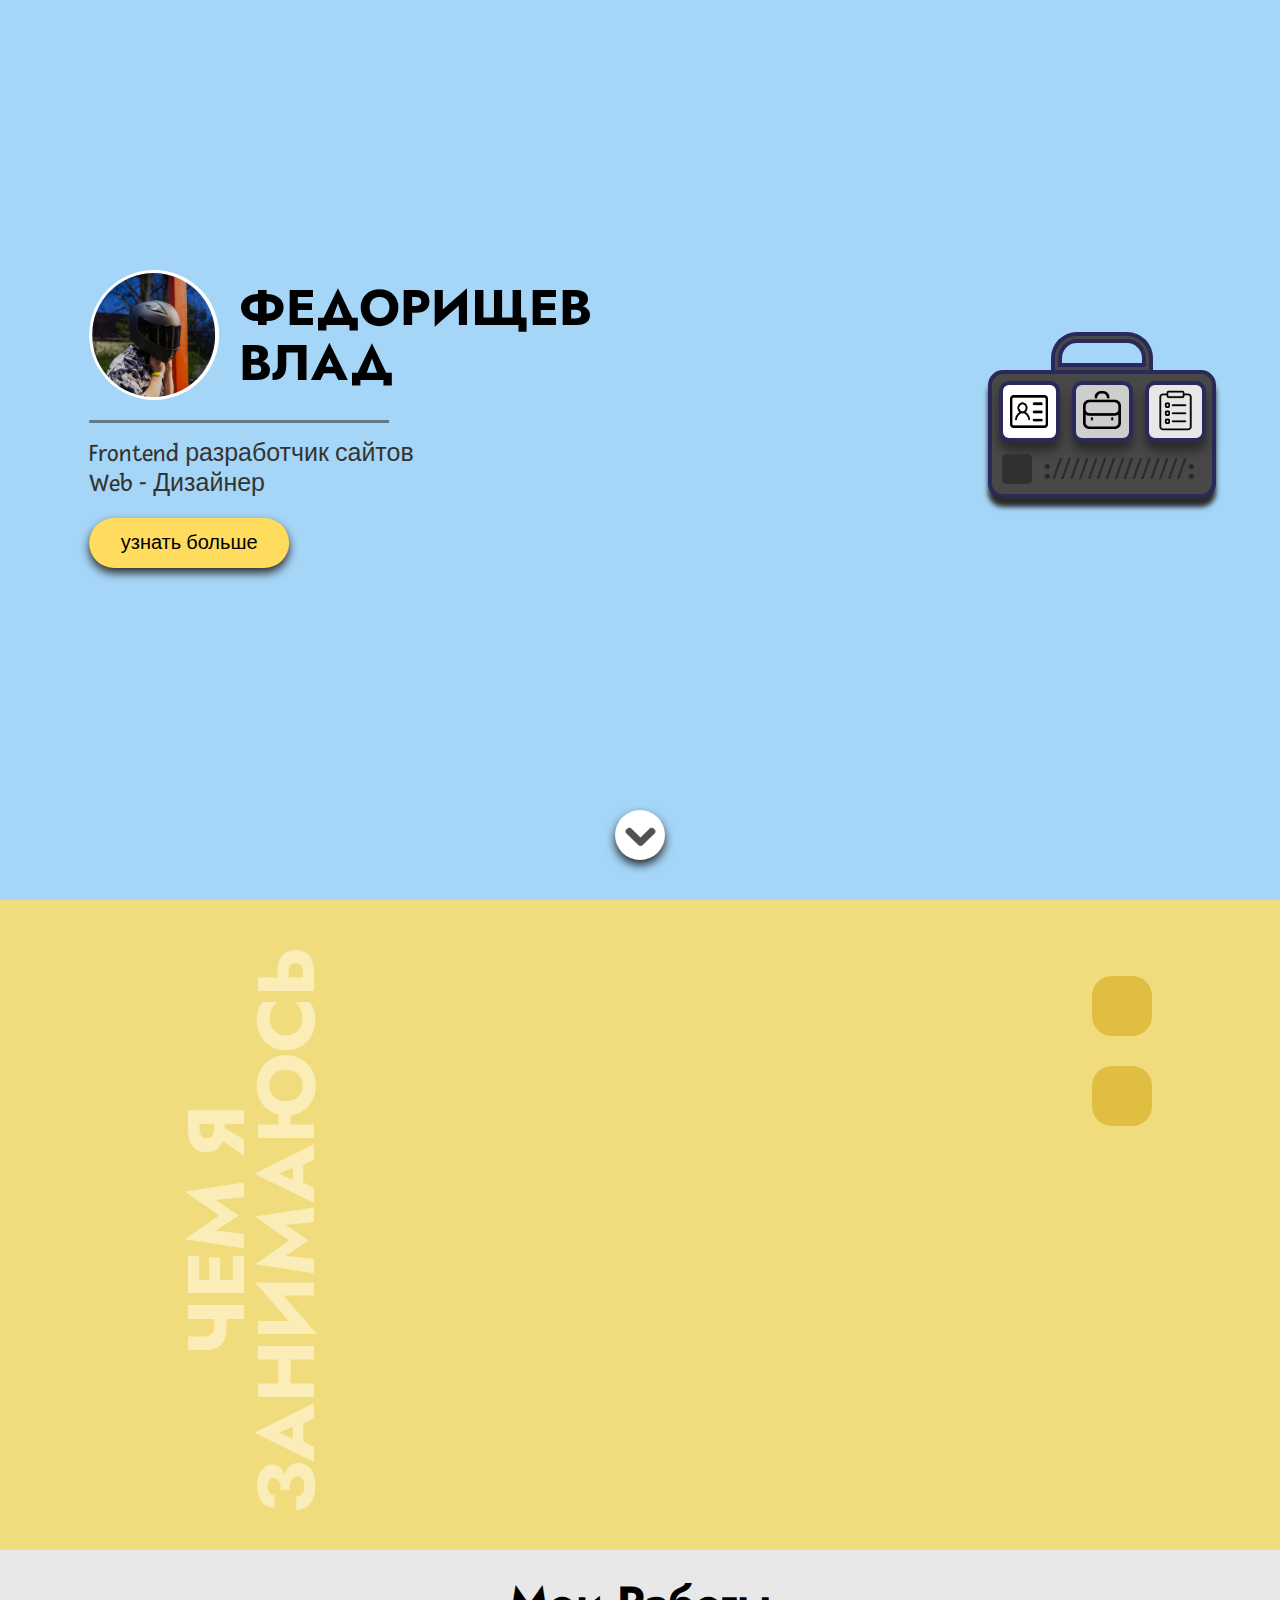
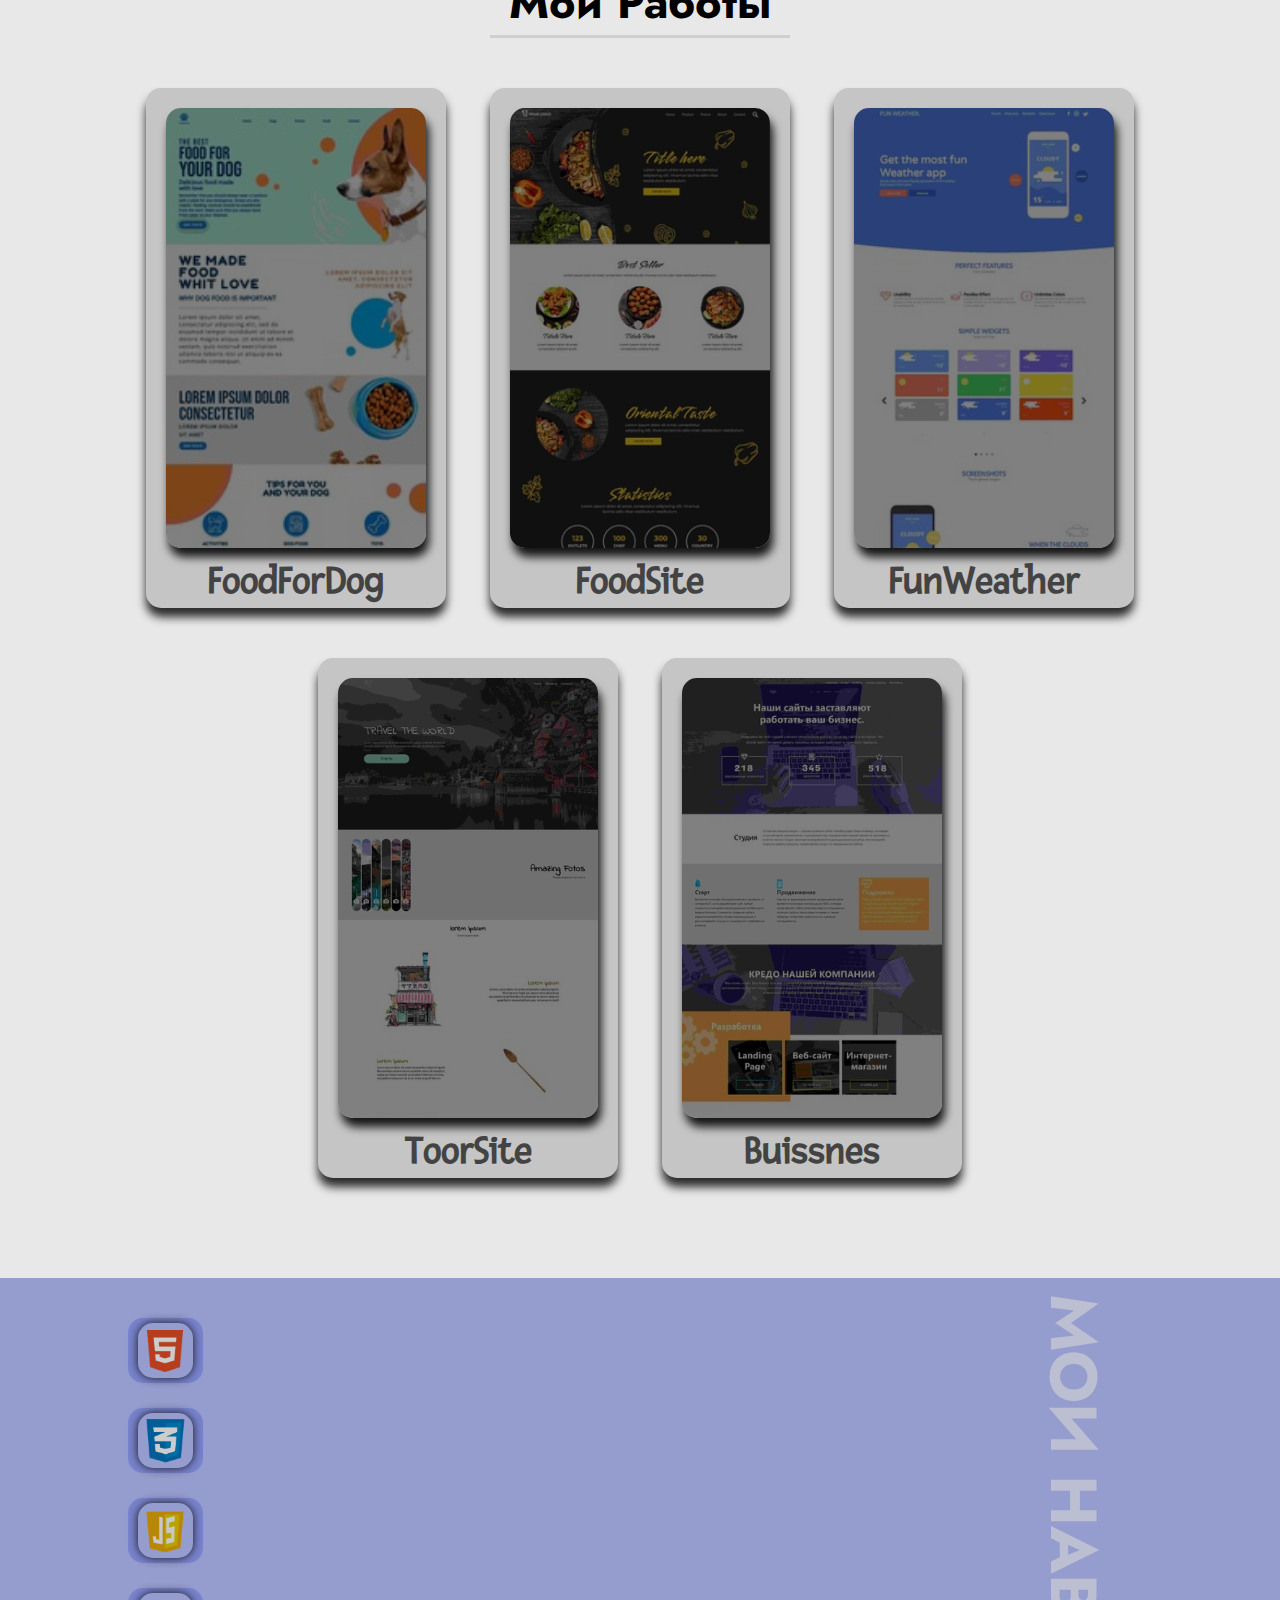
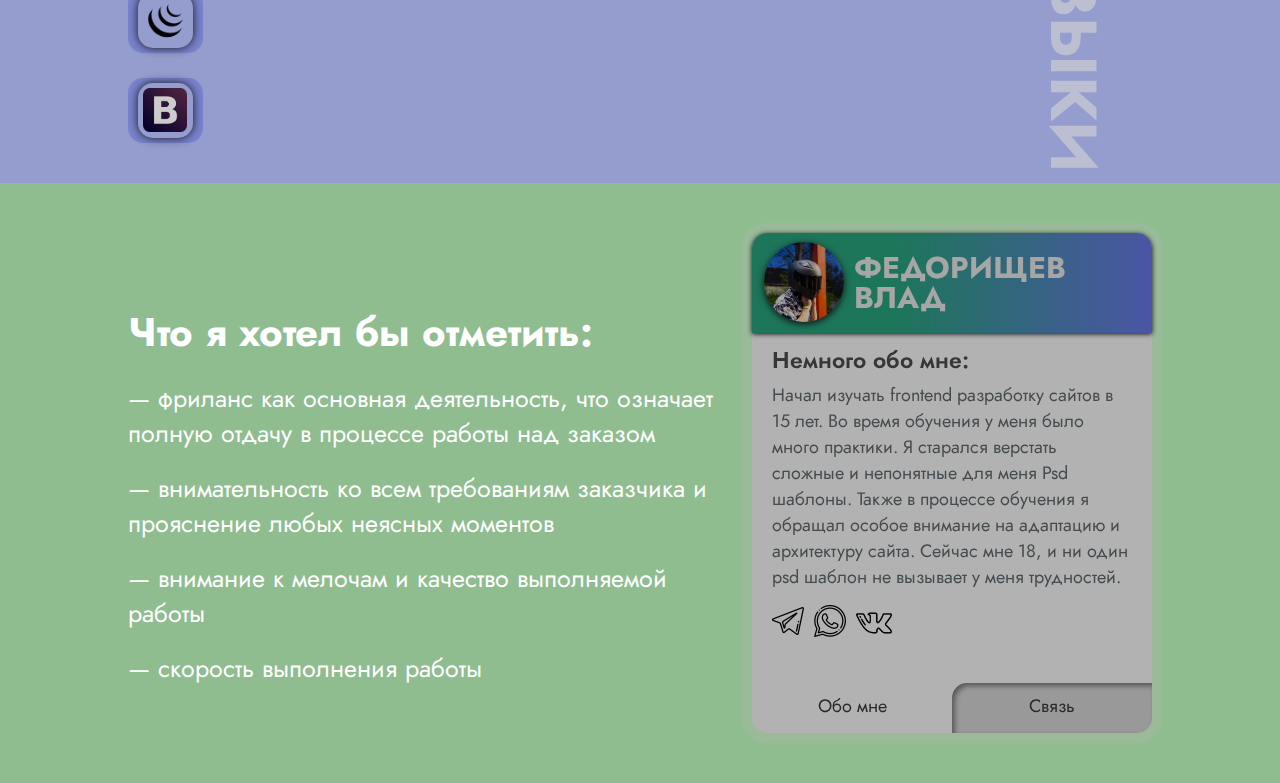
<file: index.html>
<!DOCTYPE html>
<html lang="en">
<head>
    <meta charset="UTF-8">
    <meta http-equiv="X-UA-Compatible" content="IE=edge">
    <link rel="stylesheet" href="style.css">
    <link rel="stylesheet" href="css/keyframes.css">
    <link rel="stylesheet" href="css/header.css">
    <link rel="stylesheet" href="css/main1.css">
    <link rel="stylesheet" href="css/AnimOnScroll.css">
    <link rel="stylesheet" href="css/main2.css">
    <link rel="stylesheet" href="css/main3.css">
    <link rel="stylesheet" href="css/progressBar.css">
    <link rel="stylesheet" href="css/main4.css">
    <link rel="stylesheet" href="css/media.css">
    <meta name="viewport" content="width=device-width, initial-scale=1.0">
    <title>MyPortfolio</title>
</head>
<body>
    <header>
        <div class="header_content">
            <div class="header_content_block1 _anim-Show_header_content_block1">
                <div class="header_content_block1_block">
                    <div class="bgForPhoto">
                        <img class="header_myPhoto" src="images/myPhoto.jpg" alt="">
                    </div>
                    <div class="MyName">
                        <h1 class="header_h1">ФЕДОРИЩЕВ</h1>
                        <h1 class="header_h2">ВЛАД</h1>
                    </div>
                </div>
                <div class="header_line"></div>
                <p class="header_p1">Frontend разработчик сайтов</p>
                <p class="header_p2">Web - Дизайнер</p>
                <a href="#main4" class="header_button_link">
                    <p class="header_button">узнать больше</p>
                </a>
            </div>
            <div class="header_content_block2 _anim-Show_header_content_block2">
                <div class="case_pen"></div>
                <div class="header_content_block2_block">
                    <a href="#main4" class="header_car_link1">
                        <div class="header_car_block1">
                            <img class="header_car_img1" src="images/info.png" alt="">
                        </div>
                    </a>
                    <a href="#main2" class="header_car_link2">
                        <div class="header_car_block2">
                            <img class="header_car_img2" src="images/portfolio.png" alt="">
                        </div>
                    </a>
                    <a href="#main3" class="header_car_link3">
                        <div class="header_car_block3">
                            <img class="header_car_img3" src="images/skills.png" alt="">
                        </div>
                    </a>
                </div>
                <h1 class="header_car_decore">:///////////////:</h1>
                <div class="header_car_info">
                    <h1 class="header_car_info_p"></h1>
                </div>
            </div>
        </div>
        <a href="#main1" class="header_arrow">
            <img class="header_arrow_img" src="images/arrow.png" alt="">
        </a>
    </header>
    <main>
        <div class="main1" id="main1">
            <div class="main1_content">
                <h1 class="main1_h1">ЧЕМ Я <br> ЗАНИМАЮСЬ</h1>
                <div class="main1_content_block1">
                    <div class="main1_content_block1_block1 _anim-Show_main1-1">
                        <h1 class="main1_h2 _anim-Show_main1_h2">FRONTEND</h1>
                        <div class="main1_line1 _anim-Show_main1_line1"></div>
                        <p class="main1_p1 _anim-Show_main1_p1">Вёрстка красивых и современных веб-страниц с полной адаптивностью под любые устройства и полноценной интерактивностью как из PSD-макета, так и без него.</p>
                    </div>
                    <div class="main1_content_block1_block2 _anim-Show_main1-2">
                        <h1 class="main1_h3 _anim-Show_main1_h3">Web - Дизайн</h1>
                        <div class="main1_line2 _anim-Show_main1_line2"></div>
                        <p class="main1_p2 _anim-Show_main1_p2">Судьба современной крупной компании во многом зависит от привлекательности её сайта. И если пользователь не доволен, он идет в другое место.</p>
                    </div>
                </div>
            </div>
        </div>
        <div class="main2" id="main2">
            <div class="main2_content">
                <h1 class="main2_h1">Мои Работы</h1>
                <div class="main2_line"></div>
                <div class="main2_content_block1">
                    <a href="sites/Food for Dog/index.html" class="main2-link1">
                        <div class="main2_link1_block1">
                            <div class="main2-img1"></div>
                            <h1 class="main2_h2">FoodForDog</h1>
                        </div>
                    </a>
                    <a href="sites/сайт1for/index.html" class="main2-link2">
                        <div class="main2_link2_block1">
                            <div class="main2-img2"></div>
                            <h1 class="main2_h3">FoodSite</h1>
                        </div>
                    </a>
                    <a href="sites/js 2/index.html" class="main2-link3">
                        <div class="main2_link3_block1">
                            <div class="main2-img3"></div>
                            <h1 class="main2_h4">FunWeather</h1>
                        </div>
                    </a>
                    <a href="sites/toor site/index.html" class="main2-link4">
                        <div class="main2_link4_block1">
                            <div class="main2-img4"></div>
                            <h1 class="main2_h5">ToorSite</h1>
                        </div>
                    </a>
                    <a href="sites/сайт на js/index.html" class="main2-link5">
                        <div class="main2_link5_block1">
                            <div class="main2-img5"></div>
                            <h1 class="main2_h6">Buissnes</h1>
                        </div>
                    </a>
                </div>
            </div>
        </div>
        <div class="main3" id="main3">
            <div class="main3_content">
                <h1 class="main3_h1">МОИ НАВЫКИ</h1>
                <div class="main3_content_block1 _anim-Show_main3_block1">
                    <div class="main3_content_block1_block1">
                        <div class="main3_html">
                            <img class="html_img" src="images/Html.png" alt="">
                        </div>
                        <h1 class="main3_h2 _anim-Show_main3_h2">HTML</h1>
                    </div>
                    <div class="progress _anim-Show_main3_progress1">
                        <div class="progress-value _anim-Show_main3_progress1-1"></div>
                    </div>
                    <h1 class="main3_procent _anim-Show_main3_procent1">90%</h1>
                </div>
                <div class="main3_content_block2 _anim-Show_main3_block2">
                    <div class="main3_content_block2_block1">
                        <div class="main3_css">
                            <img class="css_img" src="images/css-3.png" alt="">
                        </div>
                        <h1 class="main3_h3 _anim-Show_main3_h3">CSS</h1>
                    </div>
                    <div class="progress _anim-Show_main3_progress2">
                        <div class="progress-value2 _anim-Show_main3_progress2-1"></div>
                    </div>
                    <h1 class="main3_procent _anim-Show_main3_procent2">90%</h1>
                </div>
                <div class="main3_content_block3 _anim-Show_main3_block3">
                    <div class="main3_content_block3_block1">
                        <div class="main3_js">
                            <img class="js_img" src="images/js.png" alt="">
                        </div>
                        <h1 class="main3_h4 _anim-Show_main3_h4">JS</h1>
                    </div>
                    <div class="progress _anim-Show_main3_progress3">
                        <div class="progress-value3 _anim-Show_main3_progress3-1"></div>
                    </div>
                    <h1 class="main3_procent _anim-Show_main3_procent3">70%</h1>
                </div>
                <div class="main3_content_block4 _anim-Show_main3_block4">
                    <div class="main3_content_block4_block1">
                        <div class="main3_jquerry">
                            <img class="jquerry_img" src="images/jquery-png-jquery-icon-2048.png" alt="">
                        </div>
                        <h1 class="main3_h5 _anim-Show_main3_h5">JQUERRY</h1>
                    </div>
                    <div class="progress _anim-Show_main3_progress4">
                        <div class="progress-value4 _anim-Show_main3_progress4-1"></div>
                    </div>
                    <h1 class="main3_procent _anim-Show_main3_procent4">60%</h1>
                </div>
                <div class="main3_content_block5 _anim-Show_main3_block5">
                    <div class="main3_content_block5_block1">
                        <div class="main3_bootstrap">
                            <img class="bootstrap_img" src="images/bootatrap.png" alt="">
                        </div>
                        <h1 class="main3_h6 _anim-Show_main3_h6">BOOTSTRAP4</h1>
                    </div>
                    <div class="progress _anim-Show_main3_progress5">
                        <div class="progress-value5 _anim-Show_main3_progress5-1"></div>
                    </div>
                    <h1 class="main3_procent _anim-Show_main3_procent5">50%</h1>
                </div>
            </div>
        </div>
        <div class="main4" id="main4">
            <div class="main4_content">
                <div class="main4_content_block1">
                    <h1 class="main4_h2">Что я хотел бы отметить:</h1>
                    <p class="main4_p5">— фриланс как основная деятельность, что означает полную отдачу в процессе работы над заказом</p>
                    <p class="main4_p5">— внимательность ко всем требованиям заказчика и прояснение любых неясных моментов</p>
                    <p class="main4_p5">— внимание к мелочам и качество выполняемой работы</p>
                    <p class="main4_p5">— скорость выполнения работы</p>
                </div>
                <div class="main4_content_block2 _anim-Show_main4_block2">
                    <div class="main4_content_block2_block1">
                        <img src="images/myPhoto.jpg" alt="" class="main4_myPhoto">
                        <h1 class="main4_h1">ФЕДОРИЩЕВ <br> ВЛАД</h1>
                    </div>
                    <p class="main4_p1">Немного обо мне:</p>
                    <p class="main4_p2">Начал изучать frontend разработку сайтов в 15 лет. Во время обучения у меня было много практики. Я старался верстать сложные и непонятные для меня Psd шаблоны. Также в процессе обучения я обращал особое внимание на адаптацию и архитектуру сайта. Сейчас мне 18, и ни один psd шаблон не вызывает у меня трудностей.</p>
                    <div class="main4_content_block2_block2">
                        <a href="https://t.me/VladFeb" class="main4_img1_link">
                            <img class="main4_img1" src="images/telegram.png" alt="">
                        </a>  
                        <a href="https://wa.me/89188712290" class="main4_img2_link">
                            <img class="main4_img2" src="images/whatsapp.png" alt="">
                        </a>  
                        <a href="https://vk.com/im?media=&sel=624508150" class="main4_img3_link">
                            <img class="main4_img3" src="images/vk.png" alt="">
                        </a>  
                    </div>
                    <div class="main4_content_block2_block3">
                        <div class="main4_content_block2_block3-block1">
                            <p class="main4_p3">Обо мне</p>
                        </div>
                        <div class="main4_content_block2_block3-block2">
                            <p class="main4_p4">Связь</p>
                        </div>
                    </div>
                </div>
            </div>
        </div>
    </main>

    <script src="scripts/jquery-3.6.0.min.js"></script>
    <script src="scripts/headerCarScript.js"></script>
    <script src="scripts/headerParallax.js"></script>
    <script src="scripts/slowScroll.js"></script>
    <script src="scripts/AnimOnScroll.js"></script>
    <script src="scripts/main4Card.js"></script>
</body>
</html>
</file>
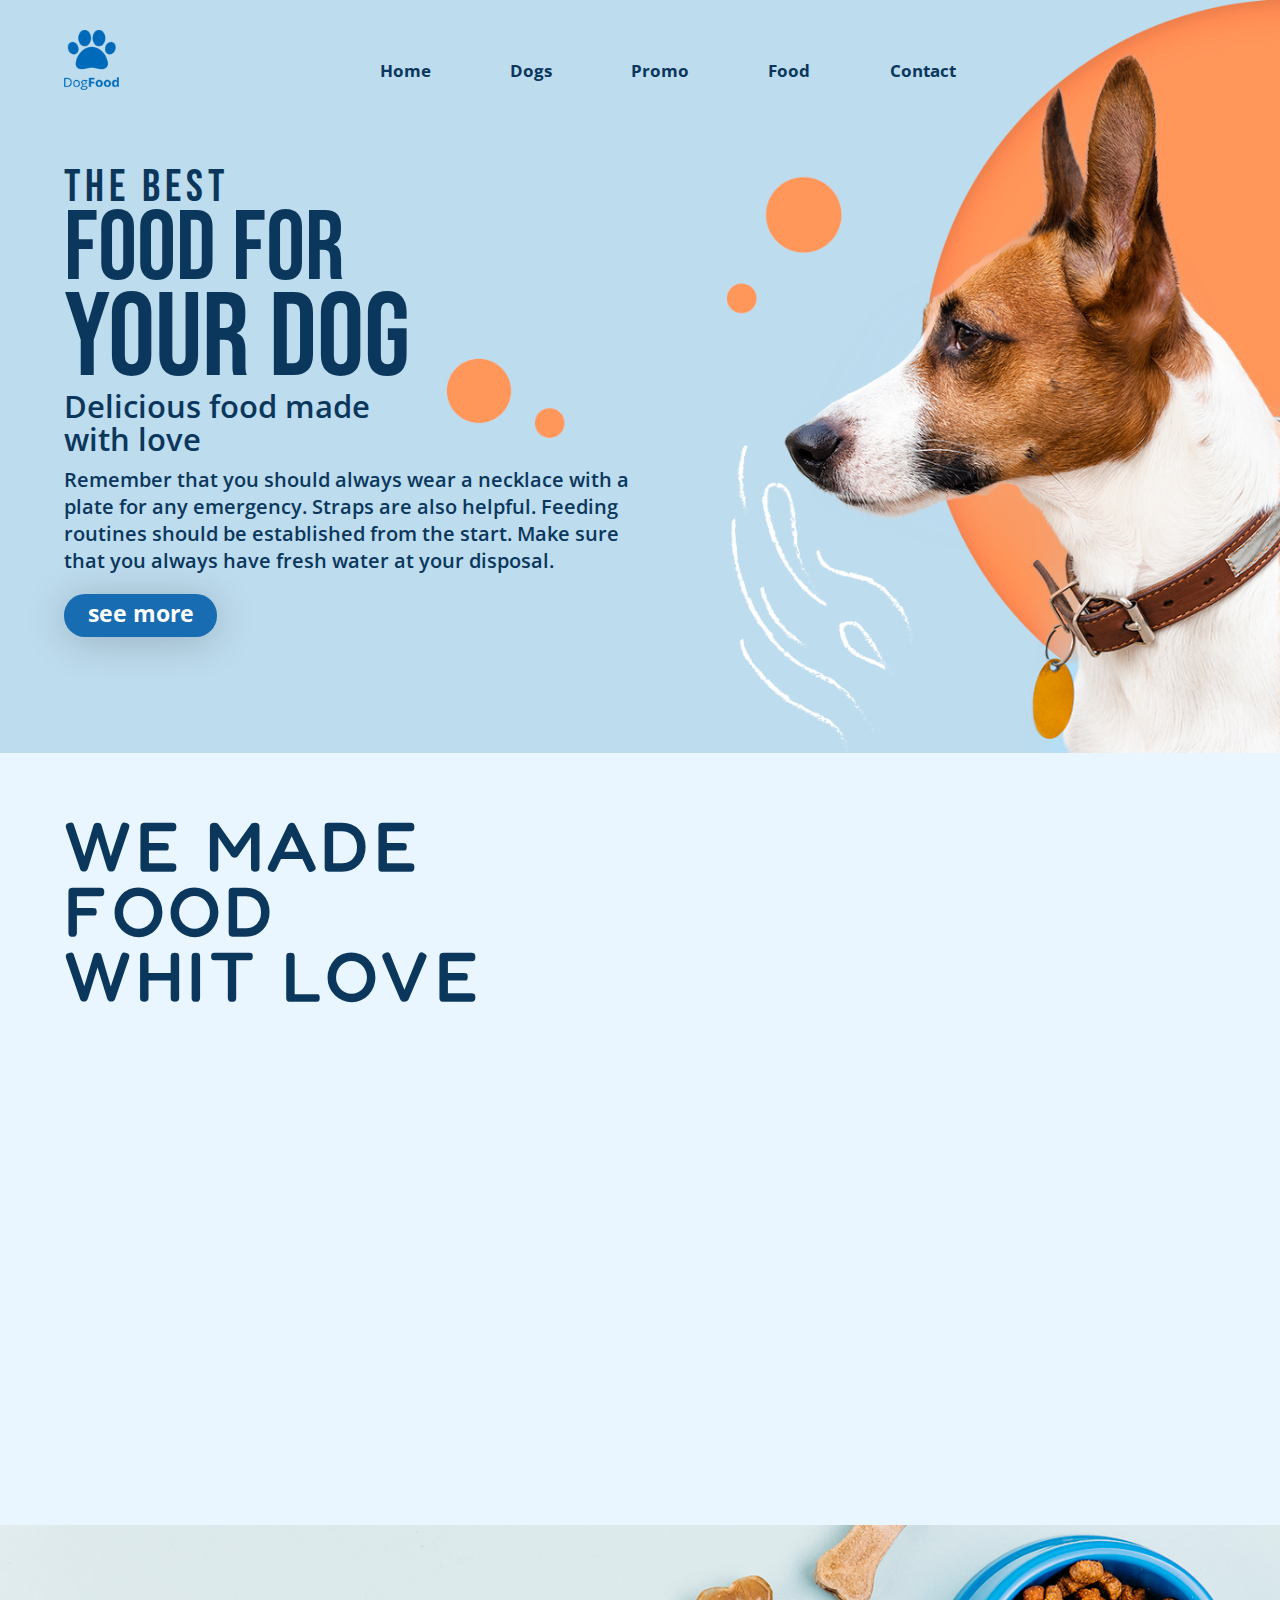
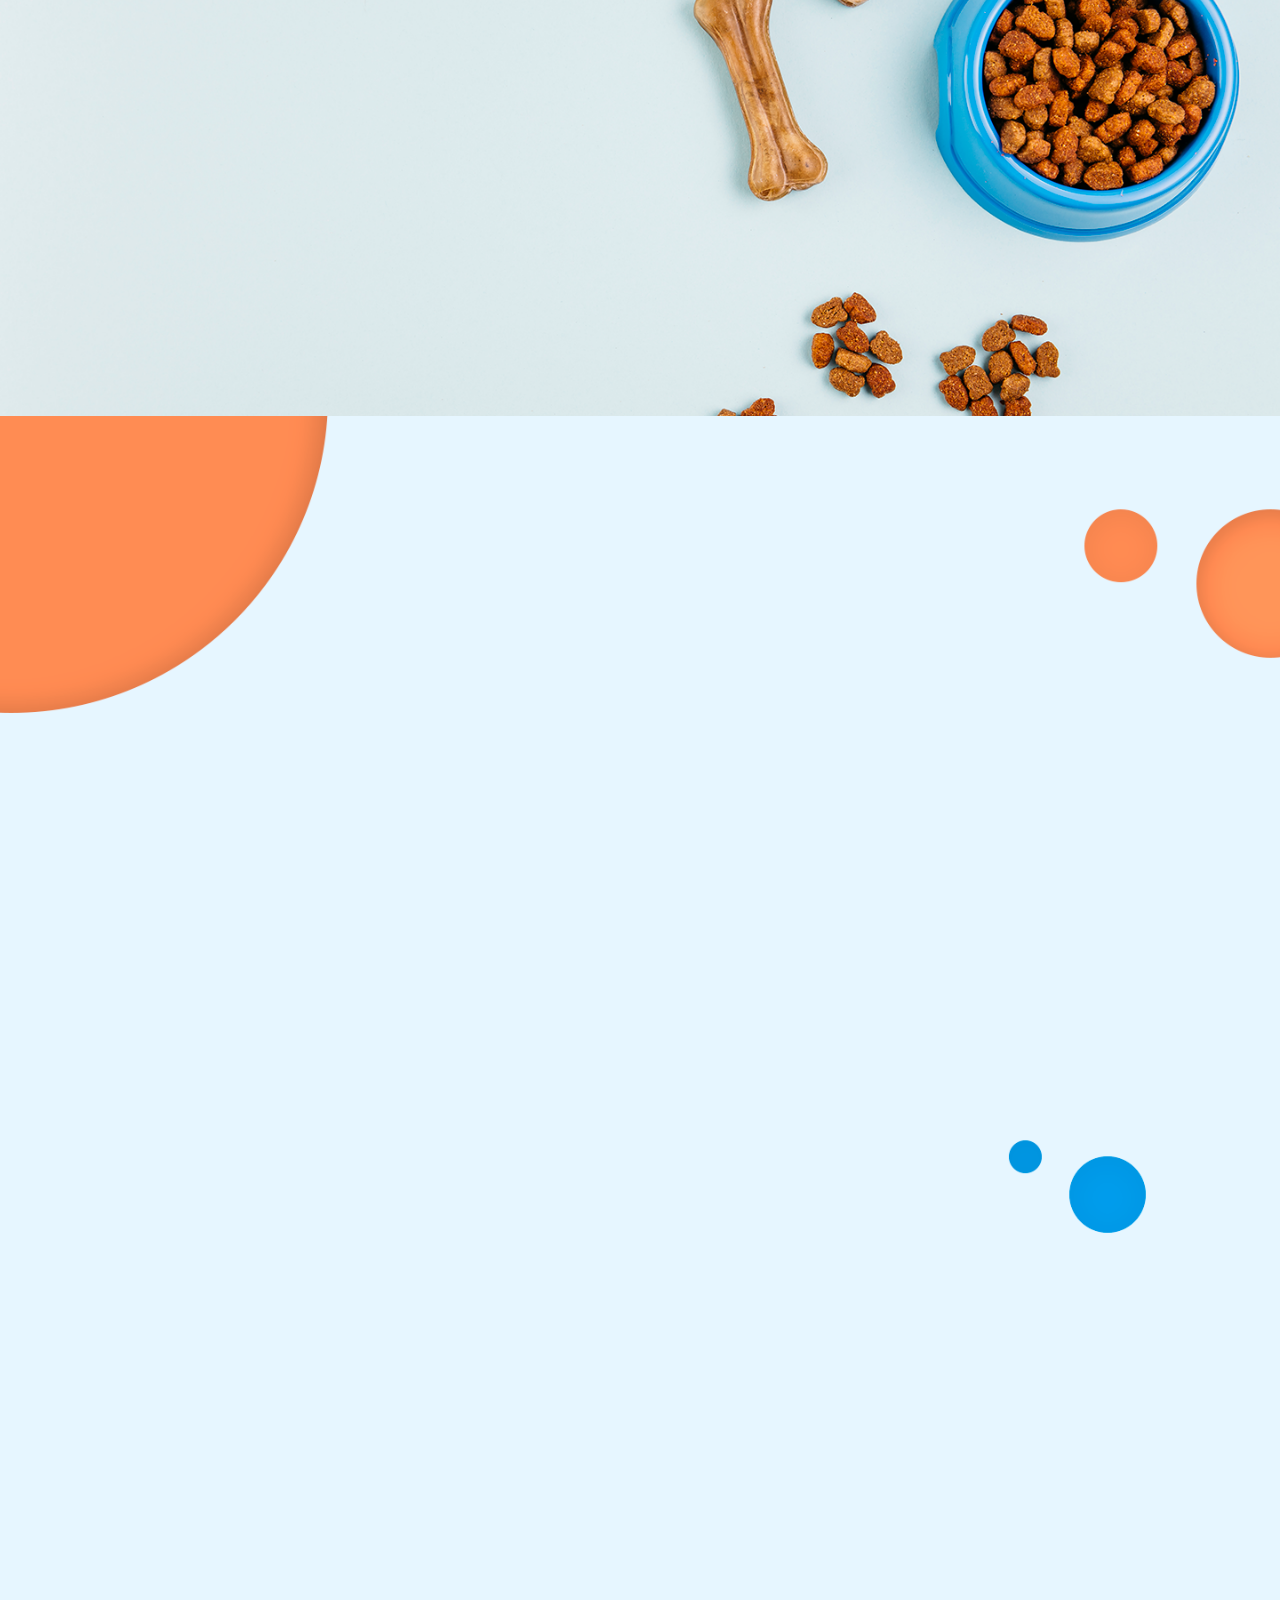
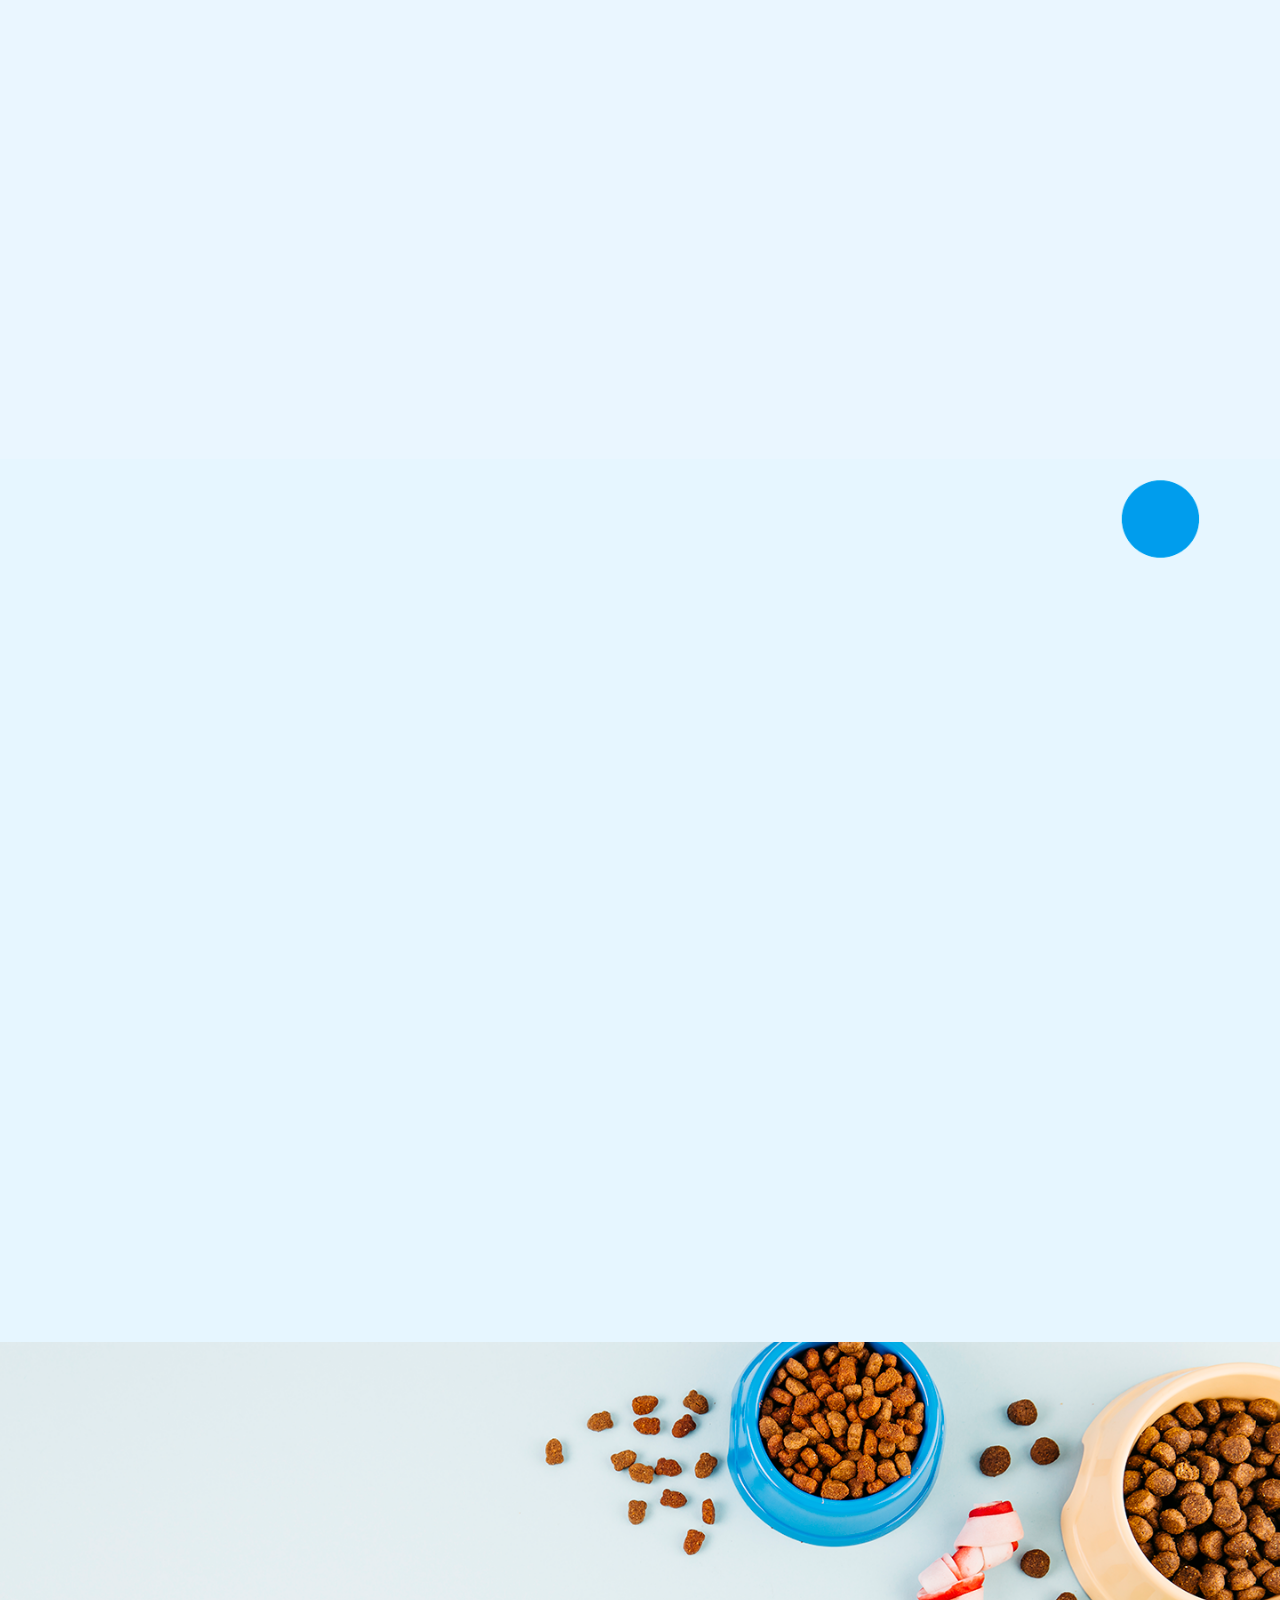
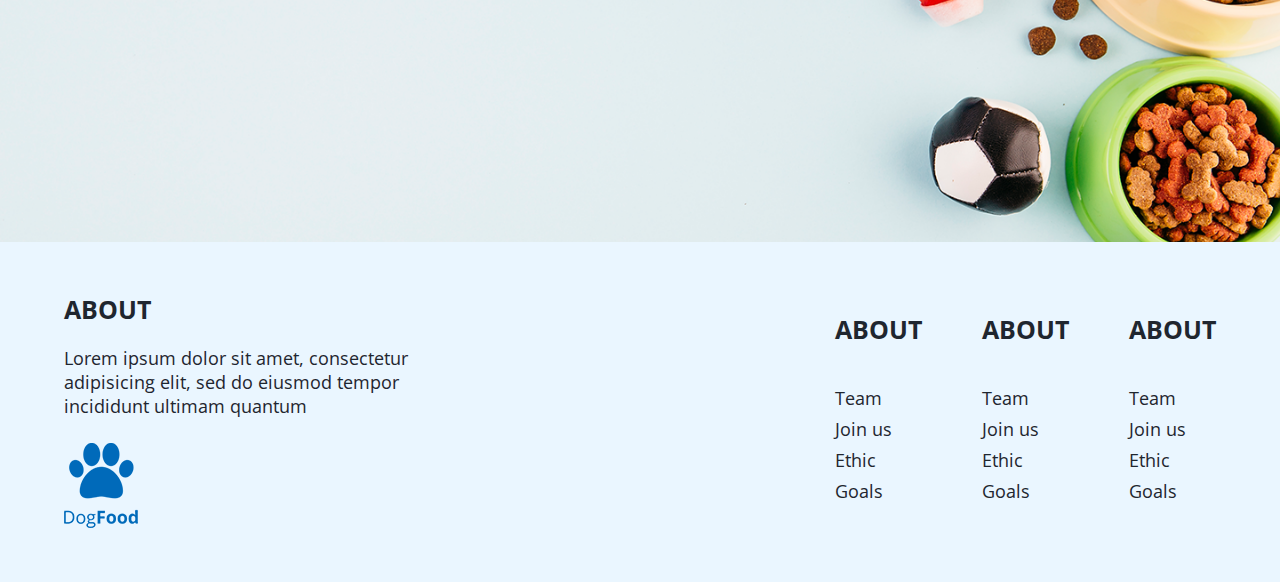
<file: sites/Food for Dog/index.html>
<!DOCTYPE html>
<html lang="en">
<head>
    <meta charset="UTF-8">
    <meta http-equiv="X-UA-Compatible" content="IE=edge">
    <meta name="viewport" content="width=device-width, initial-scale=1.0">
    <link rel="stylesheet" href="css/style.css">
    <link rel="stylesheet" href="css/header.css">
    <link rel="stylesheet" href="css/main1.css">
    <link rel="stylesheet" href="css/main2.css">
    <link rel="stylesheet" href="css/main3.css">
    <link rel="stylesheet" href="css/main4.css">
    <link rel="stylesheet" href="css/main5.css">
    <link rel="stylesheet" href="css/main6.css">
    <link rel="stylesheet" href="css/main7.css">
    <link rel="stylesheet" href="css/main8.css">
    <link rel="stylesheet" href="css/footer.css">
    <link rel="stylesheet" href="css/media.css">
    <link rel="stylesheet" href="css/AnimOnScroll.css">
    <title>Food For Dog</title>
</head>
<body>
    <header class="header">
        <div class="header-content">
            <div class="navbar _anim-Show">
                <img class="logo" src="images/logo.png" alt="">
                <nav class="nav">
                    <a class="nav-link" href="">
                        <p class="nav-p">Home</p>
                    </a>
                    <a class="nav-link" href="">
                        <p class="nav-p">Dogs</p>
                    </a>
                    <a class="nav-link" href="">
                        <p class="nav-p">Promo</p>
                    </a>
                    <a class="nav-link" href="">
                        <p class="nav-p">Food</p>
                    </a>
                    <a class="nav-link" href="">
                        <p class="nav-p">Contact</p>
                    </a>
                </nav>
            </div>
            <div class="header-content-block1">
                <div class="header-content-block1-block1 _anim-Show">
                    <h1 class="header-h1">THE BEST</h1>
                    <h1 class="header-h2">FOOD FOR</h1>
                    <h1 class="header-h3">YOUR DOG</h1>
                    <p class="header-p1">Delicious food made <br> with love</p>
                    <p class="header-p2">Remember that you should always wear a necklace with a plate for any emergency. Straps are also helpful. Feeding routines should be established from the start. Make sure that you always have fresh water at your disposal.</p>
                    <a class="header-button-link" href="#">
                        <button class="header-button">see more</button>
                    </a>
                </div>
                <img class="_anim-Show header-img" src="images/header-img.png" alt="">
            </div>
        </div>
    </header>
    <main>
        <div class="main1">
            <div class="main1-content">
                <div class="main1-content-block1">
                    <h1 class="main1-h1 _anim-Show">WE MADE <br> FOOD <br> WHIT LOVE</h1>
                    <h1 class="main1-h2 _anim-Show">WHY DOG FOOD IS IMPORTANT</h1>
                    <div class="main1-line1 _anim-Show"> </div>
                    <p class="main1-p1 _anim-Show">Lorem ipsum dolor sit amet, consectetur adipiscing elit, sed do eiusmod tempor incididunt ut labore et dolore magna aliqua. Ut enim ad minim veniam, quis nostrud exercitation ullamco laboris nisi ut aliquip ex ea commodo consequat. </p>
                </div>
                <div class="main1-content-block2">
                    <h1 class="main1-h3 _anim-Show">LOREM IPSUM DOLOR SIT <br> AMET, CONSECTETUR <br> ADIPISCING ELIT</h1>
                    <img class="main1-img _anim-Show" src="images/main1-img.png" alt="">
                </div>
            </div>
        </div>
        <div class="main2">
            <div class="main2-content _anim-Show">
                <h1 class="main2-h1">LOREM IPSUM DOLOR <br> CONSECTETUR</h1>
                <p class="main2-p1">LOREM IPSUM DOLOR <br> SIT AMET</p>
                <a href="#" class="main2-button-link">
                    <button class="main2-button">see more</button>
                </a>
            </div>
        </div>
        <div class="main3">
            <div class="main3-content">
                <h1 class="main3-h1 _anim-Show">TIPS FOR YOU <br> AND YOUR DOG</h1>
                <div class="main3-content-block1 _anim-Show">
                    <div class="main3-content-block1-block1">
                        <img src="images/main3-img1.png" alt="">
                        <h2 class="main3-h2">ACTIVITIES</h2>
                        <p class="main3-p1">Lorem ipsum dolor sit amet consectetur adipiscing, elit molestie posuere</p>
                    </div>
                    <div class="main3-content-block1-block2">
                        <img src="images/main3-img2.png" alt="">
                        <h2 class="main3-h3">DOG FOOD</h2>
                        <p class="main3-p2">Lorem ipsum dolor sit amet consectetur adipiscing, elit molestie posuere</p>
                    </div>
                    <div class="main3-content-block1-block3">
                        <img src="images/main3-img3.png" alt="">
                        <h2 class="main3-h4">TOYS</h2>
                        <p class="main3-p3">Lorem ipsum dolor sit amet consectetur adipiscing, elit molestie posuere</p>
                    </div>
                </div>
            </div>
        </div>
        <div class="main4">
            <div class="main4-content">
                <div class="main4-content-block2">
                    <h1 class="main4-h1 _anim-Show">FIND THE DIFFERENT <br> VARIETIES WE HAVE <br> FOR YOUR PUPPY</h1>
                    <img class="main4-img _anim-Show" src="images/main4-img.png" alt="">
                </div>
                <div class="main4-content-block1">
                    <div class="main4-content-block1-block1">
                        <div class="main4-content-block1-block1-block1 _anim-Show">
                            <img class="main4-img1" src="images/main3-img3.png" alt="">
                            <div class="main4-content-block1-block1-block1-block">
                                <p class="main4-p">- Lorem ipsum</p>
                                <p class="main4-p">- dolor sit amet consectetur</p>
                                <p class="main4-p">- Adipiscing elit aptent </p>
                                <p class="main4-p">- Torquent, interdum </p>
                            </div>
                        </div>
                        <div class="main4-content-block1-block1-block2 _anim-Show">
                            <img class="main4-img2" src="images/main3-img2.png" alt="">
                            <div class="main4-content-block1-block1-block2-block">
                                <p class="main4-p">- Fusce etiam augue</p>
                                <p class="main4-p">- Dignissim at euismod</p>
                                <p class="main4-p">- Libero montes</p>
                                <p class="main4-p">- Fusce etiam augue</p>
                                <p class="main4-p">- Torquent, interdum </p>
                            </div>
                        </div>
                        <div class="main4-content-block1-block1-block3 _anim-Show">
                            <img class="main4-img3" src="images/main3-img1.png" alt="">
                            <div class="main4-content-block1-block1-block3-block">
                                <p class="main4-p">- Fusce etiam augue</p>
                                <p class="main4-p">- Dignissim at euismod</p>
                                <p class="main4-p">- Libero montes</p>
                            </div>
                        </div>
                    </div>
                    <div class="main4-content-block1-block2 _anim-Show">
                        <h1 class="main4-h2">Feeding routines must be established from the start. Make sure that you always have fresh water at your disposal.</h1>
                    </div>
                </div>
            </div>
        </div>
        <div class="main5">
            <div class="main5-content">
                <img class="main5-img _anim-Show" src="images/main5-img.png" alt="">
                <div class="main5-block1 _anim-Show">
                    <h1 class="main5-h1">THE BEST</h1>
                    <h1 class="main5-h2">FOOD FOR</h1>
                    <h1 class="main5-h3">YOUR DOG</h1>
                    <p class="main5-p1">Delicious food made <br> with love</p>
                    <p class="main5-p2">Remember that you should always wear a necklace with a plate for any emergency. Straps are also helpful. Feeding routines should be established from the start. Make sure that you always have fresh water at your disposal.</p>
                    <a href="#" class="main5-button-link">
                        <button class="main5-button">see more</button>
                    </a>
                </div>
            </div>
        </div>
        <div class="main6">
            <div class="main6-content">
                <h1 class="main6-h1 _anim-Show">HOW DO I PREPARE TO <br> HAVE A PUPPY?</h1>
                <div class="main6-content-block1 _anim-Show">
                    <div class="main6-content-block1-block1">
                        <img class="main6-img1" src="images/main6-img1.png" alt="">
                        <h2 class="main6-h2">THE ARRIVAL</h2>
                        <p class="main6-p1">Lorem ipsum dolor amet, <br> consectetur  adipisicing.sed <br> do eiusmod tempor incididunt <br> ut labore</p>
                        <div class="main6-content-block1-block1-line"></div>
                        <a href="#" class="main6-button-link">
                            <button class="main6-button">see more</button>
                        </a>
                    </div>
                    <div class="main6-content-block1-block2">
                        <img class="main6-img2" src="images/main6-img2.png" alt="">
                        <h2 class="main6-h2">THE ARRIVAL</h2>
                        <p class="main6-p1">Lorem ipsum dolor amet, <br> consectetur  adipisicing.sed <br> do eiusmod tempor incididunt <br> ut labore</p>
                        <div class="main6-content-block1-block1-line"></div>
                        <a href="#" class="main6-button-link">
                            <button class="main6-button">see more</button>
                        </a>
                    </div>
                    <div class="main6-content-block1-block2">
                        <img class="main6-img3" src="images/main6-img3.png" alt="">
                        <h2 class="main6-h2">THE ARRIVAL</h2>
                        <p class="main6-p1">Lorem ipsum dolor amet, <br> consectetur  adipisicing.sed <br> do eiusmod tempor incididunt <br> ut labore</p>
                        <div class="main6-content-block1-block1-line"></div>
                        <a href="#" class="main6-button-link">
                            <button class="main6-button">see more</button>
                        </a>
                    </div>
                </div>
            </div>
        </div>
        <div class="main7">
            <div class="main7-content">
                <div class="main7-content-block1">
                    <img class="main7-img1 _anim-Show" src="images/main7-img1.png" alt="">
                    <h2 class="main7-h1 _anim-Show">LOREM IPSUM DOLOR <br> AMET, CONSECTETUR <br> ADIPISCING ELIT</h2>
                    <img class="main7-img2 _anim-Show" src="images/main7-img2.png" alt="">
                </div>
                <div class="main7-content-block2">
                    <h1 class="main7-h2 _anim-Show">WE HELP YOU GET THE MOST OUT OF EACH STAGE OF YOUR PUPPY</h1>
                    <p class="main7-p1 _anim-Show">WHY DOG ​​FOOD IS IMPORTANT</p>
                    <div class="main7-line _anim-Show"></div>
                    <p class="main7-p2 _anim-Show">Lorem ipsum dolor sit amet, consectetur adipiscing elit, sed do eiusmod tempor incididunt ut labore et dolore magna aliqua. Ut enim ad minim veniam, quis nostrud exercitation ullamco laboris nisi ut aliquip ex ea commodo consequat. </p>
                </div>
            </div>
        </div>
        <div class="main8">
            <div class="main8-content">
                <img class="main8-img _anim-Show" src="images/logo.png" alt="">
                <h2 class="main8-h1 _anim-Show">ADAPTATION TAKES TIME, CONSIDER THAT THE FIRST MONTHS YOU WILL HAVE TO DEDICATE AN EXTRA ATTENTION</h2>
            </div>
        </div>
    </main>
    <footer class="footer">
        <div class="footer-content">
            <div class="footer-content-block1">
                <h1 class="footer-h1">ABOUT</h1>
                <p class="footer-p1">Lorem ipsum dolor sit amet, consectetur adipisicing elit, sed do eiusmod tempor incididunt ultimam quantum</p>
                <img class="footer-img" src="images/logo.png" alt="">
            </div>
            <div class="footer-content-block2">
                <div class="footer-content-block2-block1">
                    <h1 class="footer-h1">ABOUT</h1>
                    <a href="" class="footer-link">
                        <p class="footer-p3">Team</p>
                    </a>
                    <a href="" class="footer-link">
                        <p class="footer-p2">Join us</p>
                    </a>
                    <a href="" class="footer-link">
                        <p class="footer-p2">Ethic</p>
                    </a>
                    <a href="" class="footer-link">
                        <p class="footer-p2">Goals</p>
                    </a>   
                </div>
                <div class="footer-content-block2-block2">
                    <h1 class="footer-h1">ABOUT</h1>
                    <a href="" class="footer-link">
                        <p class="footer-p3">Team</p>
                    </a>
                    <a href="" class="footer-link">
                        <p class="footer-p2">Join us</p>
                    </a>
                    <a href="" class="footer-link">
                        <p class="footer-p2">Ethic</p>
                    </a>
                    <a href="" class="footer-link">
                        <p class="footer-p2">Goals</p>
                    </a> 
                </div>
                <div class="footer-content-block2-block3">
                    <h1 class="footer-h1">ABOUT</h1>
                    <a href="" class="footer-link">
                        <p class="footer-p3">Team</p>
                    </a>
                    <a href="" class="footer-link">
                        <p class="footer-p2">Join us</p>
                    </a>
                    <a href="" class="footer-link">
                        <p class="footer-p2">Ethic</p>
                    </a>
                    <a href="" class="footer-link">
                        <p class="footer-p2">Goals</p>
                    </a> 
                </div>
            </div>
        </div>
    </footer>

    <script src="scripts/jquery-3.6.0.min.js"></script>
    <script src="scripts/AnimOnScroll.js"></script>
</body>
</html>
</file>
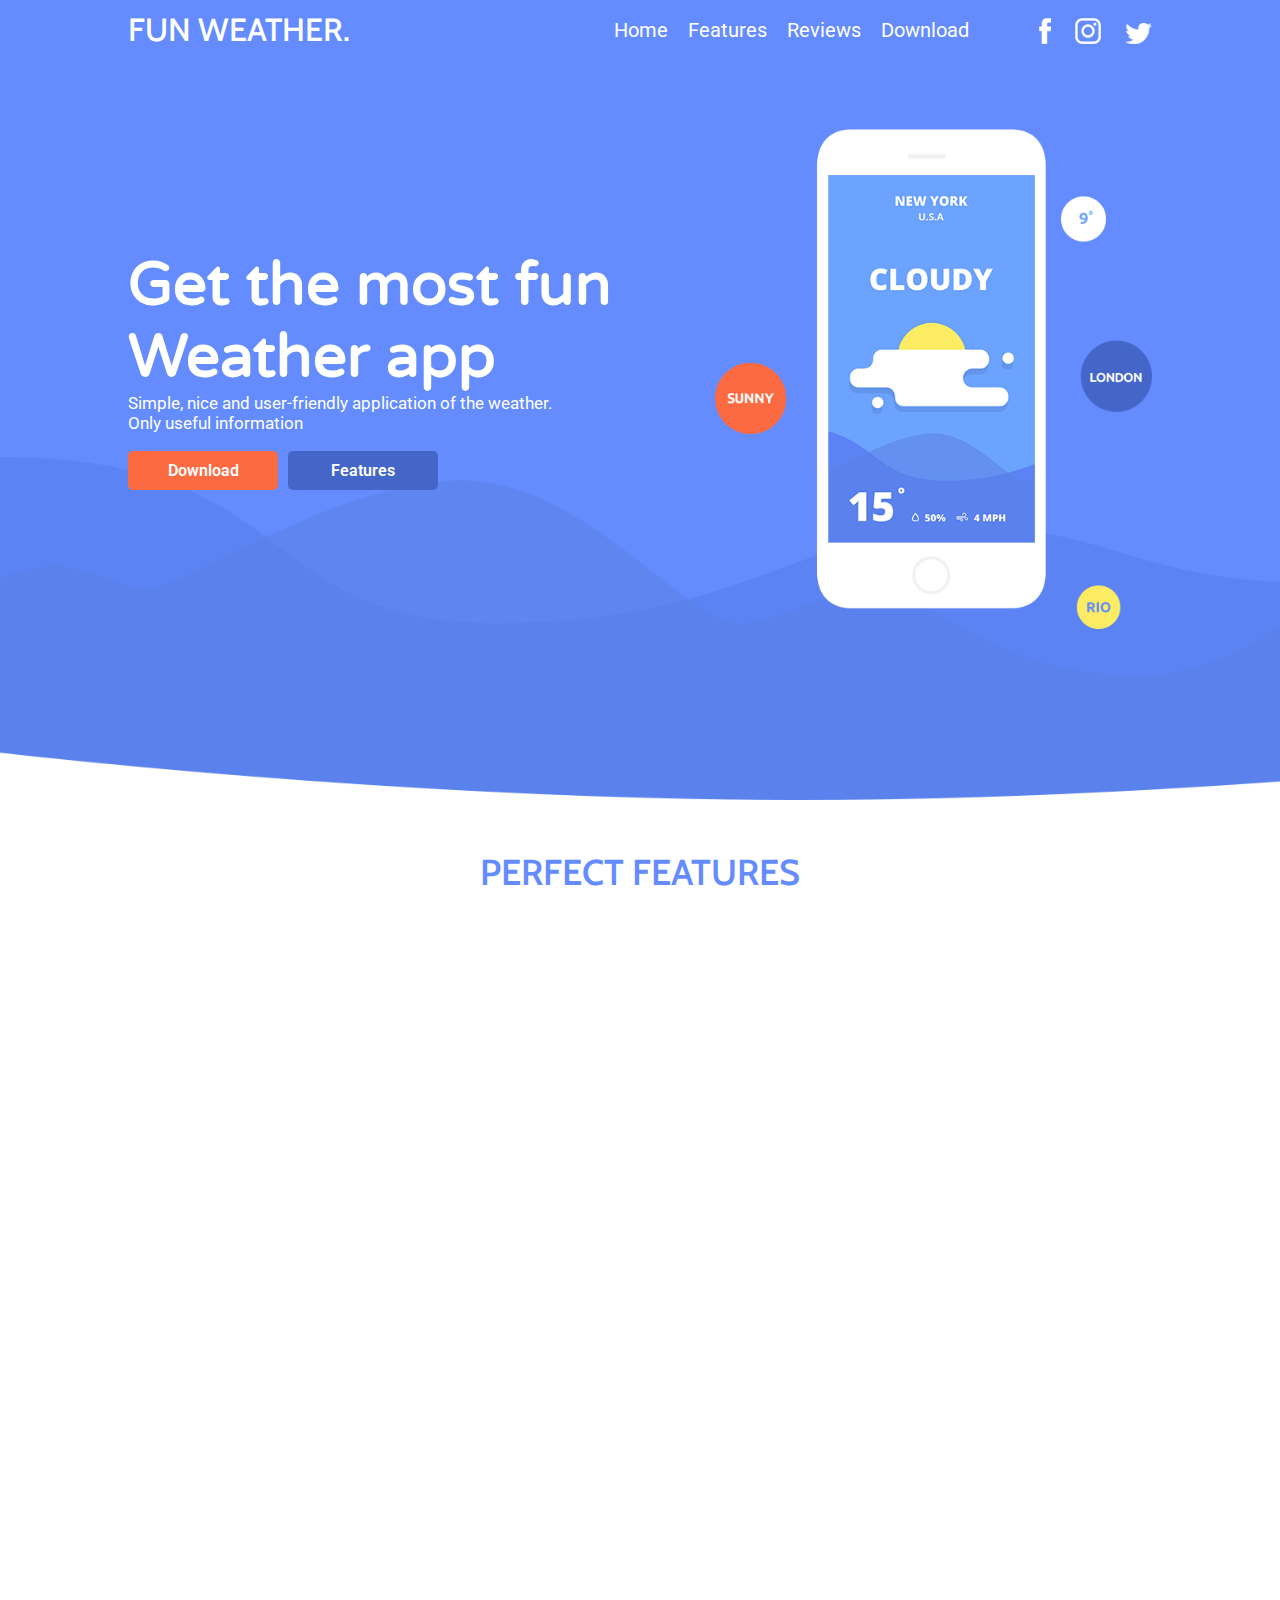
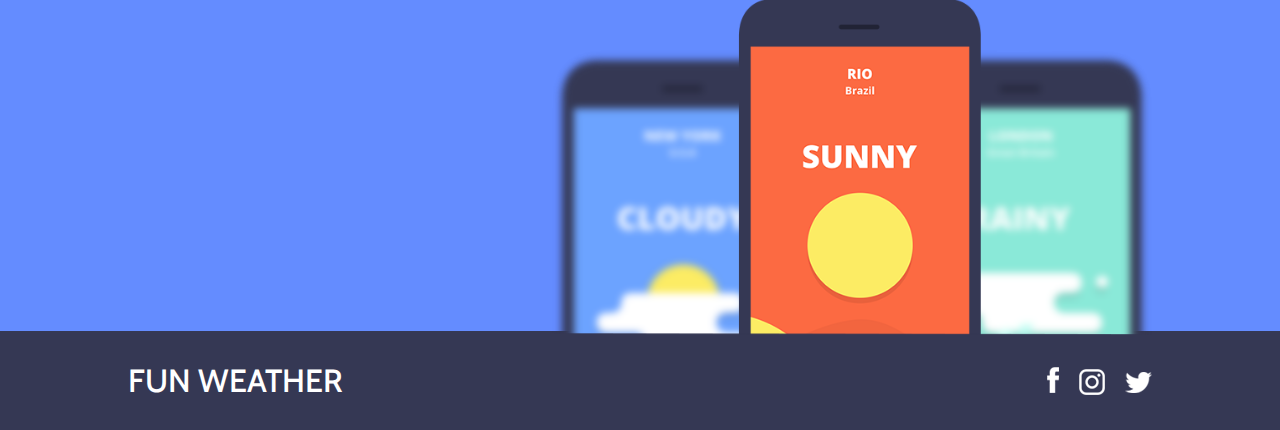
<file: sites/js 2/index.html>
<!DOCTYPE html>
<html lang="en">
<head>
    <meta charset="UTF-8">
    <meta http-equiv="X-UA-Compatible" content="IE=edge">
    <link rel="stylesheet" href="style.css"> 
    <link rel="stylesheet" href="css/slider.css">
    <link rel="stylesheet" href="css/AnimOnScroll.css">
    <link rel="stylesheet" href="css/media.css">
    <meta name="viewport" content="width=device-width, initial-scale=1.0">
    <title>FUN WEATHER</title> 
</head>
<body>
    <header>
        <div class="navbar-div">
            <div class="navbar">
                <h1 class="logo">FUN WEATHER.</h1>
                <div class="burger-menu">
                    <div class="burger-item1"></div>
                    <div class="burger-item2"></div>
                    <div class="burger-item3"></div>
                </div>
                <nav class="nav">
                    <h1 class="logoOnPhone">FUN WEATHER.</h1>
                    <a class="nav-a" href="">
                        <p class="nav-p adapt1">Home</p>
                    </a>
                    <a class="nav-a" href="">
                        <p class="nav-p">Features</p>
                    </a>
                    <a class="nav-a" href="">
                        <p class="nav-p">Reviews</p>
                    </a>
                    <a class="nav-a" href="">
                        <p class="nav-p">Download</p>
                    </a>
                    <div class="nav-icons">
                        <a class="nav-a" href="">
                            <img class="nav-a-icons1" src="images/facebook.png" alt="">
                        </a>
                        <a class="nav-a" href="">
                            <img class="nav-a-icons1" src="images/instagram.png" alt="">
                        </a>
                        <a class="nav-a" href="">
                            <img class="nav-a-icons1" src="images/twitter.png" alt="">
                        </a>
                    </div>
                </nav>
            </div>
        </div>
        <div class="content1-1">
            <div class="content1-1-div1 _anim-Show">
                <h2 class="content1-1-h2">Get the most fun <br> Weather app</h2>
                <p class="content1-1-p">Simple, nice and user-friendly application of the weather. <br> Only useful information</p>
                <div class="content1-1-div1-buttons">
                    <a href="" class="button1-a">
                        <p class="button1">Download</p>
                    </a>
                    <a href="" class="button2-a">
                        <p class="button2">Features</p>
                    </a>
                </div>
            </div>
            <div class="content1-1-div2 _anim-Show">
                <img class="content1-1-div2-img" src="images/fone.png" alt="">
            </div>
        </div>   
        <div class="bgOnBurger"></div>
    </header>
    <main>
        <div class="main1">
            <div class="content2-1">
                <div class="content2-1-div1">
                    <h2 class="main1-h1 _anim-Show">PERFECT FEATURES</h2>
                    <p class="main1-p1 _anim-Show">Only necessary</p>
                </div>
                <div class="content2-1-div2">
                    <div class="content2-1-div2-div1 _anim-Show">
                        <img class="main1-img" src="images/icon-diamond.png" alt="">
                        <div class="content2-1-div2-div1-div">
                            <h2 class="main1-h2">Usabillity</h2>
                            <p class="main1-p2">Sometimes the simplest things are the hardest to find. So we created a new line for everyday life</p>
                        </div>
                    </div>
                    <div class="content2-1-div2-div2 _anim-Show">
                        <img class="main1-img" src="images/icon2.png" alt="">
                        <div class="content2-1-div2-div1-div">
                            <h2 class="main1-h2">Parallax Effect</h2>
                            <p class="main1-p2">Sometimes the simplest things are the hardest to find. So we created a new line for everyday life</p>
                        </div>
                    </div>
                    <div class="content2-1-div2-div3 _anim-Show">
                        <img class="main1-img" src="images/icon3.png" alt="">
                        <div class="content2-1-div2-div1-div">
                            <h2 class="main1-h2">Unlimites Colors</h2>
                            <p class="main1-p2">Sometimes the simplest things are the hardest to find. So we created a new line for everyday life</p>
                        </div>
                    </div>
                </div>
            </div>
        </div>
        <div class="main2">
            <div class="content3-1">
                <div class="content3-1-div1 _anim-Show">
                    <h2 class="main2-h1">SIMPLE WIDGETS</h2>
                    <p class="main2-p1">Drag and Drop</p>
                </div>
                <div class="content3-1-div2 _anim-Show">
                    <div class="slider">
                        <div class="slider-item">
                            <img class="central-Img" src="images/image center.png" alt="">
                        </div>
                        <div class="slider-item">
                            <img class="slide-img" src="images/image left.png" alt="">
                        </div>
                        <div class="slider-item">
                            <img class="slide-img" src="images/image right.png" alt="">
                        </div>
                        <div class="slider-item">
                            <img class="central-Img" src="images/image center.png" alt="">
                        </div>
                    </div>
                </div>  
            </div>
        </div>
        <div class="main3">
            <div class="content4-1">
                <div class="content4-1-div1 _anim-Show">
                    <h2 class="main3-h1">SCREENSHOTS</h2>
                    <p class="main3-p1">The brightest images</p>
                </div>
                <div class="content4-1-div2 _anim-Show">
                    <img class="main3-img1" src="images/Cloudy.png" alt="">
                    <div class="content4-1-div2-div1">
                        <img src="images/icon.png" alt="">
                        <h2 class="main3-h2">WHEN THE CLOUDS</h2>
                        <p class="main3-p2">Variable information on the air humidity, the <br> feeling of the weather, and the ability to <br> share this with your friends</p>
                        <img src="images/icons.png" alt="">
                    </div>
                </div>
                <div class="content4-1-div3 _anim-Show">
                    <div class="content4-1-div3-div1">
                        <img src="images/icon11.png" alt="">
                        <h2 class="main3-h3">WHEN THE SUN</h2>
                        <p class="main3-p3">Sometimes the simplest things are the hardest <br> to find. So we created a new line for everyday <br> life. Sometimes the simplest things are the </p>
                        <img src="images/icons.png" alt="">
                    </div>
                    <img class="main3-img2" src="images/Sunny.png" alt="">
                </div>
                <div class="content4-1-div4 _anim-Show">
                    <img class="main3-img3" src="images/Rainy.png" alt="">
                    <div class="content4-1-div4-div1">
                        <img src="images/icon12.png" alt="">
                        <h2 class="main3-h4">WHEN THE RAIN</h2>
                        <p class="main3-p4">Sometimes the simplest things are the hardest <br> to find. So we created a new line for everyday <br> life. Sometimes the simplest things are the </p>
                        <img src="images/icons.png" alt="">
                    </div>
                </div>
            </div>
        </div>
        <div class="main4">
            <div class="content5-1">
                <div class="content5-1-div1 _anim-Show">
                    <h2 class="main4-h1">WHAT PEOPLE ARE SAYING</h2>
                    <p class="main4-p1">Reviews</p>
                </div>
                <div class="content5-1-div2">
                    <div class="content5-1-div2-div1 _anim-Show">
                        <img src="images/covichkiL.png" alt="">
                        <h4 class="main4-h2">What art offers is space - a certain breathing room for the spirit. </h3>
                        <p class="main4-p2">John Updike</p>
                        <div class="content5-1-div2-div">
                            <img src="images/covichkiR.png" alt="">
                        </div>
                    </div>
                    <div class="content5-1-div2-div1 _anim-Show">
                        <img src="images/covichkiL.png" alt="">
                        <h4 class="main4-h2">We do not see nature with our eyes, but with our understandings and our hearts. </h3>
                        <p class="main4-p2">William Hazlitt</p>
                        <div class="content5-1-div2-div">
                            <img src="images/covichkiR.png" alt="">
                        </div>
                    </div>
                </div>
                <div class="content5-1-div3">
                    <div class="content5-1-div2-div1 _anim-Show">
                        <img src="images/covichkiL.png" alt="">
                        <h4 class="main4-h2">The only courage that matters is the kind that gets you from one moment to the next.</h3>
                        <p class="main4-p2">Mignon McLaughlin</p>
                        <div class="content5-1-div2-div">
                            <img src="images/covichkiR.png" alt="">
                        </div>
                    </div>
                    <div class="content5-1-div2-div1 _anim-Show">
                        <img src="images/covichkiL.png" alt="">
                        <h4 class="main4-h2">No man has a good enough memory to be a successful liar. </h3>
                        <p class="main4-p2">Abraham Lincoln</p>
                        <div class="content5-1-div2-div">
                            <img src="images/covichkiR.png" alt="">
                        </div>
                    </div>
                </div>
            </div>
        </div>
        <div class="main5">
            <div class="content6-1">
                <div class="content6-1-div1 _anim-Show">
                    <h2 class="main5-h1">HOW DOWNLOAD THE APP?</h2>
                    <p class="main5-p1">Just download the app from the store. <br> Simple, nice and user-friendly application of <br> theweather. Only relevant and useful <br> information.</p>
                    <div class="content6-1-div1-div">
                        <a href="" class="main5-a1">
                            <img class="main5-img1" src="images/appstore.png" alt="">
                        </a>
                        <a href="" class="main5-a2">
                            <img class="main5-img2" src="images/google play.png" alt="">
                        </a>
                    </div>
                </div>
                <img class="main5-img3" src="images/phone image.png" alt="">
            </div>
        </div>
    </main>
    <footer>
        <div class="content7-1">
            <h1 class="footer-h1">FUN WEATHER</h1>
            <div class="content7-1-div1">
                <a class="footer-a" href="">
                    <img class="footer-a-icons1" src="images/facebook.png" alt="">
                </a>
                <a class="footer-a" href="">
                    <img class="footer-a-icons2" src="images/instagram.png" alt="">
                </a>
                <a class="footer-a" href="">
                    <img class="footer-a-icons3" src="images/twitter.png" alt="">
                </a>
            </div>
        </div>
    </footer>

    
    
    <script src="scripts/jquery-3.6.0.min.js"></script>
    <script src="scripts/AnimOnScroll.js"></script>
    <script src="scripts/slick.min.js"></script>
    <script src="scripts/slider.js"></script>
    <script src="scripts/burger-menu.js"></script>
</body>
</html>
</file>
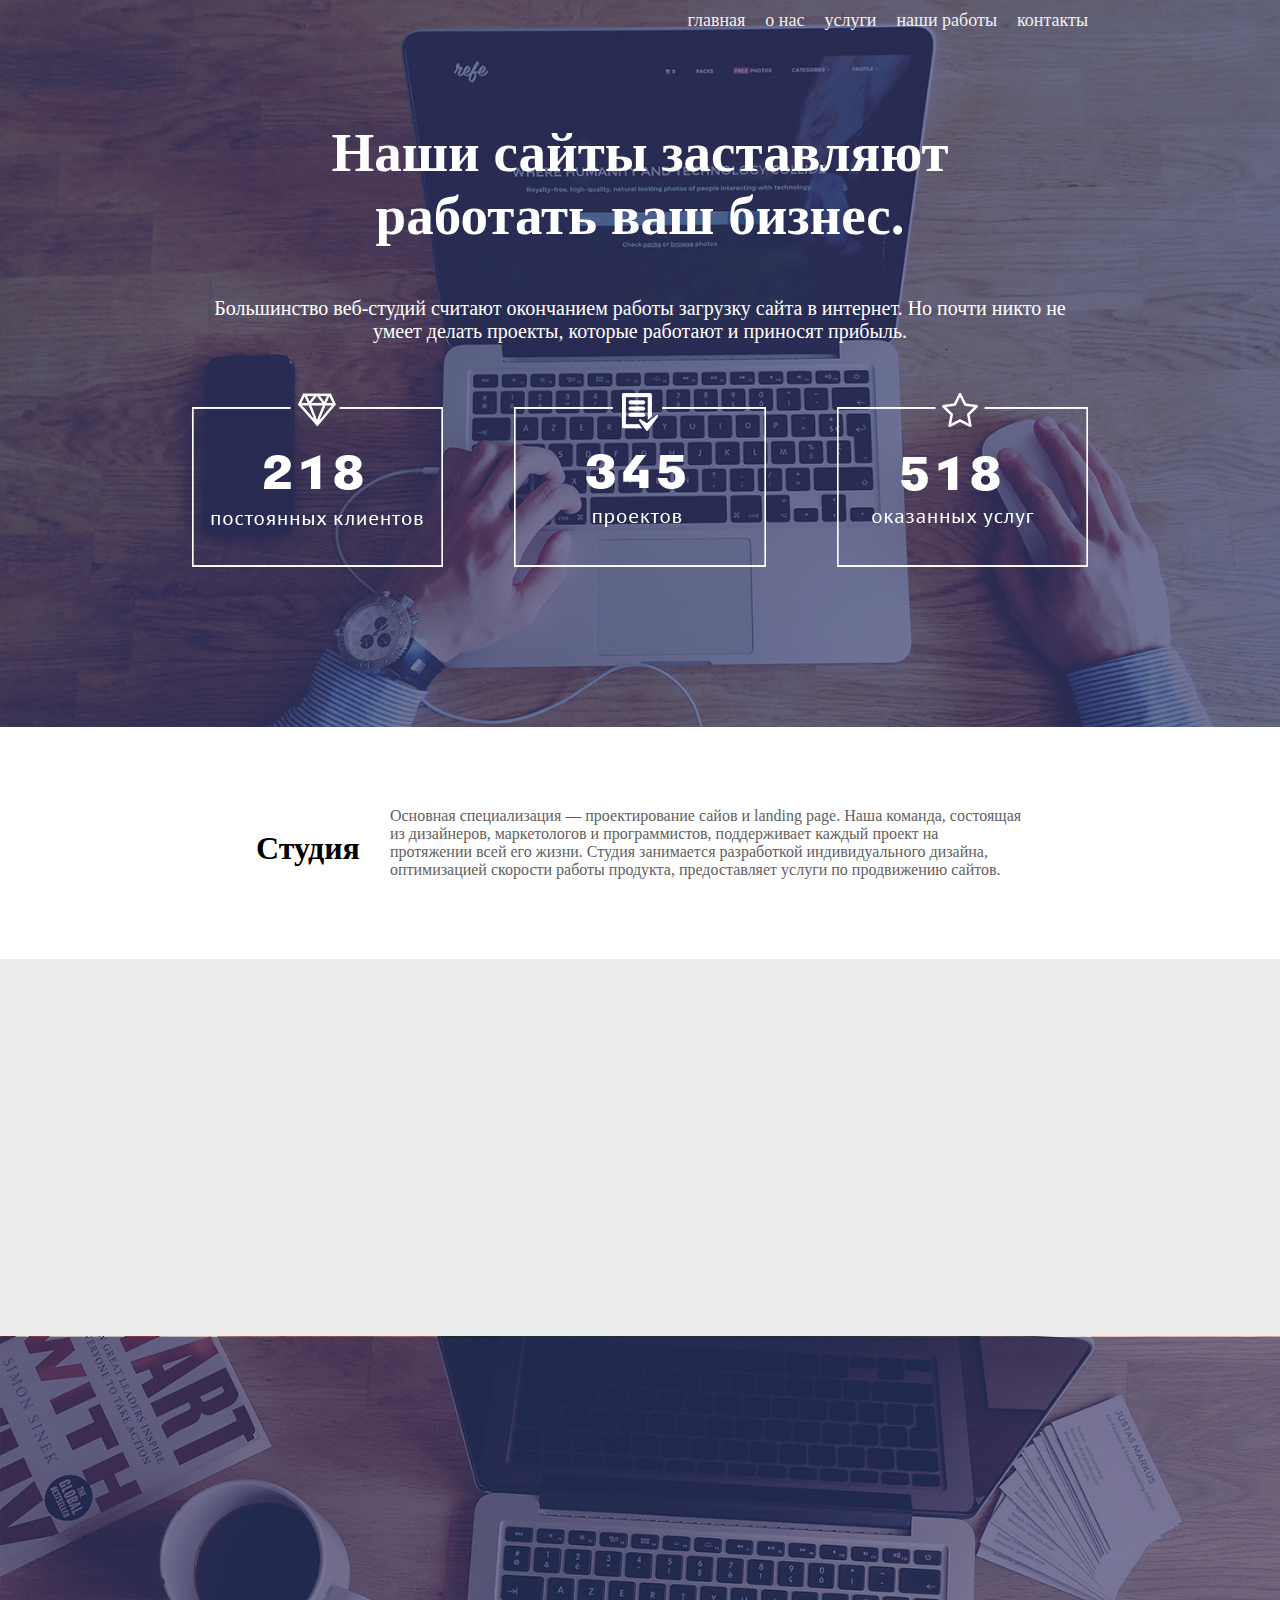
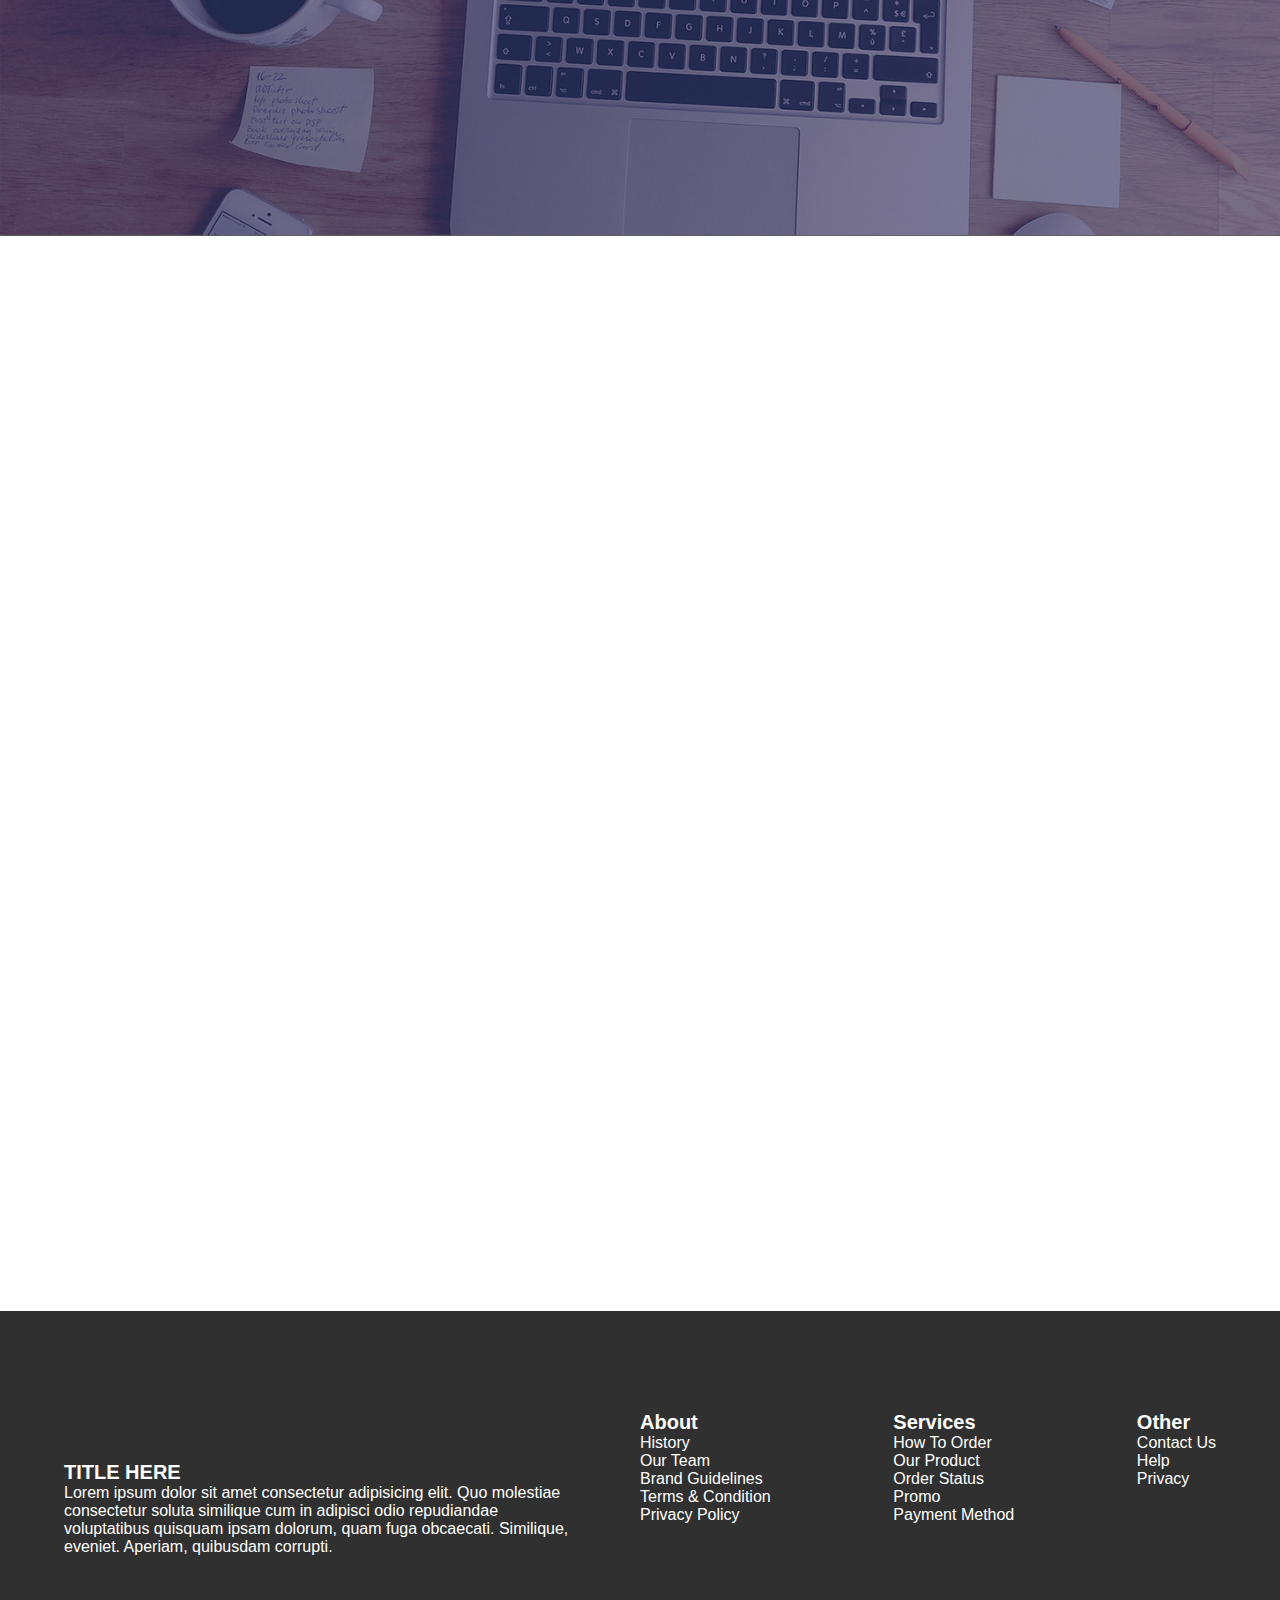
<file: sites/сайт на js/index.html>
<!DOCTYPE html>
<html lang="en">
<head>
    <meta charset="UTF-8">
    <link rel="stylesheet" href="style.css">
    <link rel="stylesheet" href="css/media.css">
    <link rel="stylesheet" href="css/AnimOnScroll.css">
    <link href="https://cdn.jsdelivr.net/npm/bootstrap@5.1.3/dist/css/bootstrap.min.css" rel="stylesheet" integrity="sha384-1BmE4kWBq78iYhFldvKuhfTAU6auU8tT94WrHftjDbrCEXSU1oBoqyl2QvZ6jIW3" crossorigin="anonymous">
    <meta http-equiv="X-UA-Compatible" content="IE=edge">
    <meta name="viewport" content="width=device-width, initial-scale=1.0">
    <title>Buissnes</title>
</head>
<body>
    <header>
        <nav>
            <a class="nav-a" href="">главная</a>
            <a class="nav-a" href="">о нас</a>
            <a class="nav-a" href="">услуги</a>
            <a class="nav-a" href="">наши работы</a>
            <a class="nav-a" href="">контакты</a>
        </nav>
        <div class="content1-1">
            <h1 class="header-h1 _anim-Show">Наши сайты заставляют работать ваш бизнес.</h1>
            <p class="header-p1 _anim-Show">Большинство веб-студий считают окончанием работы загрузку сайта в интернет. Но почти никто не умеет делать проекты, которые работают и приносят прибыль.</p>
            <div class="header-div1 _anim-Show">
                <img class="header-img1" src="images/header-div1-img1.png" alt="">
                <img class="header-img2" src="images/header-div1-img2.png" alt="">
                <img class="header-img3" src="images/header-div1-img3.png" alt="">
            </div>
        </div>
    </header>
    <div class="main1">
        <div class="content2-1 _anim-Show">
            <h1 class="main1-h1">Студия</h1>
            <p class="main1-p1">Основная специализация — проектирование сайов и landing page. Наша команда, состоящая из дизайнеров, маркетологов и программистов, поддерживает каждый проект на протяжении всей его жизни. Студия занимается разработкой индивидуального дизайна, оптимизацией скорости работы продукта, предоставляет услуги по продвижению сайтов.
            </p>
        </div>
    </div>
    <div class="main2">
        <dic class="content3-1">
            <div class="main2-div1 _anim-Show">
                <img class="main2-div1-img" src="images/rocket19.png" alt="">
                <h2 class="main2-h1">Старт</h2>
                <p>Вы хотите получать больше клиентов и прибыли из интернета?С нуля разработаем сайт любой сложности,учитывая индивидуальные особенности вашего бизнеса. Стоимость создания сайта в каждом конкретном случае индивидуальна и рассчитывается исходя из пожеланий и требований клиента</p>
            </div>
            <div class="main2-div2 _anim-Show">
                <img class="main2-div2-img" src="images/mobile209.png" alt="">
                <h2 class="main2-h1">Продвижение</h2>
                <p>Одним из важнейших этапов продвижения сайта является поисковая оптимизация (SEO), которая представляет собой комплекс мер по повышению позиции сайта в поисковых системах, и, таким образом, позволяет увеличить его целевую посещаемость.</p>
            </div>
            <div class="main2-div3 _anim-Show">
                <img class="main2-div3-img" src="images/lifeline5.png" alt="">
                <div class="main2-div3-div">
                    <h2 class="main2-h2">Поддержка</h2>
                    <p class="main2-p2">У Вас уже работающий бизнес и Вы регулярно нуждаетесь в услугах веб-студии но брать сотрудника в штат и оборудовать дополнительное рабочее место не выгодно? Мы готовы взять эти проблемы на себя и предоставлять нужные услуги  удаленно.</p>
                </div>
            </div>
        </div>
    </div>
    <div class="main3">
        <div class="content4-1 _anim-Show">
            <h1 class="main3-h1">КРЕДО НАШЕЙ КОМПАНИИ</h1>
            <p class="main3-p1">Мы хотим, чтобы Ваш бизнес был еще успешней и прибыльней. В нашем понимании качественный продукт — это достижение гармонии между эстетикой и маркетинговыми целями. Высокий уровень контроля качества, опыт работы и креативный подход к решению задач — залог нашего успеха.</p>
        </div>
        <div class="content4-2 _anim-Show">
            <h1 class="main3-h2">Разработка</h1>
        </div>
    </div>
    <div class="main4">
        <div class="content5-1"> 
            <div class="content5-1-div1 _anim-Show">
                <h1 class="main4-h2">Landing <br> Page</h1>
                <a href="#" class="main4-button1-link">
                    <div class="button1">
                        <p class="main4-p1">от 15000 руб</p>
                    </div>
                </a>
            </div>
            <div class="content5-1-div2 _anim-Show">
                <h1 class="main4-h2">Веб-сайт</h1>
                <a href="#" class="main4-button2-link">
                    <div class="button2">
                        <p class="main4-p2">от 10000 руб</p>
                    </div>
                </a>
            </div>
            <div class="content5-1-div3 _anim-Show">
                <h1 class="main4-h2">Интернет-магазин</h1>
                <a href="#" class="main4-button3-link">
                    <div class="button3">
                        <p class="main4-p3">от 20000 руб</p>
                    </div>
                </a>
            </div>
        </div>
    </div>
    <div class="main5">
        <div class="content6-1">
            <div class="content6-1-div1 _anim-Show">
                <h1 class="main5-h1">Первые в поиске</h1>
                <p class="main5-p1">Мы предлагаем услуги по SEO продвижению сайтов в ведущих поисковых системах Yandex и Google. Поисковое продвижение сайта в нашей веб-студии — это гарантированное присутствие на лидирующих позициях и привлечение необходимой аудитории.</p>
                <a href="" class="button4-a">
                    <p class="button4">зарегистрироваться</p>
                </a>
            </div>
            <div class="content6-1-div2 _anim-Show">
                <div>
                    <img src="images/Google-Partner-Logo-square.png" alt="">
                </div>
                <div>
                    <img class="main5-img" src="images/яндексПнг.png" alt="">
                </div>
            </div>
        </div>
    </div>
    <footer>
        <div class="content7-1">
            <div class="footer-div1">
                <h4 class="footer-h">TITLE HERE</h4>
                <p class="footer-p">Lorem ipsum dolor sit amet consectetur adipisicing elit. Quo molestiae consectetur soluta similique cum in adipisci odio repudiandae voluptatibus quisquam ipsam dolorum, quam fuga obcaecati. Similique, eveniet. Aperiam, quibusdam corrupti.</p>
            </div>
            <div class="footer-div2">
                <div class="footer-div2-div1">
                    <h4 class="footer-h">About</h4>
                    <a href="#" class="footer-p-link">
                        <p class="footer-p">History</p>
                    </a>
                    <a href="#" class="footer-p-link">
                        <p class="footer-p">Our Team</p>
                    </a>
                    <a href="#" class="footer-p-link">
                        <p class="footer-p">Brand Guidelines</p>
                    </a>
                    <a href="#" class="footer-p-link">
                        <p class="footer-p">Terms & Condition</p>
                    </a>
                    <a href="#" class="footer-p-link">
                        <p class="footer-p">Privacy Policy</p>
                    </a>
                </div>
                <div class="footer-div2-div2">
                    <h4 class="footer-h">Services</h4>
                    <a href="#" class="footer-p-link">
                        <p class="footer-p">How To Order</p>
                    </a>
                    <a href="#" class="footer-p-link">
                        <p class="footer-p">Our Product</p>
                    </a>
                    <a href="#" class="footer-p-link">
                        <p class="footer-p">Order Status</p>
                    </a>
                    <a href="#" class="footer-p-link">
                        <p class="footer-p">Promo</p>
                    </a>
                    <a href="#" class="footer-p-link">
                        <p class="footer-p">Payment Method</p>
                    </a>
                </div>
                <div class="footer-div2-div3">
                    <h4 class="footer-h">Other</h4>
                    <a href="#" class="footer-p-link">
                        <p class="footer-p">Contact Us</p>
                    </a>
                    <a href="#" class="footer-p-link">
                        <p class="footer-p">Help</p>
                    </a>
                    <a href="#" class="footer-p-link">
                        <p class="footer-p">Privacy</p>
                    </a>
                </div>
            </div>
        </div>
    </footer>

    <script src="scripts/jquery-3.6.0.min.js"></script>
    <script src="scripts/AnimOnScroll.js"></script>
    
</body>
</html>
</file>
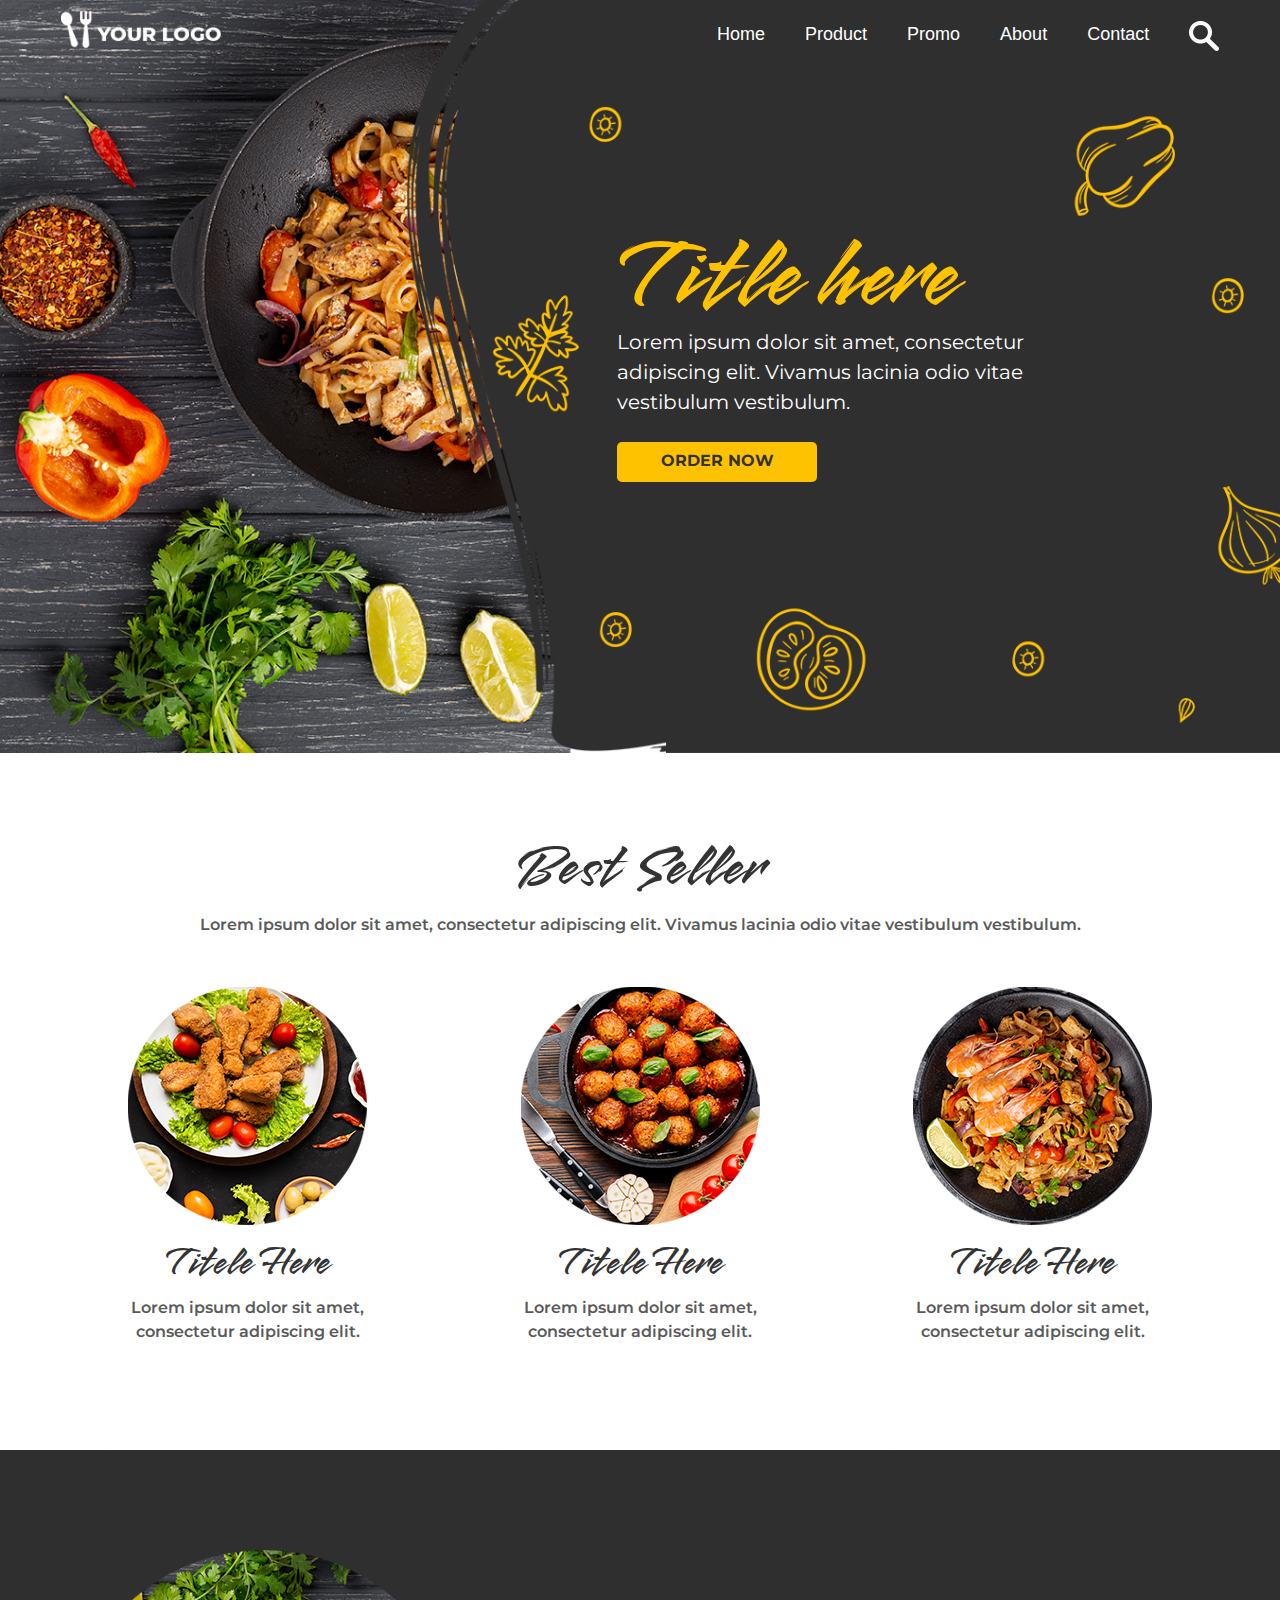
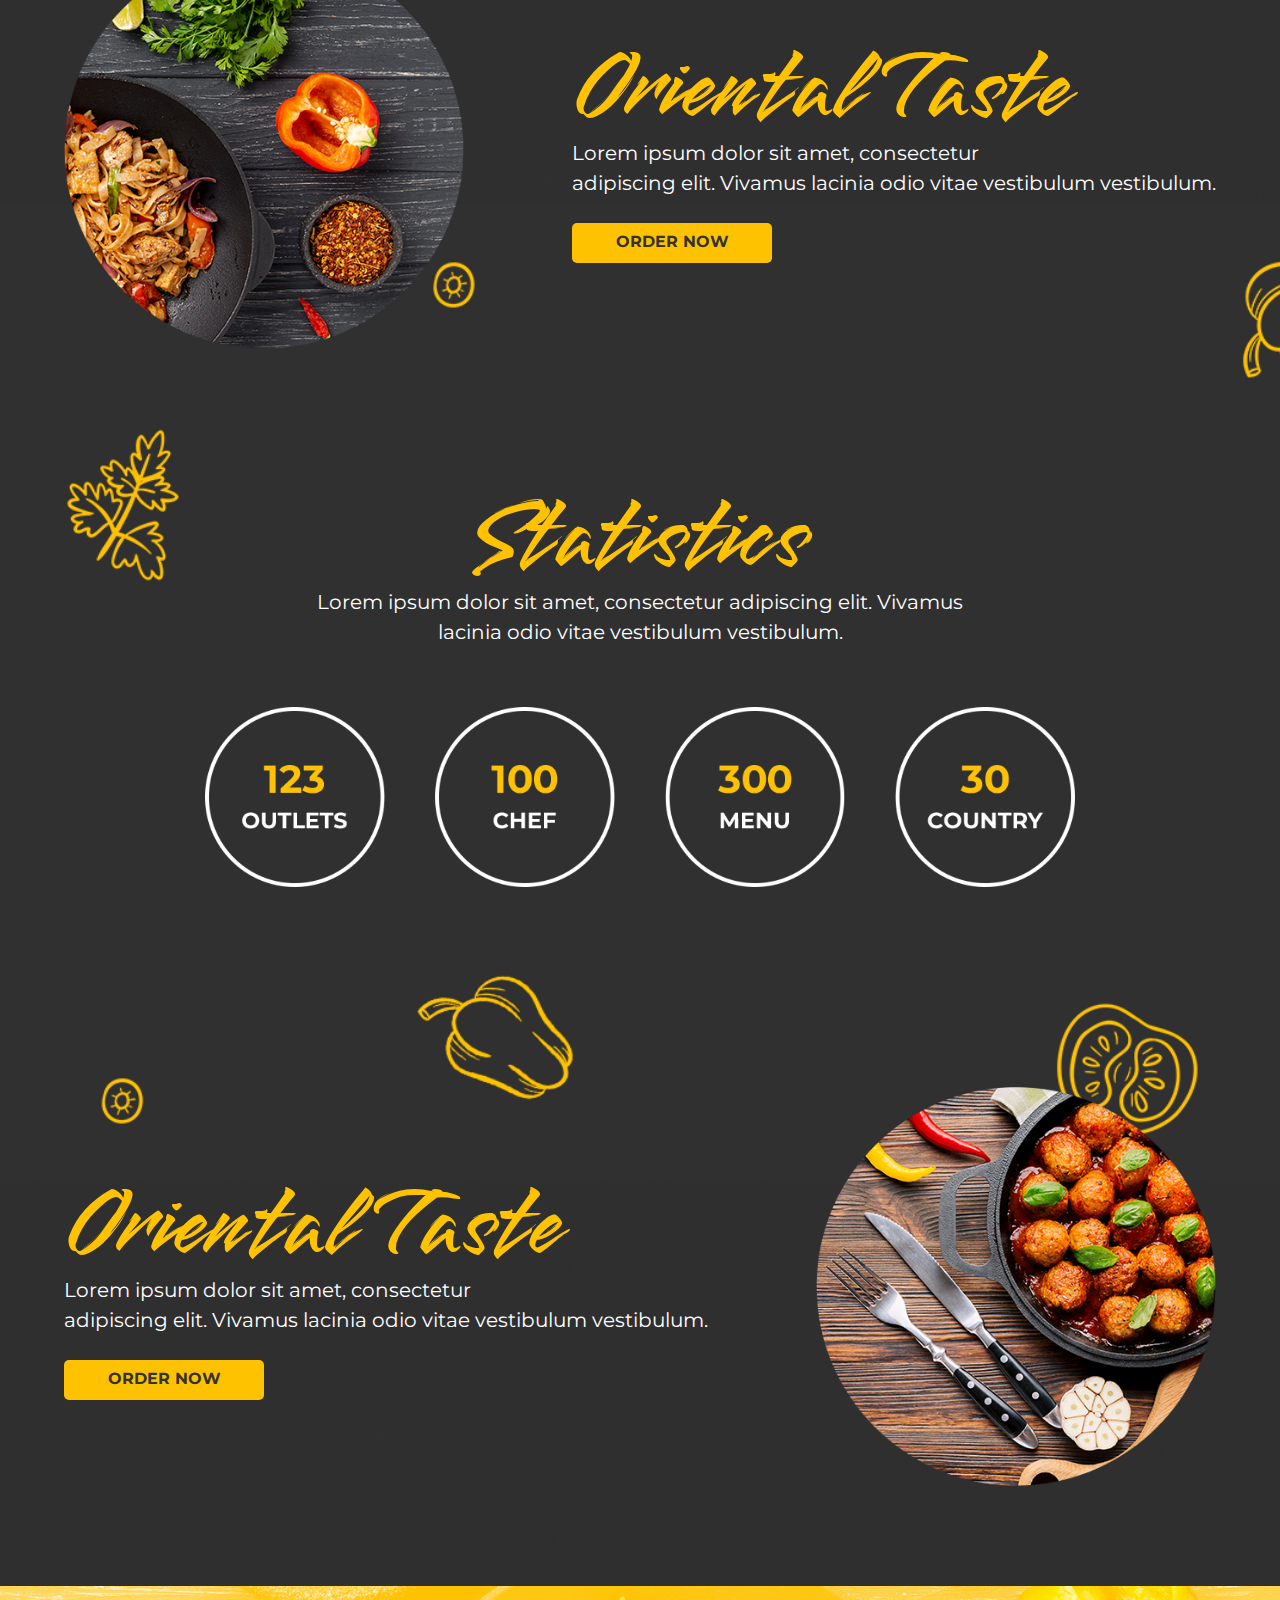
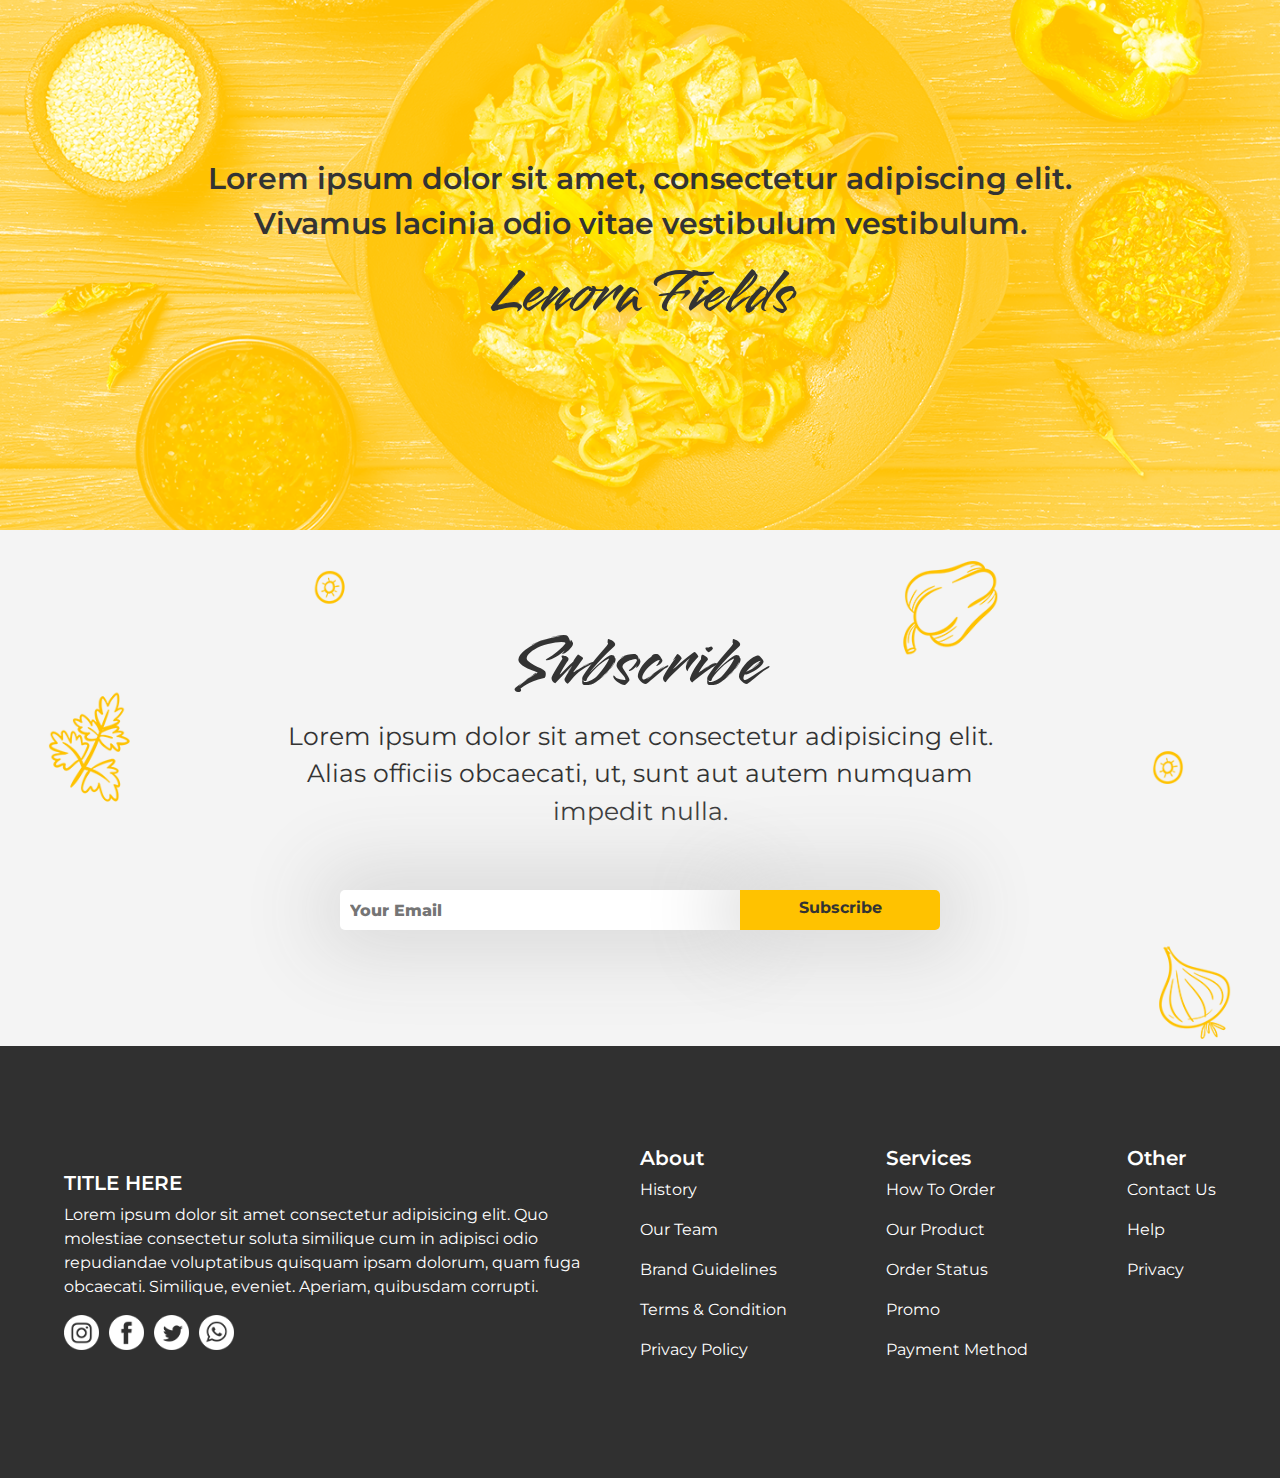
<file: sites/сайт1for/index.html>
<!DOCTYPE html>
<html lang="en">
<head>
    <meta charset="UTF-8">
    <link rel="stylesheet" href="https://maxcdn.bootstrapcdn.com/bootstrap/4.0.0/css/bootstrap.min.css" integrity="sha384-Gn5384xqQ1aoWXA+058RXPxPg6fy4IWvTNh0E263XmFcJlSAwiGgFAW/dAiS6JXm" crossorigin="anonymous">
    <script src="https://maxcdn.bootstrapcdn.com/bootstrap/4.0.0/js/bootstrap.min.js" integrity="sha384-JZR6Spejh4U02d8jOt6vLEHfe/JQGiRRSQQxSfFWpi1MquVdAyjUar5+76PVCmYl" crossorigin="anonymous"></script>
    <link rel="stylesheet" href="style.css">
    <link rel="stylesheet" href="css/media.css">
    <meta http-equiv="X-UA-Compatible" content="IE=edge">
    <meta name="viewport" content="width=device-width, initial-scale=1.0">
    <title>FoodSite</title>
</head>
<body>
    <header>
        <div class="navbar">
            <img class="logo" src="images/logo.png" alt="">
            <div class="nav-div">
                <div class="burger-menu">
                    <div class="burger-item1"></div>
                    <div class="burger-item2"></div>
                    <div class="burger-item3"></div>
                </div>
                <nav>
                    <a class="nav-a" href="">
                        <p class="nav-p1">Home</p>
                    </a>
                    <a class="nav-a" href="">
                        <p class="nav-p">Product</p>
                    </a>
                    <a class="nav-a" href="">
                        <p class="nav-p">Promo</p>
                    </a>
                    <a class="nav-a" href="">
                        <p class="nav-p">About</p>
                    </a>
                    <a class="nav-a" href="">
                        <p class="nav-p">Contact</p>
                    </a>
                    <div class="nav-img">
                        <img class="nav-img1" src="images/footer-img1.png" alt="">
                        <img class="nav-img1" src="images/footer-img2.png" alt="">
                        <img class="nav-img1" src="images/footer-img3.png" alt="">
                        <img class="nav-img1" src="images/footer-img4.png" alt="">
                    </div>
                </nav>
                <a class="a-search" href="">
                    <img class="search" src="images/Search.png" alt="">
                </a>
            </div>
        </div>
        <div class="content1-1">
            <div class="content1-1-div1">
                <h1 class="content1-1-h1">Title here</h1>
                <p class="content1-1-p1">Lorem ipsum dolor sit amet, consectetur <br> adipiscing elit. Vivamus lacinia odio vitae <br> vestibulum vestibulum. </p>
                <a href="#" class="header-button-link">
                    <p class="button">ORDER NOW</p>
                </a>
            </div>
        </div>
    </header>
    <main>
        <div class="main1">
            <div class="content2-1">
                <h1 class="main1-h2">Best Seller</h1>
                <p class="main1-p1">Lorem ipsum dolor sit amet, consectetur adipiscing elit. Vivamus lacinia odio vitae vestibulum vestibulum.</p>
                <div class="main1-div1">
                    <div class="main1-div1-div1">
                        <img src="images/main1-img1.png" alt="">
                        <h2 class="main1-h1">Titele Here</h2>
                        <p class="main1-p1">Lorem ipsum dolor sit amet, <br> consectetur adipiscing elit.</p>
                    </div>
                    <div class="main1-div1-div2">
                        <img src="images/main1-img2.png" alt="">
                        <h2 class="main1-h1">Titele Here</h2>
                        <p class="main1-p1">Lorem ipsum dolor sit amet, <br> consectetur adipiscing elit.</p>
                    </div>
                    <div class="main1-div1-div3">
                        <img src="images/main1-img3.png" alt="">
                        <h2 class="main1-h1">Titele Here</h2>
                        <p class="main1-p1">Lorem ipsum dolor sit amet, <br> consectetur adipiscing elit.</p>
                    </div>
                </div>
            </div>
        </div>
        <div class="main2">
            <div class="content3-1">
                <div class="content3-1-div1">
                    <img class="main2-img1" src="images/main2-img1.png" alt="">
                    <div class="content3-1-div1-div1">
                        <h1 class="content3-1-h1">Oriental Taste</h1>
                        <p class="content3-1-p1">Lorem ipsum dolor sit amet, consectetur <br> adipiscing elit. Vivamus lacinia odio vitae vestibulum vestibulum. </p>
                        <a href="#" class="main2-button3-link">
                            <p class="button3">ORDER NOW</p>
                        </a>
                    </div>
                </div>
                <div class="content3-1-div2">
                    <h1 class="content3-1-h1">Statistics</h1>
                    <p class="content3-1-p2">Lorem ipsum dolor sit amet, consectetur adipiscing elit. Vivamus lacinia odio vitae vestibulum vestibulum. </p>
                    <div class="content3-1-div2-div1">
                        <img class="main2-img2" src="images/main2-img2.png" alt="">
                        <img class="main2-img2" src="images/main2-img3.png" alt="">
                        <img class="main2-img2 img-float" src="images/main2-img4.png" alt="">
                        <img class="main2-img2 img-float" src="images/main2-img5.png" alt="">
                    </div>
                </div>
                <div class="content3-1-div3">
                    <div class="content3-1-div1-div3">
                        <h1 class="content3-1-h1">Oriental Taste</h1>
                        <p class="content3-1-p1">Lorem ipsum dolor sit amet, consectetur <br> adipiscing elit. Vivamus lacinia odio vitae vestibulum vestibulum. </p>
                        <a href="#" class="main2-button3-link">
                            <p class="button3">ORDER NOW</p>
                        </a>
                    </div>
                    <img class="main2-img3" src="images/main2-img6.png" alt="">
                </div>
            </div>
        </div>
        <div class="main3">
            <div class="content4-1">
                <p class="main3-p1">Lorem ipsum dolor sit amet, consectetur adipiscing elit. Vivamus lacinia odio vitae vestibulum vestibulum.</p>
                <p class="main3-p2">Lenora Fields</p>
            </div>
        </div>
        <div class="main4">
            <div class="content5-1">
                <h1 class="main4-h1">Subscribe</h1>
                <p class="main4-p1">Lorem ipsum dolor sit amet consectetur adipisicing elit. Alias officiis obcaecati, ut, sunt aut autem numquam impedit nulla.</p>
                <div class="content5-1-div1">
                    <input class="input1" type="text" placeholder='Your Email'>
                    <a href="#" class="main4-button2-link">
                        <p class="button2">Subscribe</p>
                    </a>
                </div>
            </div>
        </div>
    </main>
    <footer>
        <div class="content6-1">
            <div class="footer-div1">
                <h4 class="footer-h">TITLE HERE</h4>
                <p class="footer-p">Lorem ipsum dolor sit amet consectetur adipisicing elit. Quo molestiae consectetur soluta similique cum in adipisci odio repudiandae voluptatibus quisquam ipsam dolorum, quam fuga obcaecati. Similique, eveniet. Aperiam, quibusdam corrupti.</p>
                <div class="footer-div1-div1-div1">
                    <img class="footer-img1" src="images/footer-img1.png" alt="">
                    <img class="footer-img" src="images/footer-img2.png" alt="">
                    <img class="footer-img" src="images/footer-img3.png" alt="">
                    <img class="footer-img" src="images/footer-img4.png" alt="">
                </div>
            </div>
            <div class="footer-div2">
                <div class="footer-div2-div1">
                    <h4 class="footer-h">About</h4>
                    <a href="#" class="footer-p-link">
                        <p class="footer-p">History</p>
                    </a>
                    <a href="#" class="footer-p-link">
                        <p class="footer-p">Our Team</p>
                    </a>
                    <a href="#" class="footer-p-link">
                        <p class="footer-p">Brand Guidelines</p>
                    </a>
                    <a href="#" class="footer-p-link">
                        <p class="footer-p">Terms & Condition</p>
                    </a>
                    <a href="#" class="footer-p-link">
                        <p class="footer-p">Privacy Policy</p>
                    </a>
                </div>
                <div class="footer-div2-div2">
                    <h4 class="footer-h">Services</h4>
                    <a href="#" class="footer-p-link">
                        <p class="footer-p">How To Order</p>
                    </a>
                    <a href="#" class="footer-p-link">
                        <p class="footer-p">Our Product</p>
                    </a>
                    <a href="#" class="footer-p-link">
                        <p class="footer-p">Order Status</p>
                    </a>
                    <a href="#" class="footer-p-link">
                        <p class="footer-p">Promo</p>
                    </a>
                    <a href="#" class="footer-p-link">
                        <p class="footer-p">Payment Method</p>
                    </a>
                </div>
                <div class="footer-div2-div3">
                    <h4 class="footer-h">Other</h4>
                    <a href="#" class="footer-p-link">
                        <p class="footer-p">Contact Us</p>
                    </a>
                    <a href="#" class="footer-p-link">
                        <p class="footer-p">Help</p>
                    </a>
                    <a href="#" class="footer-p-link">
                        <p class="footer-p">Privacy</p>
                    </a>
                </div>
            </div>
        </div>
    </footer>

    <script src="scripts/jquery-3.6.0.min.js"></script>
    <script src="scripts/burger.js"></script>
</body>
</html>
</file>
<file: style.css>
@import url('https://fonts.googleapis.com/css2?family=Jost&display=swap');
@import url('https://fonts.googleapis.com/css2?family=Fresca&display=swap');

*{
    margin: 0px;
    padding: 0px;
}
</file>
<file: css/keyframes.css>
@keyframes anim2 {
    0%{
        
    }
    10%{
        
    }
    18%{
        
        transform: rotate(1deg); 
    }
    20%{
        
        transform: rotate(1deg); 
    }
    23%{
        
        transform: rotate(-6deg); 
    }
    26%{
        
        transform: rotate(3deg); 
    }
    27%{
        
        transform: rotate(0deg); 
    }
    36%{
        
        transform: rotate(0deg); 
    }
    37%{
        
        transform: rotate(5deg); 
    }
    40%{
       
        transform: rotate(-3deg); 
    }
    41%{
        
        transform: rotate(0deg); 
    }
    49%{
        
        transform: rotate(0deg); 
    }
    57.5%{
        transform: rotate(-8deg); 
    }
    75%{
        transform: rotate(0deg); 
    }
    85%{
        transform: rotate(8deg); 
    }
    100%{
        transform: rotate(0deg); 
    }
}
@keyframes anim3 {
    0%{
        
    }
    10%{
        
    }
    18%{
        
        transform: rotate(1deg); 
    }
    20%{
        
        transform: rotate(1deg); 
    }
    23%{
        
        transform: rotate(-8deg); 
    }
    26%{
        
        transform: rotate(5deg); 
    }
    27%{
        
        transform: rotate(0deg); 
    }
    36%{
        
        transform: rotate(0deg); 
    }
    37%{
        
        transform: rotate(7deg); 
    }
    40%{
       
        transform: rotate(-5deg); 
    }
    41%{
        
        transform: rotate(0deg); 
    }
    49%{
        
        transform: rotate(0deg); 
    }
    57.5%{
        transform: rotate(-5deg); 
    }
    75%{
        transform: rotate(0deg); 
    }
    85%{
        transform: rotate(5deg); 
    }
    100%{
        transform: rotate(0deg); 
    }
}
@keyframes anim4 {
    0%{
        
    }
    10%{
        
    }
    18%{
        
        transform: rotate(1deg); 
    }
    20%{
        
        transform: rotate(1deg); 
    }
    23%{
        
        transform: rotate(-6deg); 
    }
    26%{
        
        transform: rotate(3deg); 
    }
    27%{
        
        transform: rotate(0deg); 
    }
    36%{
        
        transform: rotate(0deg); 
    }
    37%{
        
        transform: rotate(5deg); 
    }
    40%{
       
        transform: rotate(3deg); 
    }
    41%{
        
        transform: rotate(0deg); 
    }
    49%{
        
        transform: rotate(0deg); 
    }
    57.5%{
        transform: rotate(-8deg); 
    }
    75%{
        transform: rotate(0deg); 
    }
    85%{
        transform: rotate(8deg); 
    }
    100%{
        transform: rotate(0deg); 
    }
}
@keyframes anime{
    0% {
      width: 30px;
      height: 30px;
      background: #f0f0f0;
      box-shadow:  0 0 0 #cccccc,
                   0 0 0 #ffffff,
                    5px 5px 5px #cccccc inset,
                    -5px -5px 5px #ffffff inset;
    }
    25% {
      width: 30px;
      height: 30px;
      background: #f8f8f8;
      box-shadow:  0px 9px 10px 0px #2b2b2b;
    }
    50% {
      width: 180px;
      height: 30px;
      background: #f8f8f8;
      box-shadow:  0px 9px 10px 0px #2b2b2b;
    }
    100% {
      width: 180px;
      height: 30px;
      background: #fafafa;
      box-shadow:  0px 9px 10px 0px #2b2b2b;
    }
}
@keyframes arrow_anim{
    0% {
        margin-top: 5px;
    }
    100% {
        margin-top: 8px;
    }
}
@keyframes anime2{
    0%{

    }
    10% {
        margin-top: 25px;
    }
    25% {
        margin-top: 25px;
        width: 60px;
        height: 60px;
        background: #E0BE42;
        box-shadow:  5px 5px 5px 0px #49494988;
    }
    50% {
        margin-top: 25px;
        width: 60px;
        height: 240px;
        background: #E0BE42;
        box-shadow:  5px 5px 5px 0px #49494988;
    }
    100% {
        margin-top: 25px;
        width: 590px;
        height: 240px;
        background: #E0BE42;
        box-shadow:  5px 5px 5px 0px #49494988;
    }
}
@keyframes main1-anim{
    0%{
        position: absolute;
        opacity: 0;
        pointer-events: none;
        left: 1%;
    }
    10% {
        position: absolute;
        opacity: 0;
        pointer-events: none;
        left: 1%;
    }
    25% {
        position: absolute;
        opacity: 0;
        pointer-events: none;
        left: 1%;
    }
    50% {
        position: absolute;
        opacity: 0;
        pointer-events: none;
        left: 1%;
    }
    60% {
        position: absolute;
        opacity: 0;
        pointer-events: none; 
    }
    70% {
        position: absolute;
        opacity: 0;
        pointer-events: none; 
        margin-left: 40px;
    }
    80% {
        position: relative;
        opacity: 0;
        pointer-events: none; 
        transition: 0.3s;
        margin-left: 60px;
    }
    90% {
        position: relative;
        opacity: 1;
        pointer-events: none; 
        transition: 0.3s;
        margin-left: 20px;
    }
    100% {
        position: relative;
        opacity: 1;
        pointer-events: all;
        transition: 0.3s;
        margin-left: 20px;
    }
}
@keyframes main1_h1_anim{
    0% {
        color: #fff7d9a3;
    }
    24% {
        color: #fff7d9a3;
    }
    25% {
        color: white;
    }
    30%{
        color: #fff7d9a3;
    }
    49%{
        color: #fff7d9a3;
    }
    50% {
        color: white;
    }
    51%{
        color: #fff7d9a3;
    }
    53% {
        color: white;
    }
    75% {
        color: #fff7d9a3;
    }
    100% {
        color: #fff7d9a3;
    }
}
@keyframes main3_anim{
    0%{
    }
    25% {
        width: 75px;
        height: 60px;
        background: #7984CF;
        box-shadow:  5px 5px 5px 0px #49494988;
    } 
    100% {
        width: 590px;
        background: #7984CF;
        box-shadow:  5px 5px 5px 0px #49494988;
    }
}
@keyframes main3_icon{
    0% {
        background-color: #959CCE;
        box-shadow:  0px 0px 10px 0px #161616;
    }
    24% {
        background-color: #959CCE;
        box-shadow:  0px 0px 10px 0px #161616;
    }
    25% {
        background-color: #dcdcdc;
        box-shadow:  0px 0px 10px 0px #dcdcdc;
    }
    29% {
        background-color: #dcdcdc;
        box-shadow:  0px 0px 10px 0px #dcdcdc;
    }
    30%{
        background-color: #959CCE;
        box-shadow:  0px 0px 10px 0px #161616;
    }
    49%{
        background-color: #959CCE;
        box-shadow:  0px 0px 10px 0px #161616;
    }
    50% {
        background-color: #dcdcdc;
        box-shadow:  0px 0px 10px 0px #dcdcdc;
    }
    55% {
        background-color: #dcdcdc;
        box-shadow:  0px 0px 10px 0px #dcdcdc;
    }
    60%{
        background-color: #959CCE;
        box-shadow:  0px 0px 10px 0px #161616;
    }
    62% {
        background-color: #dcdcdc;
        box-shadow:  0px 0px 10px 0px #dcdcdc;
    }
    100% {
        background-color: #dcdcdc;
        box-shadow:  0px 0px 10px 0px #dcdcdc;
    }
}
@keyframes main3_icon2{
    0% {
        filter: brightness(0.8);
    }
    24% {
        filter: brightness(0.8);
    }
    25% {
        filter: brightness(1);
    }
    29%{
        filter: brightness(1);
    }
    30%{
        filter: brightness(0.8);
    }
    49%{
        filter: brightness(0.8);
    }
    50% {
        filter: brightness(1);
    }
    55%{
        filter: brightness(1);
    }
    60% {
        filter: brightness(0.8);
    }
    62%{
        filter: brightness(1);
    }
    74%{
        filter: brightness(1);
    }
    100% {
        filter: brightness(1);
    }
}
@keyframes main3_h{
    0% {
        color: #5b5b5b;
    }
    24% {
        color: #5b5b5b;
    }
    25% {
        color: #dcdcdc;
    }
    29%{
        color: #dcdcdc;
    }
    30%{
        color: #5b5b5b;
    }
    49%{
        color: #5b5b5b;
    }
    50% {
        color: #dcdcdc;
    }
    55%{
        color: #dcdcdc;
    }
    60% {
        color: #5b5b5b;
    }
    62%{
        color: #dcdcdc;
    }
    74%{
        color: #dcdcdc;
    }
    100% {
        color: #dcdcdc;
    }
}
@keyframes main3_h1_anim{
    0% {
        color: #BCBED2;
    }
    24% {
        color: #BCBED2;
    }
    25% {
        color: white;
    }
    30%{
        color: #BCBED2;
    }
    49%{
        color: #BCBED2;
    }
    50% {
        color: white;
    }
    51%{
        color: #BCBED2;
    }
    53% {
        color: white;
    }
    75% {
        color: #BCBED2;
    }
    100% {
        color: #BCBED2;
    }
}
@keyframes main4_block2{
    0% {
        filter: brightness(0.7);
    }
    24% {
        filter: brightness(0.7);
    }
    25% {
        filter: brightness(1);
    }
    30%{
        filter: brightness(0.7);
    }
    49%{
        filter: brightness(0.7);
    }
    50% {
        filter: brightness(1);
    }
    51%{
        filter: brightness(0.7);
    }
    53% {
        filter: brightness(1); 
    }
    75% {
        filter: brightness(0.7);
    }
    100% {
        filter: brightness(1);
    }
}
</file>
<file: css/header.css>
header{
    background-color: #A5D6F7;
    width: 100%;
    height: 100vh;
    top: 0;
    left: 0;
    position: fixed;
}
.header_content{
    position: relative;
    width: 100%;
    height: 100vh;
    max-width: 1500px;
    margin: 0 auto;
}
.header_content_block1{
    position: absolute;
    z-index: 5;
    height: 350px;
    left: 5%;
    top: 50%;
    margin-top: -180px;
}
.header_content_block2{
    width: 220px;
    height: 120px;
    background-color: #484848;
    border-radius: 15px;
    box-shadow:  0px 9px 5px 0px #2b2b2b;
    border: 4px solid #29295a;
    position: absolute;

    top: 50%;
    margin-top: -80px;

    animation-name: anim1;
    animation-duration: 2.715s;
    animation-timing-function: ease;
    animation-fill-mode: forwards;
    animation-iteration-count: infinite;
    z-index: 10;

}
.header_content_block2_block{
    display: flex;
    justify-content: space-around;
}

@keyframes anim1 {
    0%{
        transform: translateX(0px);
    }
    10%{
        transform: translateX(0px);
    }
    18%{
        transform: rotate(1deg) translateX(0px); 
    }
    20%{
        transform: rotate(1deg) translateX(0px); 
    }
    23%{
        transform: rotate(4deg) translateX(0px); 
    }
    26%{
        transform: rotate(-3deg) translateX(0px); 
    }
    27%{
        transform: rotate(0deg) translateX(0px); 
    }

    36%{
        transform: rotate(0deg) translateX(0px); 
    }
    37%{
        transform: rotate(-4deg) translateX(0px); 
    }
    40%{
        transform: rotate(3deg) translateX(0px); 
    }
    41%{
        transform: rotate(0deg) translateX(0px); 
    }
    50%{
        transform: translateX(0px);
    }
    75%{
        transform: translateX(-15px);
    }
    100%{
        transform: translateX(0px);
    }
}
.header_content_block1_block{
    display: flex;
}
.bgForPhoto{
    width: 130px;
    height: 130px;
    border-radius: 100px;
    background-color: white;
}
.MyName{
    margin-left: 20px;
}
.header_line{
    background-color: rgba(0, 0, 0, 0.433);
    width: 300px;
    height: 3px;
    margin-top: 20px;
}
.header_h1{
    font-size: 50px;
    font-family: 'Jost', sans-serif;
    line-height: 55px;
    margin-top: 10px;
}
.header_h2{
    font-size: 50px;
    font-family: 'Jost', sans-serif;
    line-height: 55px;
}
.header_p1{
    font-family: 'Fresca', sans-serif;
    font-size: 25px;
    color: #343434;
    margin-top: 15px;
}
.header_p2{
    font-family: 'Fresca', sans-serif;
    font-size: 25px;
    color: #343434;
}
.header_button_link{
    text-decoration: none;
}
.header_button{
    color: black;
    width: 200px;
    background-color: #FFDB5E;
    font-family: 'Fresca', sans-serif;
    border-radius: 60px;
    font-size: 20px;
    text-align: center;
    padding-top: 13px;
    padding-bottom: 13px;
    box-shadow:  0px 5px 10px 0px #2b2b2b;
    margin-top: 20px;
    transition: 0.3s;
}
.header_button:hover{
    box-shadow:  0px 9px 10px 0px #2b2b2b;
    transition: 0.3s;
    margin-top: 17px;
}
.header_car_link1{
    width: 60px;
    height: 60px;
    display: inline-block;
}
.header_car_link2{
    width: 60px;
    height: 60px;
    display: inline-block;
}
.header_car_link3{
    width: 60px;
    height: 60px;
    display: inline-block;
}
.header_car_block1{
    width: 53px;
    height: 53px;
    background-color: white;
    border-radius: 10px;
    border: 4px solid #29295a;
    box-shadow:  0px 9px 10px 0px #2b2b2b;
    margin-top: 7px;
    transition: 0.3s;

    animation-name: anim2;
    animation-duration: 2.715s;
    animation-timing-function: ease;
    animation-fill-mode: forwards;
    animation-iteration-count: infinite;
}
.header_car_block2{
    width: 53px;
    height: 53px;
    background-color: rgb(206, 206, 206);
    border-radius: 10px;
    border: 4px solid #29295a;
    box-shadow:  0px 9px 10px 0px #2b2b2b;
    margin-top: 7px;
    transition: 0.3s;

    animation-name: anim3;
    animation-duration: 2.715s;
    animation-timing-function: ease;
    animation-fill-mode: forwards;
    animation-iteration-count: infinite;
}
.header_car_block3{
    width: 53px;
    height: 53px;
    background-color: rgb(231, 231, 231);
    border-radius: 10px;
    border: 4px solid #29295a;
    box-shadow:  0px 9px 10px 0px #2b2b2b;
    margin-top: 7px;
    transition: 0.3s;
    animation-name: anim4;
    animation-duration: 2.715s;
    animation-timing-function: ease;
    animation-fill-mode: forwards;
    animation-iteration-count: infinite;
}
.header_car_block1:hover{
    border: 4px solid gray;
    transition: 0.3s;
    margin-top: 3px;
}
.header_car_block2:hover{
    border: 4px solid rgb(255, 255, 255);
    transition: 0.3s;
    margin-top: 3px;
}
.header_car_block3:hover{
    border: 4px solid rgb(83, 83, 83);
    transition: 0.3s;
    margin-top: 3px;
}
.header_car_img1{
    width: 38px;
    height: 33px;
    margin-left: 7px;
    margin-top: 10px;
}
.header_car_img2{
    width: 38px;
    height: 38px;
    margin-left: 7px;
    margin-top: 6px;
}
.header_car_img3{
    width: 43px;
    height: 43px;
    margin-left: 5px;
    margin-top: 4px;
}
.header_car_info {
    border-radius: 5px;
    width: 30px;
    height: 30px;
    margin-left: 10px;
    margin-top: 20px;
    background: #313131;
    box-shadow:  0 0 0 #313131,
                 0 0 0 #313131,
                  5px 5px 5px #313131 inset,
                  -5px -5px 5px #313131 inset;
    transition: 0.3s;
    animation-timing-function: ease;
    animation-direction: reverse;
    z-index: 5;
    position: relative;
}
.header_car_info.active{
    animation: anime 2s cubic-bezier(0.16, 1, 0.3, 1) alternate;
    transition: 0.3s;
    animation-fill-mode: forwards; 
}
.header_car_info_p{
    opacity: 0;
    pointer-events: none;
    font-family: 'Fresca', sans-serif;
    font-size: 23px;
    margin-left: 20px;
}
.header_car_info_p.active{
    opacity: 1;
    pointer-events: all;
    transition: 0.3s;
    text-align: center;
    transition-delay: 0.6s;
    margin-left: 0px;
}
.header_car_decore{
    position: absolute;
    color: rgb(42, 42, 42);
    margin-left: 50px;
    margin-top: 16px;
}
.header_arrow{
    background-color: white;
    border-radius: 50px;
    width: 50px;
    height: 50px;
    box-shadow:  0px 5px 10px 0px #2b2b2b;
    position: absolute;
    z-index: 5;
    top: 90%;
    margin-left: auto;
    margin-right: auto;
    left: 0;
    right: 0;
    text-align: center;
    text-decoration: none;
    transition: 0.3s;
}
.header_arrow:hover{
    top: 89.5%;
    box-shadow:  0px 8px 10px 0px #2b2b2b;
    transition: 0.3s;
}
.header_arrow_img{
    width: 39px;
    height: 40px;
    transform: rotate(-90deg);
    margin-top: 5px;
    animation: arrow_anim 0.5s cubic-bezier(0.16, 1, 0.3, 1) alternate;
    animation-iteration-count: infinite;
}
.header_myPhoto{
    width: 123px;
    height: 124px;
    border-radius: 100px;
    margin-left: 3px;
    margin-top: 3px;
    filter: brightness(0.8);
}
.case_pen{
    width: 80px;
    height: 20px;
    background-color: #A5D6F7;
    box-shadow: 0 0 0 4px #29295a, 0 0 0 7px #484848, 0 0 0 11px #29295a;
    border-radius: 15px 15px 0 0;
    position: absolute;
    margin-left: auto;
    margin-right: auto;
    left: 0;
    right: 0;
    text-align: center;
    z-index: 1;
    transform: translateY(-31px);
}
</file>
<file: css/main1.css>
.main1{
    background-color: #F0DC7C;
    position: relative;
    z-index: 10;
    margin-top: 100vh;
    padding-bottom: 50px;
    min-height: 600px;
}
.main1_content{
    width: 80%;
    max-width: 1500px;
    margin: 0 auto;
    display: flex;
    justify-content: space-between;
}
.main1_content_block1{
    margin-left: auto;
    margin-top: 46px;
}
.main1_content_block1_block1{
    border-radius: 20px;
    width: 60px;
    height: 60px;
    background: #E0BE42;
    margin-top: 30px;
    margin-left: auto;
    will-change: auto;
}
.main1_content_block1_block2{
    border-radius: 20px;
    width: 60px;
    height: 60px;
    background: #E0BE42;
    margin-top: 30px;
    margin-left: auto;
    will-change: auto;
}
.main1_h1{
    position: absolute;
    font-family: 'Jost', sans-serif;
    color: #fff7d9a3;
    text-align: center;
    font-size: 80px;
    transform: rotate(-90deg);
    margin-top: 260px;
    line-height: 70px;
    left: -2.6%;
    animation-name: main1_h1_anim;
    animation-duration: 2.715s;
    animation-timing-function: ease;
    animation-fill-mode: forwards;
    animation-iteration-count: infinite;
}
.main1_h2{
    font-family: 'Fresca', sans-serif;
    color: #F4F4F4;
    font-size: 50px;
    margin-left: 20px;
    padding-top: 15px;
    transition: 0.3s;
}
.main1_h3{
    font-family: 'Fresca', sans-serif;
    color: #F4F4F4;
    font-size: 50px;
    margin-left: 20px;
    padding-top: 15px;
}
.main1_line1{
    width: 300px;
    height: 2px;
    background-color: #F4F4F4;
    margin-left: 20px;
    margin-top: 10px;
    transition: 0.3s;
}
.main1_line2{
    width: 300px;
    height: 2px;
    background-color: #F4F4F4;
    margin-left: 20px;
    margin-top: 10px;
    
}
.main1_p1{
    font-family: 'Fresca', sans-serif;
    color: #F4F4F4;
    font-size: 22px;
    padding-right: 20px;
    margin-left: 20px;
    margin-top: 15px;
    transition: 0.3s;
}
.main1_p2{
    font-family: 'Fresca', sans-serif;
    color: #F4F4F4;
    font-size: 22px;
    padding-right: 20px;
    margin-left: 20px;
    margin-top: 15px;
    transition: 0.3s;
}
</file>
<file: css/AnimOnScroll.css>
/*header*/

._anim-Show_main1-1 {
    opacity: 1;
}
._anim-Show_main1-1._active,
._active ._anim-Show_main1-1{
    animation: anime2 2s cubic-bezier(0.16, 1, 0.3, 1) alternate;
    animation-fill-mode: forwards; 
}

._anim-Show_main1-2 {
    opacity: 1;
}
._anim-Show_main1-2._active,
._active ._anim-Show_main1-2{
    animation: anime2 2s cubic-bezier(0.16, 1, 0.3, 1) 1s  alternate;
    animation-fill-mode: forwards; 
}

._anim-Show_header_content_block1 {
    opacity: 0;
}
._anim-Show_header_content_block1._active,
._active ._anim-Show_header_content_block1{
    opacity: 1;
    transform: translateX(5%);
    transition: transform 0.5s, opacity 0.5s;
}

._anim-Show_header_content_block2 {
    opacity: 0;
    right: 0%;
}
._anim-Show_header_content_block2._active,
._active ._anim-Show_header_content_block2{
    opacity: 1;
    right: 5%;
    transition: opacity 0.5s, right 0.5s;   
}

/*main1*/

._anim-Show_main1_h2 {
    position: absolute;
    opacity: 0;
    pointer-events: none;
    left: 1%;   
}
._anim-Show_main1_h2._active,
._active ._anim-Show_main1_h2{
    animation: main1-anim  1.8s cubic-bezier(0.16, 1, 0.3, 1)  alternate;
    animation-fill-mode: forwards; 
}

._anim-Show_main1_line1 {
    position: absolute;
    opacity: 0;
    pointer-events: none;
    left: 1%;
}
._anim-Show_main1_line1._active,
._active ._anim-Show_main1_line1{
    animation: main1-anim  1.9s cubic-bezier(0.16, 1, 0.3, 1)  alternate;
    animation-fill-mode: forwards; 
}

._anim-Show_main1_p1 {
    position: absolute;
    opacity: 0;
    pointer-events: none;
    left: 1%;
}
._anim-Show_main1_p1._active,
._active ._anim-Show_main1_p1{
    animation: main1-anim  2s cubic-bezier(0.16, 1, 0.3, 1)  alternate;
    animation-fill-mode: forwards; 
}

._anim-Show_main1_h3 {
    position: absolute;
    opacity: 0;
    pointer-events: none;
    left: 1%;
}
._anim-Show_main1_h3._active,
._active ._anim-Show_main1_h3{
    animation: main1-anim  3s cubic-bezier(0.16, 1, 0.3, 1) alternate;
    animation-fill-mode: forwards; 
}

._anim-Show_main1_line2 {
    position: absolute;
    opacity: 0;
    pointer-events: none;
    left: 1%;
}
._anim-Show_main1_line2._active,
._active ._anim-Show_main1_line2{
    animation: main1-anim 3.1s cubic-bezier(0.16, 1, 0.3, 1) alternate;
    animation-fill-mode: forwards; 
}

._anim-Show_main1_p2 {
    position: absolute;
    opacity: 0;
    pointer-events: none;
    left: 1%;
}
._anim-Show_main1_p2._active,
._active ._anim-Show_main1_p2{
    animation: main1-anim  3.2s cubic-bezier(0.16, 1, 0.3, 1) alternate;
    animation-fill-mode: forwards; 
}

/*main3*/

._anim-Show_main3_block1._active,
._active ._anim-Show_main3_block1{
    animation: main3_anim 1.8s cubic-bezier(0.16, 1, 0.3, 1) 0.5s alternate;
    animation-fill-mode: forwards; 
}
._anim-Show_main3_block2._active,
._active ._anim-Show_main3_block2{
    animation: main3_anim 1.8s cubic-bezier(0.16, 1, 0.3, 1) 0.6s alternate;
    animation-fill-mode: forwards; 
}
._anim-Show_main3_block3._active,
._active ._anim-Show_main3_block3{
    animation: main3_anim 1.8s cubic-bezier(0.16, 1, 0.3, 1) 0.7s alternate;
    animation-fill-mode: forwards; 
}
._anim-Show_main3_block4._active,
._active ._anim-Show_main3_block4{
    animation: main3_anim 1.8s cubic-bezier(0.16, 1, 0.3, 1) 0.8s alternate;
    animation-fill-mode: forwards; 
}
._anim-Show_main3_block5._active,
._active ._anim-Show_main3_block5{
    animation: main3_anim 1.8s cubic-bezier(0.16, 1, 0.3, 1) 0.9s alternate;
    animation-fill-mode: forwards; 
}
._anim-Show_main3_h2 {
    position: absolute;
    opacity: 0;
    pointer-events: none;
    transform: translateX(90px);
}
._anim-Show_main3_h2._active,
._active ._anim-Show_main3_h2{
    opacity: 1;
    pointer-events: all;
    transform: translateX(75px);
    transition: 0.5s;
    transition-delay: 1s;
}
._anim-Show_main3_h3 {
    position: absolute;
    opacity: 0;
    pointer-events: none;
    transform: translateX(90px);
}
._anim-Show_main3_h3._active,
._active ._anim-Show_main3_h3{
    opacity: 1;
    pointer-events: all;
    transform: translateX(75px);
    transition: 0.5s;
    transition-delay: 1.2s;
}
._anim-Show_main3_h4 {
    position: absolute;
    opacity: 0;
    pointer-events: none;
    transform: translateX(90px);
}
._anim-Show_main3_h4._active,
._active ._anim-Show_main3_h4{
    opacity: 1;
    pointer-events: all;
    transform: translateX(75px);
    transition: 0.5s;
    transition-delay: 1.2s;
}
._anim-Show_main3_h5 {
    position: absolute;
    opacity: 0;
    pointer-events: none;
    transform: translateX(90px);
}
._anim-Show_main3_h5._active,
._active ._anim-Show_main3_h5{
    opacity: 1;
    pointer-events: all;
    transform: translateX(75px);
    transition: 0.5s;
    transition-delay: 1.4s;
}
._anim-Show_main3_h6 {
    position: absolute;
    opacity: 0;
    pointer-events: none;
    transform: translateX(90px);
}
._anim-Show_main3_h6._active,
._active ._anim-Show_main3_h6{
    opacity: 1;
    pointer-events: all;
    transform: translateX(75px);
    transition: 0.5s;
    transition-delay: 1.6s;
}

._anim-Show_main3_progress1 {
    opacity: 0;
    pointer-events: none;
}
._anim-Show_main3_progress1._active,
._active ._anim-Show_main3_progress1{
    opacity: 1;
    transition: 0.5s;
    transition-delay: 1.4s;
}
._anim-Show_main3_progress2 {
    opacity: 0;
    pointer-events: none;
}
._anim-Show_main3_progress2._active,
._active ._anim-Show_main3_progress2{
    opacity: 1;
    transition: 0.5s;
    transition-delay: 1.6s;
}
._anim-Show_main3_progress3 {
    opacity: 0;
    pointer-events: none;
}
._anim-Show_main3_progress3._active,
._active ._anim-Show_main3_progress3{
    opacity: 1;
    transition: 0.5s;
    transition-delay: 1.8s;
}
._anim-Show_main3_progress4 {
    opacity: 0;
    pointer-events: none;
}
._anim-Show_main3_progress4._active,
._active ._anim-Show_main3_progress4{
    opacity: 1;
    transition: 0.5s;
    transition-delay: 2s;
}
._anim-Show_main3_progress5 {
    opacity: 0;
    pointer-events: none;
}
._anim-Show_main3_progress5._active,
._active ._anim-Show_main3_progress5{
    opacity: 1;
    transition: 0.5s;
    transition-delay: 2.2s;
}

._anim-Show_main3_progress1-1._active,
._active ._anim-Show_main3_progress1-1{
    animation: load 3s normal 1.4s forwards;
}
._anim-Show_main3_progress2-1._active,
._active ._anim-Show_main3_progress2-1{
    animation: load 3s normal 1.6s forwards;
}
._anim-Show_main3_progress3-1._active,
._active ._anim-Show_main3_progress3-1{
    animation: load2 3s normal 1.8s forwards;
}
._anim-Show_main3_progress4-1._active,
._active ._anim-Show_main3_progress4-1{
    animation: load3 3s normal 2s forwards;
}
._anim-Show_main3_progress5-1._active,
._active ._anim-Show_main3_progress5-1{
    animation: load4 3s normal 2.2s forwards;
}

._anim-Show_main3_procent1 {
    opacity: 0;
    pointer-events: none;
}
._anim-Show_main3_procent1._active,
._active ._anim-Show_main3_procent1{
    opacity: 1;
    transition: 0.5s;
    transition-delay: 2.2s;
    pointer-events: all;
}
._anim-Show_main3_procent2 {
    opacity: 0;
    pointer-events: none;
}
._anim-Show_main3_procent2._active,
._active ._anim-Show_main3_procent2{
    opacity: 1;
    transition: 0.5s;
    transition-delay: 2.4s;
    pointer-events: all;
}
._anim-Show_main3_procent3 {
    opacity: 0;
    pointer-events: none;
}
._anim-Show_main3_procent3._active,
._active ._anim-Show_main3_procent3{
    opacity: 1;
    transition: 0.5s;
    transition-delay: 2.6s;
    pointer-events: all;
}
._anim-Show_main3_procent4 {
    opacity: 0;
    pointer-events: none;
}
._anim-Show_main3_procent4._active,
._active ._anim-Show_main3_procent4{
    opacity: 1;
    transition: 0.5s;
    transition-delay: 2.8s;
    pointer-events: all;
}
._anim-Show_main3_procent5 {
    opacity: 0;
    pointer-events: none;
}
._anim-Show_main3_procent1._active,
._active ._anim-Show_main3_procent5{
    opacity: 1;
    transition: 0.5s;
    transition-delay: 3s;
    pointer-events: all;
}

/*main4*/

._anim-Show_main4_block2{
    filter: brightness(0.7);
}
._anim-Show_main4_block2._active,
._active ._anim-Show_main4_block2{
    transition: 0.5s;
    animation: main4_block2 3s normal forwards;
}
</file>
<file: css/main2.css>
.main2{
    background-color: #E8E8E8;
    position: relative;
    z-index: 10;
    padding-bottom: 100px;
}
.main2_content{
    width: 90%;
    margin: 0 auto;
    padding-top: 20px;
}
.main2_h1{
    font-family: 'Jost', sans-serif;
    text-align: center;
    font-size: 45px;
}
.main2_link1_block1{
    background-color: #c5c5c5;
    width: 300px;
    height: 500px;
    border-radius: 15px;
    box-shadow:  0px 9px 10px 0px #2b2b2b;
    padding-top: 20px;
    transition: 0.3s;
    margin-left: 20px;
    margin-right: 20px;
    margin-top: 50px;
}
.main2_link2_block1{
    background-color: #c5c5c5;
    width: 300px;
    height: 500px;
    border-radius: 15px;
    box-shadow:  0px 9px 10px 0px #2b2b2b;
    padding-top: 20px;
    transition: 0.3s;
    margin-left: 20px;
    margin-right: 20px;
    margin-top: 50px;
}
.main2_link3_block1{
    background-color: #c5c5c5;
    width: 300px;
    height: 500px;
    border-radius: 15px;
    box-shadow:  0px 9px 10px 0px #2b2b2b;
    padding-top: 20px;
    transition: 0.3s;
    margin-left: 20px;
    margin-right: 20px;
    margin-top: 50px;
}
.main2_link4_block1{
    background-color: #c5c5c5;
    width: 300px;
    height: 500px;
    border-radius: 15px;
    box-shadow:  0px 9px 10px 0px #2b2b2b;
    padding-top: 20px;
    transition: 0.3s;
    margin-left: 20px;
    margin-right: 20px;
    margin-top: 50px;
}
.main2_link5_block1{
    background-color: #c5c5c5;
    width: 300px;
    height: 500px;
    border-radius: 15px;
    box-shadow:  0px 9px 10px 0px #2b2b2b;
    padding-top: 20px;
    transition: 0.3s;
    margin-left: 20px;
    margin-right: 20px;
    margin-top: 50px;
}

.main2_link1_block1:hover .main2-img1{
    background-position: 50% 100%;
    transition: 3s, filter 0.3s, box-shadow 0.3s;
    box-shadow:  0px 0px 15px 0px #f9f9f9;
    filter: brightness(1);
}
.main2_link2_block1:hover .main2-img2{
    background-position: 50% 100%;
    transition: 2s, filter 0.3s, box-shadow 0.3s;
    box-shadow:  0px 0px 15px 0px #f9f9f9;
    filter: brightness(1);
}
.main2_link3_block1:hover .main2-img3{
    background-position: 50% 100%;
    transition: 2s, filter 0.3s, box-shadow 0.3s;
    box-shadow:  0px 0px 15px 0px #f9f9f9;
    filter: brightness(1);
}
.main2_link4_block1:hover .main2-img4{
    background-position: 50% 100%;
    transition: 2s, filter 0.3s, box-shadow 0.3s;
    box-shadow:  0px 0px 15px 0px #f9f9f9;
    filter: brightness(1);
}
.main2_link5_block1:hover .main2-img5{
    background-position: 50% 100%;
    transition: 2s, filter 0.3s, box-shadow 0.3s;
    box-shadow:  0px 0px 15px 0px #f9f9f9;
    filter: brightness(1);
}
.main2_link1_block1:hover .main2_h2{
    color: white;
    transition: 1s;
}
.main2_link2_block1:hover .main2_h3{
    color: white;
    transition: 1s;
}
.main2_link3_block1:hover .main2_h4{
    color: white;
    transition: 1s;
}
.main2_link4_block1:hover .main2_h5{
    color: white;
    transition: 1s;
}
.main2_link5_block1:hover .main2_h6{
    color: white;
    transition: 1s;
}

.main2-img1{
    background-image: url(../images/FoodForDog.jpg);
    background-size: cover;
    background-repeat: no-repeat;
    width: 260px;
    height: 440px;
    border-radius: 15px;
    margin-top: 10px;
    box-shadow:  3px 9px 10px 0px #2b2b2b;
    margin: 0 auto;
    transition: 1s, filter 0.3s;
    filter: brightness(0.5);
}
.main2-img5{
    background-image: url(../images/Buissnes.png);
    background-size: cover;
    background-repeat: no-repeat;
    width: 260px;
    height: 440px;
    border-radius: 15px;
    margin-top: 10px;
    box-shadow:  3px 9px 10px 0px #2b2b2b;
    margin: 0 auto;
    transition: 1s, filter 0.3s;
    filter: brightness(0.5);
}
.main2-img2{
    background-image: url(../images/FoodSite.png);
    background-size: cover;
    background-repeat: no-repeat;
    width: 260px;
    height: 440px;
    border-radius: 15px;
    margin-top: 10px;
    box-shadow:  3px 9px 10px 0px #2b2b2b;
    margin: 0 auto;
    transition: 1s, filter 0.3s;
    filter: brightness(0.5);
}
.main2-img3{
    background-image: url(../images/funWeather.png);
    background-size: cover;
    background-repeat: no-repeat;
    width: 260px;
    height: 440px;
    border-radius: 15px;
    margin-top: 10px;
    box-shadow:  3px 9px 10px 0px #2b2b2b;
    margin: 0 auto;
    transition: 1s, filter 0.3s;
    filter: brightness(0.5);
}
.main2-img4{
    background-image: url(../images/ToorSite.png);
    background-size: cover;
    background-repeat: no-repeat;
    width: 260px;
    height: 440px;
    border-radius: 15px;
    margin-top: 10px;
    box-shadow:  3px 9px 10px 0px #2b2b2b;
    margin: 0 auto;
    transition: 1s, filter 0.3s;
    filter: brightness(0.5);
}
.main2_content_block1{
    text-align: center;
}
.main2-link1{
    text-decoration: none;
    display: inline-block;
}
.main2-link2{
    text-decoration: none;
    display: inline-block;
}
.main2-link3{
    text-decoration: none;
    display: inline-block;
    text-align: center;
}
.main2-link4{
    text-decoration: none;
    display: inline-block;
    text-align: center;
}
.main2-link5{
    text-decoration: none;
    display: inline-block;
}
.main2_link1_block1:hover{
    box-shadow:  0px 15px 30px 0px #2b2b2b;
    transition: 0.3s;
}
.main2_link2_block1:hover{
    box-shadow:  0px 15px 30px 0px #2b2b2b;
    transition: 0.3s;
}
.main2_link3_block1:hover{
    box-shadow:  0px 15px 30px 0px #2b2b2b;
    transition: 0.3s;
}
.main2_link4_block1:hover{

    box-shadow:  0px 15px 30px 0px #2b2b2b;
    transition: 0.3s;
}
.main2_link5_block1:hover{
    box-shadow:  0px 15px 30px 0px #2b2b2b;
    transition: 0.3s;
}
.main2_h2{
    font-family: 'Fresca', sans-serif;
    font-size: 40px;
    color: #434343;
    text-align: center;
    margin-top: 10px;
    transition: 0.3s;
}
.main2_h3{
    font-family: 'Fresca', sans-serif;
    font-size: 40px;
    color: #434343;
    text-align: center;
    margin-top: 10px;
    transition: 0.3s;
}
.main2_h4{
    font-family: 'Fresca', sans-serif;
    font-size: 40px;
    color: #434343;
    text-align: center;
    margin-top: 10px;
    transition: 0.3s;
}
.main2_h5{
    font-family: 'Fresca', sans-serif;
    font-size: 40px;
    color: #434343;
    text-align: center;
    margin-top: 10px;
    transition: 0.3s;
}
.main2_h6{
    font-family: 'Fresca', sans-serif;
    font-size: 40px;
    color: #434343;
    text-align: center;
    margin-top: 10px;
    transition: 0.3s;
}
.main2_line{
    background-color: #CFCFCF;
    width: 300px;
    height: 3px;
    margin: 0 auto;
}
</file>
<file: css/main3.css>
.main3{
    background-color: #959CCE;
    padding-bottom: 40px;
    position: relative;
    z-index: 10;
}
.main3_content{
    width: 80%;
    margin: 0 auto;
    padding-top: 40px;
    max-width: 1500px;
}
.main3_content_block1{
    background-color: #7984CF;
    width: 75px;
    height: 60px;
    border-radius: 15px;
    padding-top: 5px;
}
.main3_content_block2{
    background-color: #7984CF;
    width: 75px;
    height: 60px;
    margin-top: 25px;
    border-radius: 15px;
    padding-top: 5px;
}
.main3_content_block3{
    background-color: #7984CF;
    width: 75px;
    height: 60px;
    margin-top: 25px;
    border-radius: 15px;
    padding-top: 5px;
}
.main3_content_block4{
    background-color: #7984CF;
    width: 75px;
    height: 60px;
    margin-top: 25px;
    border-radius: 15px;
    padding-top: 5px;
}
.main3_content_block5{
    background-color: #7984CF;
    width: 75px;
    height: 60px;
    margin-top: 25px;
    border-radius: 15px;
    padding-top: 5px;
}
.main3_html{
    width: 55px;
    height: 55px;
    border-radius: 15px;
    margin-left: 10px;
    background-color: #959CCE;
    box-shadow:  0px 0px 10px 0px #161616;
    animation: main3_icon 4s cubic-bezier(0.16, 1, 0.3, 1) 2s;
    animation-iteration-count: infinite;
}
.main3_css{
    width: 55px;
    height: 55px;
    border-radius: 15px;
    margin-left: 10px;
    background-color: #959CCE;
    box-shadow:  0px 0px 10px 0px #161616;
    animation: main3_icon 4s cubic-bezier(0.16, 1, 0.3, 1) 0.5s;
    animation-iteration-count: infinite;
}
.main3_js{
    width: 55px;
    height: 55px;
    border-radius: 15px;
    margin-left: 10px;
    background-color: #959CCE;
    box-shadow:  0px 0px 10px 0px #161616;
    animation: main3_icon 4s cubic-bezier(0.16, 1, 0.3, 1) 1s;
    animation-iteration-count: infinite;
}
.main3_jquerry{
    width: 55px;
    height: 55px;
    border-radius: 15px;
    margin-left: 10px;
    background-color: #959CCE;
    box-shadow:  0px 0px 10px 0px #161616;
    animation: main3_icon 4s cubic-bezier(0.16, 1, 0.3, 1) 1.5s;
    animation-iteration-count: infinite;
}
.main3_bootstrap{
    width: 55px;
    height: 55px;
    border-radius: 15px;
    margin-left: 10px;
    background-color: #959CCE;
    box-shadow:  0px 0px 10px 0px #161616;
    animation: main3_icon 4s cubic-bezier(0.16, 1, 0.3, 1);
    animation-iteration-count: infinite;
}
.html_img{
    width: 50px;
    height: 50px;
    margin-left: 2.1px;
    margin-top: 3px;
    filter: brightness(0.8);
    animation: main3_icon2 4s cubic-bezier(0.16, 1, 0.3, 1) 2s;
    animation-iteration-count: infinite;
}
.css_img{
    width: 39px;
    height: 44px;
    margin-left: 8.1px;
    margin-top: 6px;
    filter: brightness(0.8);
    animation: main3_icon2 4s cubic-bezier(0.16, 1, 0.3, 1) 0.5s;
    animation-iteration-count: infinite;
}
.js_img{
    width: 50px;
    height: 50px;
    margin-left: 2.1px;
    margin-top: 4px;
    filter: brightness(0.8);
    animation: main3_icon2 4s cubic-bezier(0.16, 1, 0.3, 1) 1s;
    animation-iteration-count: infinite;
}
.jquerry_img{
    width: 55px;
    height: 55px;
    filter: brightness(0.8);
    animation: main3_icon2 4s cubic-bezier(0.16, 1, 0.3, 1) 1.5s;
    animation-iteration-count: infinite;
}
.bootstrap_img{
    width: 44px;
    height: 44px;
    margin-left: 5px;
    margin-top: 5px;
    filter: brightness(0.8);
    animation: main3_icon2 4s cubic-bezier(0.16, 1, 0.3, 1);
    animation-iteration-count: infinite;
}
.main3_content_block1_block1{
    display: flex;
}
.main3_content_block2_block1{
    display: flex;
}
.main3_content_block3_block1{
    display: flex;
}
.main3_content_block4_block1{
    display: flex;
}
.main3_content_block5_block1{
    display: flex;
}
.main3_h2{
    color: #5b5b5b;
    font-family: 'Fresca', sans-serif;
    font-size: 40px;
    margin-top: 6px;
    animation: main3_h 4s cubic-bezier(0.16, 1, 0.3, 1) 2s;
    animation-iteration-count: infinite;
}
.main3_h3{
    color: #5b5b5b;
    font-family: 'Fresca', sans-serif;
    font-size: 40px;
    margin-top: 6px;
    animation: main3_h 4s cubic-bezier(0.16, 1, 0.3, 1) 0.5s;
    animation-iteration-count: infinite;
}
.main3_h4{
    color: #5b5b5b;
    font-family: 'Fresca', sans-serif;
    font-size: 40px;
    margin-top: 6px;
    animation: main3_h 4s cubic-bezier(0.16, 1, 0.3, 1) 1s;
    animation-iteration-count: infinite;
}
.main3_h5{
    color: #5b5b5b;
    font-family: 'Fresca', sans-serif;
    font-size: 40px;
    margin-top: 6px;
    animation: main3_h 4s cubic-bezier(0.16, 1, 0.3, 1) 1.5s;
    animation-iteration-count: infinite;
}
.main3_h6{
    color: #5b5b5b;
    font-family: 'Fresca', sans-serif;
    font-size: 40px;
    margin-top: 6px;
    animation: main3_h 4s cubic-bezier(0.16, 1, 0.3, 1);
    animation-iteration-count: infinite;
}
.main3_h1{
    position: absolute;
    font-family: 'Jost', sans-serif;
    color: #BCBED2;
    text-align: center;
    font-size: 65px;
    transform: rotate(90deg);
    line-height: 70px;
    right: -2.6%;
    margin-top: 180px;
    animation-name: main3_h1_anim;
    animation-duration: 2.715s;
    animation-timing-function: ease;
    animation-fill-mode: forwards;
    animation-iteration-count: infinite;
}
.main3_procent{
    color: white;
    font-family: 'Jost', sans-serif;
    position: absolute;
    transform: translateY(-50px);
    margin-left: 520px;
}
</file>
<file: css/progressBar.css>
.progress {
    background: rgba(255,255,255,0.1);
    justify-content: flex-start;
    border-radius: 100px;
    align-items: center;
    position: absolute;
    padding: 0 5px;
    display: flex;
    height: 20px;
    width: 200px;
    transform: translateY(-38px);
    margin-left: 290px;
}
  
.progress-value {
    box-shadow: 0 10px 40px -10px #fff;
    border-radius: 100px;
    background: #fff;
    height: 10px;
    width: 0;
}
.progress-value2 {
    box-shadow: 0 10px 40px -10px #fff;
    border-radius: 100px;
    background: #fff;
    height: 10px;
    width: 0;
}
.progress-value3 {
    box-shadow: 0 10px 40px -10px #fff;
    border-radius: 100px;
    background: #fff;
    height: 10px;
    width: 0;
}
.progress-value4 {
    box-shadow: 0 10px 40px -10px #fff;
    border-radius: 100px;
    background: #fff;
    height: 10px;
    width: 0;
}
.progress-value5 {
    box-shadow: 0 10px 40px -10px #fff;
    border-radius: 100px;
    background: #fff;
    height: 10px;
    width: 0;
}
@keyframes load {
    0% { width: 0; }
    100% { width: 90%; }
}
@keyframes load2 {
    0% { width: 0; }
    100% { width: 70%; }
}
@keyframes load3 {
    0% { width: 0; }
    100% { width: 60%; }
}
@keyframes load4 {
    0% { width: 0; }
    100% { width: 50%; }
}
</file>
<file: css/main4.css>
.main4{
    background-color: #8fbd90;
    padding-bottom: 50px;
    position: relative;
    z-index: 10;
}
.main4_content{
    width: 80%;
    max-width: 1500px;
    margin: 0 auto;
    display: flex;
    justify-content: space-between;
    padding-top: 50px;
}
.main4_content_block2{
    width: 400px;
    height: 500px;
    box-shadow: 0 0 0 10px rgba(255, 255, 255, 0.3);
    background-color: white;
    border-radius: 15px;
    position: relative;
}
.main4_content_block2_block1{
    background: rgb(41,168,128);
    background: linear-gradient(90deg, rgba(41,168,128,1) 35%, rgba(107,122,235,1) 100%);
    width: 100%;
    height: 100px;
    border-radius: 15px 15px 0 0 ;
    box-shadow:  0px 1px 5px 0px #161616;
    display: flex;
}
.main4_myPhoto{
    width: 80px;
    height: 80px;
    border-radius: 100px;
    margin-left: 3px;
    margin-top: 3px;
    box-shadow:  0px 2px 7px 0px #161616;
    margin-left: 3%;
    margin-top: 9px;
}
.main4_h1{
    font-size: 30px;
    font-family: 'Jost', sans-serif;
    color: rgb(237, 237, 237);
    line-height: 30px;
    margin-left: 10px;
    margin-top: 20px;
}
.main4_p1{
    font-family: 'Jost', sans-serif;
    color: rgb(78, 78, 78);
    font-size: 23px;
    margin-left: 5%;
    margin-top: 10px;
    font-weight: 600;
    padding-right: 5%;
}
.main4_p2{
    font-family: 'Jost', sans-serif;
    color: #636b6f;
    font-size: 18px;
    margin-left: 5%;
    margin-top: 5px;
    padding-right: 5%;
}
.main4_content_block2_block2{
    display: flex;
    margin-top: 15px;
}
.main4_img1{
    width: 32px;
    height: 32px;
}
.main4_img2{
    width: 32px;
    height: 32px;
}
.main4_img3{
    width: 36px;
    height: 36px;
}
.main4_img1_link{
    margin-left: 5%;
    text-decoration: none;
}
.main4_img2_link{
    text-decoration: none;
    margin-left: 10px;
}
.main4_img3_link{
    text-decoration: none;
    margin-left: 10px;
}
.main4_content_block2_block3{
    display: flex;
    justify-content: space-between;
    position: absolute;
    bottom: 0;
}
.main4_content_block2_block3-block1{
    width: 200px;
    transition: 0.2s;
}
.main4_content_block2_block3-block1.active{
    border-radius: 0px 15px 0px 15px;
    background-color: rgb(218, 218, 218);
    height: 50px;
    box-shadow: inset -3px 3px 5px 0px #41414196;
    transition: 0.2s;
    cursor: pointer;
}
.main4_content_block2_block3-block2.active{
    border-radius: 15px 0px 15px 0px;
    background-color: white;
    height: 50px;
    box-shadow: none;
    transition: 0.2s;
}
.main4_content_block2_block3-block2{
    width: 200px;
    border-radius: 15px 0px 15px 0px;
    background-color: rgb(218, 218, 218);
    height: 50px;
    box-shadow: inset 3px 3px 5px 0px #41414196;
    transition: 0.2s;
}
.main4_content_block2_block3-block2:hover{
    cursor: pointer;
}
.main4_p4{
    font-size: 18px;
    font-family: 'Jost', sans-serif;
    text-align: center;
    color: rgb(58, 58, 58);
    margin-top: 10px;
}
.main4_p3{
    font-size: 18px;
    font-family: 'Jost', sans-serif;
    text-align: center;
    color: rgb(58, 58, 58);
    margin-top: 10px;
}
.main4_h2{
    font-size: 40px;
    color: white;
    font-family: 'Jost', sans-serif;
}
.main4_content_block1{
    width: 60%;
    margin-top: 70px;
}
.main4_p5{
    font-size: 25px;
    color: rgb(255, 255, 255);
    font-family: 'Jost', sans-serif;
    margin-top: 20px;
    width: 100%;
    line-height: 35px;
}
</file>
<file: css/media.css>
@media screen and (max-width: 2640px) {
    .main1_h1{
        left: 14%;
    }
    .main3_h1{
        right: 14%;
    }
}
@media screen and (max-width: 2300px) {
    .main1_h1{
        left: 10%;
    }
    .main3_h1{
        right: 10%;
    }
}
@media screen and (max-width: 2000px) {
    .main1_h1{
        left: 2%;
    }
    .main3_h1{
        right: 2%;
    }
}
@media screen and (max-width: 1500px) {
    .main1_h1{
        left: -2.6%;
    }
    .main3_h1{
        right: -2.6%;
    }
}

@media screen and (max-width: 1200px) {
    .main1_h1{
        left: -9%;
    }
    .main3_h1{
        right: -9%;
    }
    .main2_link1_block1{
        margin-left: 10px;
        margin-right: 10px;
    }
    .main2_link2_block1{
        margin-left: 10px;
        margin-right: 10px;
    }
    .main2_link3_block1{
        margin-left: 10px;
        margin-right: 10px;
    }
    .main2_link4_block1{
        margin-left: 10px;
        margin-right: 10px;
    }
    .main2_link5_block1{
        margin-left: 10px;
        margin-right: 10px;
    }
    .main4_content_block1{
        width: 50%;
        margin-top: 15px;
    }
    .main2_content{
        width: 100%;
    }
}
@media screen and (max-width: 1080px) {
    .main4_content_block2{
        margin-top: 20px;
    }
}
@media screen and (max-width: 1060px) {
    .main1_content{
        width: 90%;
    }
    .main3_content{
        width: 90%;
    }
    .main4_content{
        width: 90%;
    }
    .main1_h1{
        left: -14%;
    }
    .main3_h1{
        right: -14%;
    }
}
@media screen and (max-width: 980px) {
    .main4_content{
        display: block;
        padding-top: 10px;
    }
    .main4_content_block1{
        width: 100%;
    }
    .main4_content_block2{
        width: 100%;
        height: 450px;
        margin-top: 50px;
    }
    .main4_content_block2_block3{
        width: 100%;
    }
    .main4_content_block2_block3-block1{
        width: 50%;
    }
    .main4_content_block2_block3-block2{
        width: 50%;
    }
}
@media screen and (max-width: 880px) {
    .main1_content{
        display: block;
    }
    .main1_h1{
        position: inherit;
        font-size: 50px;
        transform: none;
        line-height: 40px;
        padding-top: 40px;
    }
    .main1_content_block1{
        margin: none;
    }
    .main1_content_block1_block1{
        margin-left: 0px;
    }
    .main1_content_block1_block1{
        margin: none;
    }
    .main1{
        min-height: 690px;
    }
    .main3_h1{
        position: inherit;
        font-size: 50px;
        transform: none;
        line-height: 40px;
        padding-top: 0px;
        margin-top: 0px;
    }
    .main3_content_block1{
        margin-top: 40px;
        position: relative;
    }
    .main3_content_block2{
        position: relative;
    }
    .main3_content_block3{
        position: relative;
    }
    .main3_content_block4{
        position: relative;
    }
    .main3_content_block5{
        position: relative;
    }
    .main3{
        padding-bottom: 50px;
    }
    @keyframes main3_anim{
        0%{
        }
        25% {
            width: 75px;
            height: 60px;
            background: #7984CF;
            box-shadow:  5px 5px 5px 0px #49494988;
        } 
        100% {
            width: 100%;
            background: #7984CF;
            box-shadow:  5px 5px 5px 0px #49494988;
        }
    }
    .main3_procent{
        right: 2%;
    }
    .progress{
        right: 14%;
    }
}
@media screen and (max-width: 850px) {
    .header_content_block1{
        top: 35%;
    }
    .header_content_block2{
        top: 70%;
    }
}
@media screen and (max-width: 760px) {
    @keyframes anime2{
        0%{
    
        }
        10% {
            margin-top: 25px;
        }
        25% {
            margin-top: 25px;
            width: 60px;
            height: 60px;
            background: #E0BE42;
            box-shadow:  5px 5px 5px 0px #49494988;
        }
        50% {
            margin-top: 25px;
            width: 60px;
            height: 240px;
            background: #E0BE42;
            box-shadow:  5px 5px 5px 0px #49494988;
        }
        100% {
            margin-top: 25px;
            width: 100%;
            height: 240px;
            padding-bottom: 20px;
            background: #E0BE42;
            box-shadow:  5px 5px 5px 0px #49494988;
        }
    }
}
@media screen and (max-width: 650px) {
    .main2_content_block1{
        overflow-x: auto;
        display: flex;
        padding-bottom: 50px;
        padding-left: 5%;
        padding-right: 5%;
    }
    .main2_link1_block1{
        margin-left: 20px;
        margin-right: 20px;
    }
    .main2_link2_block1{
        margin-left: 20px;
        margin-right: 20px;
    }
    .main2_link3_block1{
        margin-left: 20px;
        margin-right: 20px;
    }
    .main2_link4_block1{
        margin-left: 20px;
        margin-right: 20px;
    }
    .main2_link5_block1{
        margin-left: 20px;
        margin-right: 20px;
    }
    .progress{
        display: none;
    }
}
@media screen and (max-width: 570px) {
    .header_content_block1{
        left: 2%;
    }
    .header_h1{
        font-size: 40px;
        line-height: 35px;
        margin-top: 14px;
    }
    .header_h2{
        font-size: 40px;
    }
    .MyName{
        margin-left: 10px;
    }
    .bgForPhoto{
        width: 110px;
        height: 110px;
    }
    .header_myPhoto{
        width: 103px;
        height: 104px;
    }
    .header_content_block2{
        top: 75%;
    }
}
@media screen and (max-width: 520px) {
    .main4_h2{
        font-size: 30px;
    }
    .main4_p5{
        font-size: 22px;
        line-height: 30px;
    }
    .main4_content_block2{
        height: 500px;
    }
}
@media screen and (max-width: 470px) {
    @keyframes anime2{
        0%{
    
        }
        10% {
            margin-top: 25px;
        }
        25% {
            margin-top: 25px;
            width: 60px;
            height: 60px;
            background: #E0BE42;
            box-shadow:  5px 5px 5px 0px #49494988;
        }
        50% {
            margin-top: 25px;
            width: 60px;
            height: 240px;
            background: #E0BE42;
            box-shadow:  5px 5px 5px 0px #49494988;
        }
        100% {
            margin-top: 25px;
            width: 100%;
            height: 270px;
            padding-bottom: 20px;
            background: #E0BE42;
            box-shadow:  5px 5px 5px 0px #49494988;
        }
    }
    .header_arrow{
        top: 85%;
    }
    .header_h1{
        font-size: 35px;
        line-height: 20px;
        margin-top: 16px;
    }
    .header_h2{
        font-size: 35px;
    }
    .bgForPhoto{
        width: 90px;
        height: 90px;
    }
    .header_myPhoto{
        width: 83px;
        height: 84px;
    }
    .header_line{
        height: 2px;
    }
    .header_p1{
        font-size: 23px;
    }
    .header_p2{
        font-size: 23px;
    }
    .header_content_block2{
        top: 70%;
    }
    .main1_h1{
        font-size: 45px;
    }
    .main2_h1{
        font-size: 45px;
    }
    .main3_h1{
        font-size: 45px;
    }
    .main1_p1{
        font-size: 20px;
    }
    .main1_p2{
        font-size: 20px;
    }
    .main1_h2{
        font-size: 45px;
    }
    .main1_h3{
        font-size: 45px;
    }
    .main1_line1{
        width: 200px;
    }
    .main1_line2{
        width: 200px;
    }
    .main3_h2{
        font-size: 35px;
        margin-top: 9px;
    }
    .main3_h3{
        font-size: 35px;
        margin-top: 9px;
    }
    .main3_h4{
        font-size: 35px;
        margin-top: 9px;
    }
    .main3_h5{
        font-size: 35px;
        margin-top: 9px;
    }
    .main3_h6{
        font-size: 35px;
        margin-top: 9px;
    }
}
@media screen and (max-width: 410px) {
    .main4_content_block2{
        height: 540px;
    }
}
</file>
<file: sites/Food for Dog/css/style.css>
@import url('https://fonts.googleapis.com/css2?family=Open+Sans:wght@400;500&display=swap');
@import url('https://fonts.googleapis.com/css2?family=Bebas+Neue&display=swap');
@import url('https://fonts.googleapis.com/css2?family=Fredoka+One&display=swap');

*{
    margin: 0px;
    padding: 0px;
}
h1, h2, h3{
    margin: 0px;
}
p:hover{
    cursor: context-menu;
}
h1:hover{
    cursor: context-menu;
}
h2:hover{
    cursor: context-menu;
}
</file>
<file: sites/Food for Dog/css/header.css>
/*header*/

.header{
    background-image: url(../images/header-bg.png);
    background-size: cover;
    background-repeat: no-repeat;
    background-position: 50% 40%;
    height: 753px;   
}
.header-content{
    width: 90%;
    max-width: 1600px;
    margin: 0 auto;
}
.navbar{
    display: flex;
    padding-top: 30px;
    position: relative;
    z-index: 10;
}
.nav{
    width: 50%;
    display: flex;
    justify-content: space-between;
    margin: 0 auto;
    padding-top: 25px;
}
.nav-link{
    text-decoration: none;
}
.nav-p{   
    font-size: 17px;
    font-family: 'Open Sans', sans-serif;
    color: rgb(11, 55, 92);
    font-weight: bold;
    line-height: 1.89;
    transition: 0.3s;
}
.nav-p:hover{
    color: rgb(34, 107, 167);
    transition: 0.3s;
    cursor: pointer;
}
.header-h1{
    font-size: 45px;
    font-family: 'Bebas Neue', cursive;
    color: rgb(11, 55, 92);
    font-weight: 500;
    letter-spacing: 5px;
}
.header-h2{
    font-size: 98px;
    font-family: 'Bebas Neue', cursive;
    color: rgb(11, 55, 92);
    font-weight: 500;
    line-height: 70px;
}
.header-h3{
    font-size: 118px;
    font-family: 'Bebas Neue', cursive;
    color: rgb(11, 55, 92);
    font-weight: 500;
    line-height: 90px;
    margin-top: 10px;
}
.header-p1{
    font-size: 31px;
    font-family: 'Open Sans', sans-serif;
    color: rgb(11, 55, 92);
    font-weight: 600;
    line-height: 33px;
    margin-top: 5px;
}
.header-p2{
    font-size: 20px;
    font-family: 'Open Sans', sans-serif;
    color: rgb(11, 55, 92);
    font-weight: 600;
    width: 38%;
    margin-top: 10px;
}
.logo{
    width: 55px;
    height: 60px;
}
.header-content-block1{
    display: flex;
}
.header-content-block1-block1{
    margin-top: 70px;
}
.header-img{
    width: 500px;
    position: absolute;
    right: 0px;
    top: 0px;
    margin-top: 23px;
    z-index: 1;
}
.header-button-link{
    text-decoration: none;
}
.header-button{
    border-radius: 21px;
    background-color: rgb(24, 108, 177);
    box-shadow: 0px 4px 42px 0px rgba(3, 3, 3, 0.2);
    width: 153px;
    height: 43px;
    border: none;
    color: white;
    font-size: 23px;
    font-family: 'Open Sans', sans-serif;
    color: rgb(255, 255, 255);
    font-weight: bold;
    padding-bottom: 5px;
    margin-top: 20px;
    transition: 0.3s;
}
.header-button:hover{
    cursor: pointer;
    background-color: rgb(41, 130, 203);
    transition: 0.3s;
}
</file>
<file: sites/Food for Dog/css/main1.css>
/*main1*/

.main1{
    background-color: #eaf6ff;
    padding-bottom: 60px;
}
.main1-content{
    width: 90%;
    max-width: 1600px;
    margin: 0 auto;
    display: flex;
    justify-content: space-between;
    padding-top: 60px;
}
.main1-content-block2{
    width: 50%;
    text-align: end;
    margin-top: 80px;
}
.main1-content-block1{
    width: 50%;
}
.main1-h1{
    font-size: 70px;
    font-family: 'Fredoka One', cursive;;
    color: rgb(11, 55, 92);
    font-weight: 500;
    line-height: 65px;
    letter-spacing: 5px;
}
.main1-h2{
    font-size: 36px;
    font-family: 'Open Sans', sans-serif;
    color: rgb(11, 55, 92);
    font-weight: 600;
    margin-top: 20px;
}
.main1-line1{
    width: 75%;
    height: 2px;
    background-color: rgb(249, 149, 94);
    margin-top: 30px;
}
.main1-p1{
    font-size: 30px;
    font-family: 'Open Sans', sans-serif;
    color: rgb(11, 55, 92);
    width: 100%;
    margin-top: 28px;
    letter-spacing: 2px;
}
.main1-h3{
    font-size: 30px;
    font-family: 'Fredoka One', cursive;;
    font-weight: 500;
    letter-spacing: 5px;
    color: rgb(249, 149, 94);
}
.main1-img{
    width: 370px;
    margin-top: 10px;
}
</file>
<file: sites/Food for Dog/css/main2.css>
/*main2*/ 

.main2{
    background-image: url(../images/main2-bg.png);
    background-size: cover;
    background-repeat: no-repeat;
    padding-bottom: 80px;
}
.main2-content{
    width: 90%;
    max-width: 1600px;
    margin: 0 auto;
    padding-top: 80px;
}
.main2-h1{
    font-size: 98px;
    font-family: 'Bebas Neue', cursive;
    color: rgb(11, 55, 92);
    font-weight: 500;
    line-height: 90px;
}
.main2-p1{
    font-size: 28px;
    font-family: 'Open Sans', sans-serif;
    color: rgb(11, 55, 92);
    font-weight: 600;
    line-height: 45px;
    letter-spacing: 2px;
}
.main2-button-link{
    text-decoration: none;
}
.main2-button{
    border-radius: 21px;
    background-color: rgb(24, 108, 177);
    box-shadow: 0px 4px 42px 0px rgba(3, 3, 3, 0.2);
    width: 153px;
    height: 43px;
    border: none;
    color: white;
    font-size: 23px;
    font-family: 'Open Sans', sans-serif;
    color: rgb(255, 255, 255);
    font-weight: bold;
    padding-bottom: 5px;
    margin-top: 18px;
    transition: 0.3s;
}
.main2-button:hover{
    cursor: pointer;
    background-color: rgb(41, 130, 203);
    transition: 0.3s;
}
</file>
<file: sites/Food for Dog/css/main3.css>
/*main3*/

.main3{
    background-image: url(../images/main3-bg.png);
    background-size: cover;
    background-repeat: no-repeat;
    padding-bottom: 90px;
}
.main3-content{
    width: 90%;
    max-width: 1600px;
    margin: 0 auto;
    padding-top: 90px;
}
.main3-content-block1{
    display: flex;
    justify-content: space-between;
    margin-top: 80px;
}
.main3-content-block1-block1{
    text-align: center;
}
.main3-content-block1-block2{
    text-align: center;
}
.main3-content-block1-block3{
    text-align: center;
}
.main3-h1{
    font-size: 48px;
    font-family: 'Fredoka One', cursive;;
    color: rgb(11, 55, 92);
    font-weight: 500;
    line-height: 45px;
    text-align: center;
}
.main3-h2{
    font-size: 25px;
    font-family: 'Fredoka One', cursive;;
    font-weight: 500;
    color: rgb(11, 55, 92);
    margin-top: 10px;
} 
.main3-h3{
    font-size: 25px;
    font-family: 'Fredoka One', cursive;;
    font-weight: 500;
    color: rgb(11, 55, 92);
    margin-top: 10px;
} 
.main3-h4{
    font-size: 25px;
    font-family: 'Fredoka One', cursive;;
    font-weight: 500;
    color: rgb(11, 55, 92);
    margin-top: 10px;
} 
.main3-p1{
    font-size: 20px;
    font-family: 'Open Sans', sans-serif;
    color: rgb(11, 55, 92);
    font-weight: 600;
    line-height: 30px;
    margin-top: 20px;
    max-width: 400px;
}
.main3-p2{
    font-size: 20px;
    font-family: 'Open Sans', sans-serif;
    color: rgb(11, 55, 92);
    font-weight: 600;
    line-height: 30px;
    margin-top: 20px;
    max-width: 400px;
}
.main3-p3{
    font-size: 20px;
    font-family: 'Open Sans', sans-serif;
    color: rgb(11, 55, 92);
    font-weight: 600;
    line-height: 30px;
    margin-top: 20px;
    max-width: 400px;
}
</file>
<file: sites/Food for Dog/css/main4.css>
/*main4*/
  
.main4{
    background-image: url(../images/main4-bg.png);
    background-size: cover;
    background-repeat: no-repeat;
    padding-bottom: 50px;
}
.main4-content{
    width: 90%;
    max-width: 1600px;
    margin: 0 auto;
}
.main4-content-block1{
    display: flex;
    justify-content: space-between;
}
.main4-content-block2{
    display: flex;
    justify-content: space-between;
}
.main4-content-block1-block1{
    margin-top: 90px;
    width: 50%;
}
.main4-content-block1-block2{
    width: 50%;
    margin-top: 520px;
}
.main4-content-block1-block1-block1{
    display: flex;
}
.main4-content-block1-block1-block1-block{
    margin-left: 30px;
}
.main4-content-block1-block1-block2{
    display: flex;
}
.main4-content-block1-block1-block2-block{
    margin-left: 30px;
}
.main4-content-block1-block1-block3{
    display: flex;
    margin-top: 15px;
}
.main4-content-block1-block1-block3-block{
    margin-left: 30px;
    margin-top: 20px;
}
.main4-h1{
    font-size: 70px;
    font-family: 'Fredoka One', cursive;;
    color: rgb(61, 156, 234);
    font-weight: 500;
    line-height: 65px;
    letter-spacing: 5px;
    padding-top: 30px;
}
.main4-p{
    font-size: 20px;
    font-family: 'Open Sans', sans-serif;
    color: rgb(11, 55, 92);
    font-weight: 600;
    line-height: 15px;
    margin-top: 20px;
}
.main4-img1{
    width: 180px;
}
.main4-img2{
    width: 180px;
    margin-top: 15px;
}
.main4-img3{
    width: 180px;
}
.main4-h2{
    font-size: 30px;
    font-family: 'Fredoka One', cursive;;
    font-weight: 500;
    color: rgb(249, 149, 94);
    text-align: right;
}
.main4-img{
    position: absolute;
    right: 0px;
    margin-right: 20%;
    margin-top: 170px;
    z-index: 1;
}
</file>
<file: sites/Food for Dog/css/main5.css>
/*main5*/

.main5{
    background-color: #c5dbed;
}
.main5-content{
    width: 95%;
    max-width: 1600px;
    display: flex;
    justify-content: space-between;
    margin: 0 auto;
}
.main5-img{
    width: 600px;
    margin-top: 40px;
}
.main5-block1{
    width: 500px;
    margin-top: 90px;
}
.main5-h1{
    font-size: 45px;
    font-family: 'Bebas Neue', cursive;
    color: rgb(11, 55, 92);
    font-weight: 500;
    letter-spacing: 5px;
}
.main5-h2{
    font-size: 98px;
    font-family: 'Bebas Neue', cursive;
    color: rgb(11, 55, 92);
    font-weight: 500;
    line-height: 70px;
}
.main5-h3{
    font-size: 118px;
    font-family: 'Bebas Neue', cursive;
    color: rgb(11, 55, 92);
    font-weight: 500;
    line-height: 90px;
    margin-top: 10px;
}
.main5-p1{
    font-size: 31px;
    font-family: 'Open Sans', sans-serif;
    color: rgb(11, 55, 92);
    font-weight: 600;
    line-height: 33px;
    margin-top: 5px;
}
.main5-p2{
    font-size: 20px;
    font-family: 'Open Sans', sans-serif;
    color: rgb(11, 55, 92);
    font-weight: 600;
    width: 100%;
    margin-top: 10px;
}
.main5-button-link{
    text-decoration: none;
}
.main5-button{
    border-radius: 21px;
    background-color: rgb(24, 108, 177);
    box-shadow: 0px 4px 42px 0px rgba(3, 3, 3, 0.2);
    width: 153px;
    height: 43px;
    border: none;
    color: white;
    font-size: 23px;
    font-family: 'Open Sans', sans-serif;
    color: rgb(255, 255, 255);
    font-weight: bold;
    padding-bottom: 5px;
    margin-top: 20px;
    transition: 0.3s;
}
.main5-button:hover{
    cursor: pointer;
    background-color: rgb(41, 130, 203);
    transition: 0.3s;
}
</file>
<file: sites/Food for Dog/css/main6.css>
/*main6*/

.main6{
    background-color: #eaf6ff;
    padding-bottom: 150px;
}
.main6-content{
    width: 75%;
    max-width: 1600px;
    margin: 0 auto;
}
.main6-h1{
    font-size: 45px;
    font-family: 'Fredoka One', cursive;;
    font-weight: 500;
    letter-spacing: 4px;
    color: rgb(61, 156, 234);
    text-align: center;
    padding-top: 80px;
} 
.main6-content-block1{
    display: flex;
    justify-content: space-between;
    margin-top: 80px;
}
.main6-h2{
    font-size: 35px;
    font-family: 'Fredoka One', cursive;;
    font-weight: 500;
    color: rgb(61, 156, 234);
    margin-top: 20px;
    margin-left: 20px;
}
.main6-p1{
    font-size: 20px;
    font-family: 'Open Sans', sans-serif;
    color: rgb(11, 55, 92);
    font-weight: 600;
    line-height: 22px;
    margin-top: 20px;
    margin-left: 20px;
}
.main6-button-link{
    text-decoration: none;
}
.main6-button{
    border-radius: 21px;
    background-color: rgb(24, 108, 177);
    box-shadow: 0px 4px 42px 0px rgba(3, 3, 3, 0.2);
    width: 153px;
    height: 43px;
    border: none;
    color: white;
    font-size: 23px;
    font-family: 'Open Sans', sans-serif;
    color: rgb(255, 255, 255);
    font-weight: bold;
    padding-bottom: 5px;
    margin-top: 23px;
    margin-left: 20px;
    transition: 0.3s;
}
.main6-button:hover{
    cursor: pointer;
    background-color: rgb(41, 130, 203);
    transition: 0.3s;
}
.main6-content-block1-block1-line{
    background-color: #a398b4;
    height: 3px;
    width: 270px;
    margin-top: 20px;
    margin-left: 20px;
}
</file>
<file: sites/Food for Dog/css/main7.css>
/*main7*/

.main7{
    background-image: url(../images/main7-bg.png);
    background-size: cover;
    background-repeat: no-repeat;
    padding-bottom: 100px;
}
.main7-content{
    width: 90%;
    max-width: 1600px;
    margin: 0 auto;
    display: flex;
    justify-content: center;
}
.main7-content-block2{
    margin-left: 50px;
    margin-top: 90px;
}
.main7-h1{
    font-size: 35px;
    font-family: 'Fredoka One', cursive;;
    font-weight: 500;
    color: rgb(61, 156, 234);
    margin-top: 70px;
}
.main7-h2{
    font-size: 50px;
    font-family: 'Fredoka One', cursive;;
    color: rgb(11, 55, 92);
    font-weight: 500;
    line-height: 60px;
    letter-spacing: 5px;
    width: 80%;
}
.main7-p1{
    font-size: 28px;
    font-family: 'Open Sans', sans-serif;
    color: rgb(11, 55, 92);
    font-weight: 600;
    line-height: 45px;
    letter-spacing: 2px;
    margin-top: 30px;
}
.main7-line{
    background-color: #f6a87e;
    height: 2px;
    width: 430px;
    margin-top: 20px;
}
.main7-p2{
    font-size: 30px;
    font-family: 'Open Sans', sans-serif;
    color: rgb(11, 55, 92);
    width: 100%;
    margin-top: 20px;
    letter-spacing: 3px;
    width: 80%;
}
.main7-img2{
    margin-top: 70px;
}
</file>
<file: sites/Food for Dog/css/main8.css>
/*main8*/

.main8{
    background-image: url(../images/main8-bg.png);
    background-size: cover;
    background-repeat: no-repeat;
    height: 500px;
}
.main8-content{
    width: 90%;
    max-width: 1600px;
    margin: 0 auto;
}
.main8-img{
    width: 100px;
    margin-top: 100px;
}
.main8-h1{
    font-size: 40px;
    font-family: 'Fredoka One', cursive;;
    font-weight: 500;
    color: rgb(11, 55, 92);
    margin-top: 20px;
    width: 70%;
    letter-spacing: 2px;
    line-height: 60px;
}
</file>
<file: sites/Food for Dog/css/footer.css>
/*footer*/

.footer{
    background-color: #eaf6ff;
    padding-bottom: 50px;
}
.footer-content{
    width: 90%;
    max-width: 1600px;
    margin: 0 auto;
    display: flex;
    justify-content: space-between;
    padding-top: 50px;
}
.footer-content-block2{
    width: 40%;
    display: flex;
    justify-content: space-between;
    margin-top: 20px;
}
.footer-h1{
    font-size: 25px;
    font-family: 'Open Sans', sans-serif;
    color: rgb(31, 38, 47);
}
.footer-p1{
    font-size: 18px;
    font-family: 'Open Sans', sans-serif;
    color: rgb(31, 38, 47);
    width: 50%;
    margin-top: 20px;
}
.footer-p2{
    font-size: 18px;
    font-family: 'Open Sans', sans-serif;
    color: rgb(31, 38, 47);
    transition: 0.3s;
    margin-top: 7px;
}
.footer-p2:hover{
    color: rgb(101, 104, 108);
    transition: 0.3s;
    cursor: pointer;
}
.footer-p3{
    font-size: 18px;
    font-family: 'Open Sans', sans-serif;
    color: rgb(31, 38, 47);
    transition: 0.3s;
    margin-top: 40px;
}
.footer-p3:hover{
    color: rgb(101, 104, 108);
    transition: 0.3s;
    cursor: pointer;
}
.footer-link{
    text-decoration: none;
}
.footer-img{
    margin-top: 25px;
}
</file>
<file: sites/Food for Dog/css/media.css>
/*adaptation*/

@media screen and (max-width: 2220px) {
    .main4-img{
        margin-right: 10%;
    }
}
@media screen and (max-width: 1750px) {
    .main4-img{
        margin-right: 5%;
    }
    .main5-content{
        margin: 0;
    }
}
@media screen and (max-width: 1444px) {
    .main8-h1{
        width: 80%;
    }
}
@media screen and (max-width: 1350px) {
    .header{
        background-position: 0% 0%;
    }
    .header-p2{
        width: 50%;
    }
    .main7-h2{
        width: 100%;
    }
    .main7-p2{
        width: 100%;
    }
}
@media screen and (max-width: 1300px) {
    .main6-content{
        width: 90%;
    }
    .main8-h1{
        width: 100%;
    }
}
@media screen and (max-width: 1224px) {
    .main4-img{
        width: 480px;
        margin-top: 245px;
    }
}
@media screen and (max-width: 1100px) {
    .main1-content-block2{
        position: absolute;
        right: 5%;
        width: 80%;
        opacity: 0.5;
    }
    .main1-content-block1{
        width: 70%;
        position: relative;
        z-index: 10;
    }
    .main4-img{
        opacity: 0.5 !important;
        margin-top: 80px;
    }
    .main4-content-block1{
        display: block;
        width: 100%;
        z-index: 10;
        position: relative;
    }
    .main4-content-block1-block1{
        display: flex;
        justify-content: space-between;
        width: 100%;
    }
    .main4-content-block1-block1-block1{
        display: block;
    }
    .main4-content-block1-block1-block2{
        display: block;
    }
    .main4-content-block1-block1-block3{
        display: block;
    }
    .main4-img2{
        margin-top: 0px;
    }
    .main4-content-block1-block1-block3{
        margin-top: 0px;
    }
    .main4-content-block1-block2{
        width: 100%;
        margin-top: 120px;
    }
    .main4-h1{
        z-index: 10;
    }
    .main5{
        padding-bottom: 98px;
    }
    .main5-img{
        position: absolute;
        opacity: 0.3 !important;
    }
    .main5-block1{
        z-index: 10;
        margin-left: 5%;
    }
    .main6-content-block1{
        overflow-x: auto;  
        height: 610px;  
    }
    .main7-content{
        display: block;
    }
    .main7-content-block1{
        display: flex;
        width: 100%;
    }
    .main7-content-block2{
        margin-left: 0px;
    }
    .main7-img1{
        height: 240px;
    }
    .main7-img2{
        display: none;
    }
    .main7-h1 br{
        display: none;
    }
    .main7-h1{
        margin-left: 30px;
    }
    .main8-h1{
        font-size: 30px;
        letter-spacing: 1px;
    }
    .footer-content-block2{
        width: 80%;
    }
    .footer-p1{
        width: 80%;
    }
}
@media screen and (max-width: 1000px) {
    .main6-content-block1-block2{
        margin-left: 50px;
    }
    .main6-content-block1-block3{
        margin-left: 50px;
    }
    .main6-p1{
        width: 120%;
    }
    .nav{
        width: 80%;
    }
    .header-content-block1-block1{
        z-index: 10;
    }
    .header-img{
        opacity: 0.5 !important;
    }
    .header-p2{
        width: 80%;
    }
    .main3-content-block1{
        overflow-x: auto;
        height: 370px;
    }
    .main3-content-block1-block1{
        text-align: left;
    }
    .main3-content-block1-block2{
        margin-left: 150px;
        text-align: left;
    }
    .main3-content-block1-block3{
        margin-left: 150px;
        text-align: left;
    }
    .main3-p1{
        text-align: left;
        width: 150%;
    }
    .main3-p2{
        text-align: left;
        width: 150%;
    }
    .main3-p3{
        text-align: left;
        width: 150%;
    }
}
@media screen and (max-width: 950px) {
    .main4-h1{
        font-size: 50px;
    }
    .main4-content-block1-block1{
        display: block;
    }
    .main4-content-block1-block1-block1{
        display: flex;
    }
    .main4-content-block1-block1-block2{
        display: flex;
    }
    .main4-content-block1-block1-block3{
        display: flex;
    }
    .main4-content-block1-block1 {
        margin-top: 40px;
    }
    .main4-content-block1-block2{
        margin-top: 40px;
    }
    .main1-h3{
        display: none;
    }
}
@media screen and (max-width: 840px) {
    .footer-content{
        display: block;
    }
    .main1-content-block1{
        width: 100%;
    }
}
@media screen and (max-width: 700px) {
    .main2-h1{
        font-size: 80px;
    }
    .main4-h1{
        font-size: 40px;
    }
    .main5-img{
        width: 500px;
        margin-top: 150px;
    }
    .main7-content-block1{
        display: block;
    }
    .main7-h1{
        margin-left: 0px;
        margin-top: 30px;
    }
    .main7-content-block2{
        margin-top: 30px;
    }
    .main8-h1{
        font-size: 25px;
        line-height: 30px;
    }
    .main8{
        height: 400px;
    }
    .main8-img{
        margin-top: 60px;
    }
}
@media screen and (max-width: 630px) {
    .header-p2{
        width: 100%;
    }
    .main6-h1{
        font-size: 30px;
    }
}
@media screen and (max-width: 580px) {
    .main4-h1{
        font-size: 30px;
        line-height: 35px;
    }
    .main4-img{
        width: 370px;
    }
    .main5-img{
        width: 450px;
        margin-top: 205px;
    }
    .main2-h1{
        font-size: 60px;
        line-height: 60px;
    }
    .main4-img1{
        width: 140px;
        margin-top: 18px;
    }
    .main4-img2{
        width: 140px;
        height: 140px;
        margin-top: 30px;
    }
    .main4-img3{
        width: 140px;
        margin-top: 20px;
    }
    .main4-content-block1-block1-block1-block {
        margin-left: 10px;
    }
    .main4-content-block1-block1-block2-block {
        margin-left: 10px;
    }
    .main4-content-block1-block1-block3-block {
        margin-left: 10px;
    }
    .main4-content-block1-block1-block2{
        margin-top: 20px;
    }
    .main4-content{
        width: 95%;
    }
    .main7-h2{
        font-size: 40px;
        line-height: 40px;
    }
}
@media screen and (max-width: 500px) {
    .header-img{
        width: 420px;
        margin-top: 140px;
    }
    .main1-h1{
        font-size: 50px;
        line-height: 50px;
    }
    .main5-img{
        width: 400px;
        margin-top: 287px;
    }
    .main7-line{
        width: 320px;
    }
    .main6-h1{
        font-size: 25px;
    }
}
@media screen and (max-width: 450px) {
    .main8-img{
        width: 60px;
    }
    .main7-h1{
        font-size: 30px;
    }
    .main1-img{
        width: 320px;
    }
    .main4-p{
        font-size: 18px;
    }
}
@media screen and (max-width: 425px) {
    .logo{
        width: 45px;
        height: 50px;
    }
    .nav-p{
        font-size: 15px;
    }
    .nav{
        padding-top: 10px;
    }
    .header-h3{
        font-size: 103px;
    }
    .header-content-block1-block1{
        margin-top: 30px;
    }
    .header-img{
        width: 370px;
        margin-top: 212px;
    }
    .main1-img{
        width: 280px;
    }
    .main1-p1{
        font-size: 26px;
    }
    .main2-h1{
        font-size: 50px;
    }
    .main2-p1{
        font-size: 23px;
        line-height: 35px;
    }
    .main3-h1{
        font-size: 40px;
    }
    .main3-content-block1-block2{
        margin-left: 100px;
    }
    .main3-content-block1-block3{
        margin-left: 100px;
    }
    .main4-h1{
        font-size: 28px;
        letter-spacing: 1px;
    }
    .main4-img{
        width: 340px;
    }
    .main4-p{
        font-size: 15px;
    }
    .main4-h2{
        font-size: 25px;
    }
    .main5-img{
        width: 370px;
    }
    .main5-h3{
        font-size: 103px;
    }
    .main6-h1{
        letter-spacing: 1px;
    }
    .main6{
        padding-bottom: 55px;
    }
    .main7-h2{
        font-size: 35px;
    }
    .main7-p2{
        font-size: 25px;
    }
}
</file>
<file: sites/Food for Dog/css/AnimOnScroll.css>
._anim-Show {
    transform: translate(0px, 20px);
    opacity: 0;
    transition: all 0.5s cubic-bezier(0, -0.02, 0.67, 1.27) 0.1s;
}
._anim-Show._active,
._active ._anim-Show{
    opacity: 1;
    transform: translate(0px, 0px);
}
</file>
<file: sites/js 2/style.css>
@import url('https://fonts.googleapis.com/css2?family=Cabin:wght@500&display=swap');
@import url('https://fonts.googleapis.com/css2?family=Cabin:wght@500&family=Varela+Round&display=swap');
@import url('https://fonts.googleapis.com/css2?family=Roboto&display=swap');

*{
    margin: 0px;
    padding: 0px;
}

body.active{
    overflow: hidden;
}
p:hover{
    cursor: context-menu;
}
h1:hover{
    cursor: context-menu;
}
h2:hover{
    cursor: context-menu;
}

/*header*/

header{
    background-image:url(images/bg1.png);
    background-size: cover;
    background-repeat: no-repeat;
    height: 800px;
}
.logo{
    font-family: 'Cabin', sans-serif;
    font-weight: 500;
    color: white;
}
.logoOnPhone{
    font-family: 'Cabin', sans-serif;
    font-size: 33px;
    font-weight: 500;
    color: white;
    z-index: 4;
    display: none;
}
.navbar-div{
    width: 80%;
    max-width: 1500px;
    margin: 0 auto;
    padding-top: 10px;
}
.navbar{
    width: 100%;
    display: flex;
    justify-content: space-between;
}
.nav{
    display: flex;
    margin-top: 8px;
}
.nav.active{
    left: 0%;
    transition: 0.5s;
}
.nav-p{
    color: white;
    font-size: 20px;
    transition: 0.5s;
    font-family: 'Roboto', sans-serif;
}
.nav-p:hover{
    color: rgb(193, 192, 192);
    transition: 0.5s;
    cursor: pointer;
}
.nav-a{
    margin-left: 20px;
    text-decoration: none;
}
.nav-a:hover{
    text-decoration: none;
}
.nav-icons{
    margin-left: 50px;
}
.content1-1{
    width: 80%;
    max-width: 1500px;
    margin: 0 auto;
    display: flex;
    justify-content: space-between;
}
.content1-1-div1{
    margin-top: 200px;
}
.content1-1-h2{
    color: white;
    font-size: 60px;
    font-weight: 600;
    font-family: 'Cabin', sans-serif;
    font-family: 'Varela Round', sans-serif  
}
.content1-1-p{
    color: white;
    font-family: 'Roboto', sans-serif;
    font-size: 17px;
}
.content1-1-div1-buttons{
    display: flex;
    margin-top: 18px;
}
.button1-a{
    text-decoration: none;
}
.button2-a{
    text-decoration: none;
}
.button1-a:hover{
    text-decoration: none;
}
.button2-a:hover{
    text-decoration: none;
}
.button1{
    color: white;
    font-weight: 600;
    text-align: center;
    background-color: rgb(252, 106, 66);
    width: 150px;
    border-radius: 5px;
    transition: 0.5s;
    font-family: 'Roboto', sans-serif;
    padding-top: 10px;
    padding-bottom: 10px;
}
.button1:hover{
    background-color: rgb(172, 79, 53);
    transition: 0.5s;
    cursor: pointer;
}
.button2{
    color: white;
    font-weight: 600;
    text-align: center;
    background-color: rgb(68, 102, 201);
    width: 150px;
    border-radius: 5px;
    transition: 0.5s; 
    margin-left: 10px;
    font-family: 'Roboto', sans-serif;
    padding-top: 10px;
    padding-bottom: 10px;
}
.button2:hover{
    background-color: rgb(48, 70, 137);
    transition: 0.5s;
    cursor: pointer;
}
.content1-1-div2-img{
    height: 500px;
    margin-top: 80px;
}
.burger-menu{
    width: 40px;
    height: 40px;
    display: none;
    z-index: 5;
    margin-top: 5px;
}
.burger-item1{
    width: 100%;
    height: 2px;
    background-color: white;
    transition: 0.2s;
}
.burger-item1.active{
    transform: rotate(45deg);
    position: absolute;
    top: 13px;
    transition: 0.5s;
}
.burger-item2{
    width: 100%;
    height: 2px;
    margin-top: 13px;
    background-color: white;
    transition: 0.3s;
}
.burger-item2.active{
    position: absolute;
    opacity: 0;
    transition: 0.3s;
}
.burger-item3{
    width: 100%;
    height: 2px;
    margin-top: 13px;
    background-color: white;
    transition: 0.2s;
}
.burger-item3.active{
    transform: rotate(-45deg);
    transition: 0.5s;
}
.bgOnBurger{
    position: absolute;
    top: 0px;
    width: 100%;
    height: 200vh;
    background-color: gray;
    opacity: 0.5;
    z-index: 2;
    display: none;
    transition: 0.5s;
}
.bgOnBurger.active{
    display: block;
    transition: 0.5s;
}

/*main1*/

.main1{
    padding-bottom: 110px;
}
.content2-1{
    width: 80%;
    max-width: 1500px;
    margin: 0 auto;
}
.content2-1-div1{
    text-align: center;
    padding-top: 50px;
}
.main1-h1{
    font-size: 36px;
    color: rgb(100, 140, 255);
    font-weight: 600;
    font-family: 'Cabin', sans-serif;
}
.main1-p1{
    font-size: 18px;
    color: rgb(153, 153, 153);
    font-family: 'Roboto', sans-serif;
}
.content2-1-div2{
    display: flex;
    justify-content: space-between;
    padding-top: 100px;
}
.content2-1-div2-div1{
    display: flex;
}
.content2-1-div2-div2{
    display: flex;
    margin-left: 20px;
}
.content2-1-div2-div3{
    display: flex;
    margin-left: 20px;
}
.main1-img{
    height: 50px;
}
.content2-1-div2-div1-div{
    margin-left: 10px;
}
.main1-h2{    
    color: rgb(53, 56, 84); 
    font-family: 'Cabin', sans-serif;
}
.main1-p2{
    color: rgb(153, 153, 153);
    font-family: 'Roboto', sans-serif;
}

/*main2*/

.main2{
    padding-bottom: 50px;
}
.content3-1{
    width: 80%;
    max-width: 1500px;
    margin: 0 auto;
}
.content3-1-div1{
    text-align: center;
}
.main2-h1{
    font-size: 36px;
    color: rgb(100, 140, 255);
    font-weight: 600;
    font-family: 'Cabin', sans-serif;
}
.main2-p1{
    font-size: 18px;
    color: rgb(153, 153, 153);
    font-family: 'Roboto', sans-serif;
}
.central-Img{
    width: 320px;
}
.content3-1-div2{
    padding-top: 50px;
}

/*main3*/

.main3{
    background-color: rgb(246, 246, 246);
    padding-bottom: 50px;
}
.content4-1{
    width: 55%;
    max-width: 1500px;
    margin: 0 auto;
    padding-top: 30px;
}
.main3-h1{
    font-size: 36px;
    color: rgb(100, 140, 255);
    font-weight: 600;
    font-family: 'Cabin', sans-serif;
}
.main3-p1{
    font-size: 18px;
    color: rgb(153, 153, 153);
    font-family: 'Roboto', sans-serif;
}
.content4-1-div1{
    text-align: center;
}
.content4-1-div2{
    display: flex;
    justify-content: space-between;
    margin-top: 100px;
}
.main3-h2{
    font-size: 36px;
    color: rgb(100, 140, 255);
    font-weight: 600;
    margin-top: 20px;
    font-family: 'Cabin', sans-serif;
}
.main3-p2{
    font-size: 18px;
    color: rgb(108, 108, 108);
    font-family: 'Roboto', sans-serif;
}
.main3-img1{
    width: 400px;
}
.content4-1-div3{
    display: flex;
    justify-content: space-between;
    margin-top: 100px;
}
.content4-1-div2-div1{
    margin-top: 140px;
    text-align: right;
}
.main3-h3{
    font-size: 36px;
    color: rgb(100, 140, 255);
    font-weight: 600;
    margin-top: 20px;
    font-family: 'Cabin', sans-serif;
}
.main3-p3{
    font-size: 18px;
    color: rgb(108, 108, 108);
    font-family: 'Roboto', sans-serif;
}
.content4-1-div3-div1{
    margin-top: 120px;
    z-index: 5;
}
.main3-img2{
    width: 400px; 
}
.content4-1-div4{
    display: flex;
    justify-content: space-between;
    margin-top: 120px;
}
.main3-h4{
    font-size: 36px;
    color: rgb(100, 140, 255);
    font-weight: 600;
    margin-top: 20px;
    font-family: 'Cabin', sans-serif;
}
.main3-p4{
    font-size: 18px;
    color: rgb(108, 108, 108);
    font-family: 'Roboto', sans-serif;
}
.main3-img3{
    width: 400px;
}
.content4-1-div4-div1{
    margin-top: 120px;
    text-align: right;
}

/*main4*/

.main4{
    padding-bottom: 70px;
}
.content5-1{
    width: 80%;
    max-width: 1500px;
    margin: 0 auto;
}
.content5-1-div1{
    text-align: center;
    margin-top: 50px;
}
.main4-h1{
    font-size: 36px;
    color: rgb(100, 140, 255);
    font-weight: 600;
    font-family: 'Cabin', sans-serif;
}
.main4-p1{
    color: rgb(153, 153, 153);
    font-family: 'Roboto', sans-serif;
}
.content5-1-div2{
    display: flex;
    justify-content: space-between;
    margin-top: 90px;
}
.content5-1-div3{
    display: flex;
    justify-content: space-between;
    margin-top: 90px;
}
.content5-1-div2-div1{
    width: 49%;
}
.content5-1-div2-div{
    display: flex;
    justify-content: right;
}
.main4-h2{
    margin-top: 10px;
    color: rgb(53, 56, 84);
    font-size: 23px;
    font-family: 'Cabin', sans-serif;
}
.main4-p2{
    color: rgb(53, 56, 84);
    font-family: 'Roboto', sans-serif;
}
.main4-p2:hover{
    cursor: auto;
}

/*main5*/

.main5{
    background-color: rgb(100, 140, 255);
    padding-bottom: 100px;
}
.content6-1{
    width: 80%;
    max-width: 1500px;
    margin: 0 auto;
    display: flex;
    justify-content: space-between;
}
.content6-1-div1{
    color: white;
    margin-top: 100px;
    z-index: 5;
}
.content6-1-div1-div{
    display: flex;
    margin-top: 10px;
}
.main5-img3{
    position: absolute;
    width: 600px;
    right: 10%;
    margin-top: 36px;
}
.main5-h1{
    font-weight: 700;
    font-family: 'Cabin', sans-serif;
}
.main5-p1{
    font-family: 'Roboto', sans-serif;
    margin-top: 5px;
    color: rgb(228, 228, 228);
}
.main5-a1{
    text-decoration: none;
}
.main5-a2{
    text-decoration: none;
    margin-left: 5px;
}


/*footer*/

footer{
    background-color: rgb(53, 56, 84);
    padding-bottom: 30px;
}
.content7-1{
    width: 80%;
    max-width: 1500px;
    margin: 0 auto;
    display: flex;
    justify-content: space-between;
    padding-top: 30px;
}
.content7-1-div1{
    display: flex;
    justify-content: space-between;
    padding-top: 6px;
}
.footer-h1{
    font-family: 'Cabin', sans-serif;
    font-weight: 500;
    color: white;
}
.footer-a{
    margin-left: 20px;
    text-decoration: none;
}
.footer-a-icons2{
    margin-top: 2px;
}
.footer-a-icons3{
    margin-top: 5px;
}
</file>
<file: sites/js 2/css/AnimOnScroll.css>
._anim-Show {
    transform: translate(0px, 20px);
    opacity: 0;
    transition: all 0.5s cubic-bezier(0, -0.02, 0.67, 1.27) 0.1s;
}
._anim-Show._active,
._active ._anim-Show{
    opacity: 1;
    transform: translate(0px, 0px);
}
</file>
<file: sites/js 2/css/media.css>
/*adaptation*/

@media screen and (max-width: 1445px){
    .content4-1{
        width: 80%;
    }
}
@media screen and (max-width: 1216px){
    .content2-1{
        width: 90%;
    }

    .main1-h2{
        font-size: 25px;
    }
}
@media screen and (max-width: 1164px){
    .navbar-div{
        width: 90%;
    }
    .content1-1{
        width: 90%;
    }
}
@media screen and (max-width: 1111px){
    .main5-img3{
        opacity: 0.5;
    }
}
@media screen and (max-width: 1028px){
    header{
        height: 700px;
    }
    .content1-1-div2-img{
        height: 400px;
        margin-top: 100px;
    }
    .content1-1-h2{
        font-size: 50px;
    }
    .content1-1-div1{
        margin-top: 170px;
    }
}
@media screen and (max-width: 991px){
    header{
        height: 650px;
    }
    .nav-icons{
        margin-left: 10px;
    }
    .content1-1-div1{
        margin-top: 160px;
    }
    .content1-1-div2-img{
        margin-top: 80px;
    }
    .content2-1-div2{
        display: block;
        padding-top: 60px;
    }
    .content2-1-div2-div1{
        width: 48%;
        margin: 0 auto;
        float: left;
    }
    .content2-1-div2-div2{
        width: 48%;
        margin: 0 auto;
    }
    .content2-1-div2-div3{
        width: 48%;
        margin: 0 auto;
        margin-top: 20px;
    }
    .main1-img{
        height: 70px;
    }
    .content4-1-div3{
        margin-top: 130px;
    }
    .content4-1-div4{
        margin-top: 150px;
    }   
    .content4-1-div2-div1{
        width: 100%;
        margin-top: 130px;
        z-index: 3;
    }
    .content4-1-div3-div1{
        margin-top: 150px;
    }
    .content4-1-div4-div1{
        width: 100%;
        margin-top: 130px;
        text-align: right;
        z-index: 3;
    }
    .main3-img1{
        position: absolute;
        width: 400px;
    }
    .main3{
        padding-bottom: 180px;
    }
    .main3-img2{
        width: 400px;
        position: absolute;
        right: 0;
        z-index: 1;
    }
    .main3-img3{
        width: 423px;
        position: absolute;
    }
    .content5-1-div2{
        display: block;
        margin-top: 70px;
    }
    .content5-1-div3{
        display: block;
        margin-top: 10px;
    }
    .content5-1-div2-div1{
        width: 80%;
        margin: 0 auto;
    }
}
@media screen and (max-width: 941px) {
    .main3-img1{
        opacity: 0.3;
    }
    .main3-img2{
        opacity: 0.3;
    }
    .main3-img3{
        opacity: 0.3;
    }
}
@media screen and (max-width: 888px) {
    .content1-1-div2{
        position: absolute;
        right: 5%;
        z-index: 0;
    }
    .content1-1-div1{
        z-index: 1;
    }
    .content1-1-div2-img{
        opacity: 0.3;
    }
    .content4-1-div2{
        margin-top: 30px;
    }
}
@media screen and (max-width: 824px) {
    .nav{
        position: absolute;
        display: block;
        top: -2%;
        left: -100%;
        background-color: gray;
        width: 300px;
        height: 200vh;
        z-index: 3;
        transition: 0.5s;
    }
    .burger-menu{
        display: block;
        position: relative;
    }
    .nav-p{
        margin-left: 30px;
        font-size: 25px;
    }
    .adapt1{
        margin-top: 20px;
    }
    .nav-icons{
        margin-top: 50px;
    }
    .logoOnPhone{
        display: block;
        margin-left: 30px;
        margin-top: 16px;
    }
    .logo{
        margin-top: 2px;
    }
}

@media screen and (max-width: 682px) {
    .main1{
        padding-bottom: 80px;
    }
    .main1-h2{
        font-size: 20px;
    }
    .main1-p2{
        font-size: 15px;
    }
    .main1-img{
        height: 50px;
    }
    .content2-1{
        width: 70%;
    }
    .content2-1-div2{
        padding-top: 50px;
        float: none;
    }
    .content2-1-div2-div1{
        width: 100%;
    }
    .content2-1-div2-div2{
        width: 100%;
        margin-top: 100px;
    }
    .content2-1-div2-div3{
        width: 100%;
        margin-top: 45px;
    }
    header{
        height: 600px;
    }
    .content1-1-div1{
        margin-top: 120px;
    }
    .content1-1-div2-img{
        margin-top: 40px;
    }
    .main5-img3{
        width: 400px;
        margin-top: 47px;
    }
    .main5{
        padding-bottom: 50px;
    }
    .content6-1-div1{
        margin-top: 50px;
    }
}

@media screen and (max-width: 577px) {
    .slider{
        width: 100%;
        padding: 10px;
    }
    .slider .slick-arrow.slick-prev{
        opacity: 0;
    }
    .slider .slick-arrow.slick-next{
        opacity: 0;
    }
    .slide-img{
        width: 320px;
    }
    .slider .slick-arrow{
        margin: 1px;
    }
}
@media screen and (max-width: 500px){
    header{
        height: 450px;
    }
    .content1-1-h2{
        font-size: 40px;
    }
    .content1-1-p{
        font-size: 15px;
    }
    .content1-1-div2-img{
        height: 300px;
        margin-top: 30px;
    }
    .content1-1-div1{
        margin-top: 70px;
    }
    .main1-h1{
        font-size: 30px;
    }
    .content2-1-div1{
        padding-top: 20px;
    }
    .main2-h1{
        font-size: 30px;
    }
    .main3-h1{
        font-size: 30px;
    }
    .main3-h2{
        font-size: 30px;
    }
    .main3-h3{
        font-size: 30px;
    }
    .main3-h4{
        font-size: 30px;
    }
    .main4-h1{
        font-size: 30px;
    }
    .main4-p1{
        font-size: 15px;
    }
    .main3-p2{
        font-size: 15px;
    }
    .main3-p3{
        font-size: 15px;
    }
    .main3-p4{
        font-size: 15px;
    }
    .main3-img1{
        width: 300px;
    }
    .main3-img2{
        width: 300px;
    }
    .main3-img3{
        width: 321px;
    }
    .content4-1-div2-div1{
        margin-top: 100px;
    }
    .content4-1-div3-div1{
        margin-top: 80px;
    }
    .content4-1-div4-div1{
        margin-top: 80px;
    }
    .content4-1-div2{
        margin-top: 10px;
    }
    .content4-1-div3{
        margin-top: 50px;
    }
    .content4-1-div4{
        margin-top: 100px;
    }
    .main3{
        padding-bottom: 100px;
    }
    .content5-1-div1{
        margin-top: 30px;
    }
    .main4{
        padding-bottom: 30px;
    }
    .main5-img3{
        right: 2%;
    }
}
@media screen and (max-width: 425px){
    .content1-1-p{
        font-size: 13px;
    }
    .content2-1{
        width: 90%;
    }
    .slide-img{
        width: 300px;
    }
    .central-Img{
        width: 300px;
    }
    .main3-p2{
        font-size: 14px;
    }
    .main3-p3{
        font-size: 14px;
    }
    .main3-p4{
        font-size: 14px;
    }
    .main5-h1{
        font-size: 20px;
    }
    .main5-p1{
        font-size: 14px;
    }
    .main5-img3{
        margin-top: 32px;
    }
    .footer-h1{
        font-size: 23px;
        padding-top: 5px;
    }
}
</file>
<file: sites/сайт на js/style.css>
*{
    margin: 0px;
    padding: 0px;
}
p:hover{
    cursor: context-menu;
}
h1:hover{
    cursor: context-menu;
}
h2:hover{
    cursor: context-menu;
}
h3:hover{
    cursor: context-menu;
}
h4:hover{
    cursor: context-menu;
}


/*header*/

header{
    background-image: url(images/bg1-header.png);
    background-size: cover;
    background-repeat: no-repeat;
    padding-bottom: 160px;
}
nav{
    width: 70%;
    max-width: 1500px;
    margin: 0 auto;
    display: flex;
    justify-content: end;
    padding-top: 10px;
}
.nav-a{
    text-decoration: none;
    color: rgb(241, 241, 241);
    margin-left: 20px;
    font-size: 18px;
    transition: 0.5s;
}
.nav-a:hover{
    color: rgb(182, 182, 182);
    transition: 0.5s;
}
.content1-1{
    text-align: center;
    width: 70%;
    max-width: 1500px;
    margin: 0 auto;
}
.content1-2{
    width: 90%;
    position: absolute;

}
.header-div1{
    margin: 0 auto;
    margin-top: 50px;
    display: flex;
    justify-content: space-between;
    max-width: 1000px;
}
.header-h1{
    padding-top: 90px;
    color: white;
    font-size: 55px;
    font-weight: 700;
    width: 70%;
    margin: 0 auto;
    max-width: 900px;
}
.header-p1{
    font-size: 20px;
    color: white;
    width: 80%;
    margin: 0 auto;
    margin-top: 50px;
    max-width: 900px;
}

/*main1*/

.main1{
    padding-bottom: 80px;
}
.content2-1{
    width: 60%;
    max-width: 900px;
    margin: 0 auto;
    display: flex;
    padding-top: 80px;
}
.main1-p1{
    color: rgb(95, 95, 95);
    margin-left: 30px;
    max-width: 800px;
}
.main1-h1{
    padding-top: 23px;
}

/*main2*/

.main2{
    background-color: rgb(237, 237, 237);
    padding-bottom: 80px;
}
.content3-1{
    width: 90%;
    max-width: 1500px;
    margin: 0 auto;
    display: flex;
    justify-content: space-between;
    padding-top: 80px;
}
.main2-div3{
    background-color: #ffaf3d;  
    width: 30%;
    border-radius: 5px;
}
.main2-div2{
    width: 30%;
}
.main2-div1{
    width: 30%;
}
.main2-p2{
    color: white;
}
.main2-h2{
    color: white;
}
.main2-div3-img{
    margin-top: 10px;
    margin-left: 10px;
    width: 60px;
    height: 50px;
}
.main2-div2-img{
    margin-top: 10px;
    width: 30px;
    height: 50px;
}
.main2-div1-img{
    margin-top: 10px;
    width: 30px;
    height: 50px;
}
.main2-div3-div{
    width: 90%;
    margin: 0 auto;
}

/*main3*/

.main3{
    background-image: url(images/main3-bg.png);
    background-size: cover;
    background-repeat: no-repeat;
    height: 500px;
}
.content4-1{
    text-align: center;
    padding-top: 130px;
}
.main3-h1{
    color: white;
    font-weight: 700;
    font-size: 50px;
}
.main3-p1{
    color: white;
    font-size: 18px;
    width:75%;
    max-width: 1000px;
    margin: 0 auto;
}
.content4-2{
    background-image: url(images/settings48.png);
    background-repeat: no-repeat;
    width: 600px;
    height: 500px;
    text-align: center;
    position: absolute;
    z-index: 1;
    margin-top: 90px;  
}
.main3-h2{
    color: white;
    font-weight: 700;
    font-size: 50px;
    padding-top: 50px;
}

/*main4*/

.content5-1{
    width: 100%;
    margin: 0 auto;
    display: flex;
    justify-content: center;
    z-index: 5;
    position: relative;
    margin-top: 30px;
}
.content5-1-div1{
    background-image: url(images/Слой\ 1.png);
    background-repeat: no-repeat;
    width: 300px;
    height: 300px;
    color: white;
    text-align: center;
    transition: 0.5s;
    margin-left: 8px;
    margin-right: 8px;
}
.content5-1-div2{
    background-image: url(images/Слой\ 2.png);
    background-repeat: no-repeat;
    width: 300px;
    height: 300px;
    color: white;
    text-align: center;
    transition: 0.5s;
    margin-left: 8px;
    margin-right: 8px;
}
.content5-1-div3{
    background-image: url(images/Слой\ 3.png);
    background-repeat: no-repeat;
    width: 300px;
    height: 300px;
    color: white;
    text-align: center;
    transition: 0.5s;
    margin-left: 8px;
    margin-right: 8px;
}
.content5-1-div3:hover{
    width: 350px;
    transition: 0.5s;
}
.content5-1-div2:hover{
    width: 350px;
    transition: 0.5s;
}
.content5-1-div1:hover{
    width: 350px;
    transition: 0.5s;
}
.main4-h2{
    font-size: 50px;
    font-weight: 700;
    padding-top: 50px;
}
.main4-button1-link{
    text-decoration: none;
}
.main4-button2-link{
    text-decoration: none;
}
.main4-button3-link{
    text-decoration: none;
}
.button3{
    width: 70%;
    margin: 0 auto;
    border: 3px solid rgb(102, 191, 13);
    margin-top: 50px;
    transition: 0.5s;
}
.button1:hover{
    background-color: rgba(210, 210, 210, 0.3);
    transition: 0.5s;
    color: rgb(255, 255, 255);
    cursor: pointer;
}
.button2:hover{
    background-color: rgba(210, 210, 210, 0.3);
    transition: 0.5s;
    color: rgb(255, 255, 255);
    cursor: pointer;
}
.button3:hover{
    background-color: rgba(210, 210, 210, 0.3);
    transition: 0.5s;
    color: rgb(255, 255, 255);
    cursor: pointer;
}
.button2{
    width: 70%;
    margin: 0 auto;
    border: 3px solid rgb(255, 203, 0);
    margin-top: 110px;
    transition: 0.5s;
}
.button1{
    width: 70%;
    margin: 0 auto;
    border: 3px solid rgb(0, 185, 231);
    margin-top: 50px;
    transition: 0.5s;
}
.main4-p3{
    padding-top: 10px;
    color: white;
}
.main4-p2{
    padding-top: 10px;
    color: white;
}
.main4-p1{
    padding-top: 10px;
    color: white;
}
.main4-p1:hover{
    cursor: pointer;
}
.main4-p2:hover{
    cursor: pointer;
}
.main4-p3:hover{
    cursor: pointer;
}

/*main5*/

.main5{
    margin-top: 180px;
    padding-bottom: 100px;
}
.content6-1{
    width: 70%;
    max-width: 1500px;
    margin: 0 auto;
    display: flex;
    justify-content: space-between;
}
.content6-1-div1{
    margin-top: 100px;
}
.main5-img{
    margin-top: 20px;
}
.main5-p1{
    width: 70%;
    color: rgb(93, 93, 93);
}
.button4-a{
    text-decoration: none;
    display: inline-block;
    height: 10px;
}
.button4{
    background-color: #ffaf3d;
    text-align: center;
    width: 200px;
    color: rgb(28, 28, 28);
    padding-top: 8px;
    padding-bottom: 12px;
    transition: 0.5s;
    border-radius: 2px;
}
.button4:hover{
    background-color: #d08f32;
    transition: 0.5s;
    cursor: pointer;
}

/*footer*/

footer{
    background-color: #303030;
    padding-bottom: 80px;
}
.content7-1{
    width: 90%;
    max-width: 1500px;
    margin: 0 auto;
    display: flex;
    justify-content: space-between;
    padding-top: 100px;
}
.footer-div1{
    width: 45%;
    margin-top: 50px;
}
.footer-div2{
    width: 50%;
    display: flex;
    justify-content: space-between;
}
.footer-h{
    font-family: 'Montserrat', sans-serif;
    color: #ffffff;
    font-weight: 600;
    font-size: 20px;
}
.footer-p{
    font-family: 'Montserrat', sans-serif;
    color: #ffffff;
}
.footer-p:hover{
    cursor: pointer;
}
.footer-p-link{
    text-decoration: none;
}
</file>
<file: sites/сайт на js/css/media.css>
/*adaptation*/

@media screen and (max-width: 1367px ) {
    .header-h1{
        width: 95%;
    }
    .header-p1{
        width: 100%;
    }
}
@media screen and (max-width: 1193px ) {
    nav{
        width: 80%;
    }
    .content1-1{
        width: 80%;
    }
    .content2-1{
        width: 80%;
    }
    .main3-p1{
        width: 90%;
    }
    .content6-1{
        width: 90%;
    }
}
@media screen and (max-width: 1050px ) {
    header{
        padding-bottom: 90px;
    }
    .header-h1{
        font-size: 45px;
        width: 85%;
    }
    .header-p1{
        font-size: 18px;
        width: 95%;
    }
    .header-img1{
        width: 200px;
        height: 140px;
    }
    .header-img2{
        width: 200px;
        height: 140px;
    }
    .header-img3{
        width: 200px;
        height: 140px;
    }
    .content2-1{
        width: 90%;
    }
    .main2{
        overflow-x: auto;
    }
    .content3-1{
        width: 1200px;
        margin-left: 5%;
        margin-right: 5%;
    }
    .content5-1-div1{
        width: 250px;
        height: 250px;
    }
    .content5-1-div2{
        width: 250px;
        height: 250px;
    }
    .content5-1-div3{
        width: 250px;
        height: 250px;
    }
    .main4-h2{
        font-size: 40px;
        padding-top: 15px;
    }
    .button1{
        margin-top: 50px;
    }
    .button2{
        margin-top: 98px;
    }
    .button3{
        margin-top: 50px;
    }
    .content5-1{
        margin-top: 60px;
    }
    .content5-1-div3:hover{
        width: 250px;
    }
    .content5-1-div2:hover{
        width: 250px;
    }
    .content5-1-div1:hover{
        width: 250px;
    }
}
@media screen and (max-width: 950px ) {
    .content5-1{
        margin-top: 70px;
    }
}
@media screen and (max-width: 916px ) {
    .main1-h1{
        padding-top: 33px;
    }
    .content7-1{
        display: block;
        padding-top: 40px;
    }
    .footer-div1{
        margin-top: 0px;
        width: 100%;
    }
    .footer-div2{
        margin-top: 50px;
        width: 100%;
    }
    footer{
        padding-bottom: 50px;
    }
    nav{
        width: 90%;
    }
    .content1-1{
        width: 90%;
    }
    .header-p1{
        width: 100%;
    }
}
@media screen and (max-width: 820px ) {
    .content5-1-div1{
        width: 200px;
        height: 200px;
    }
    .content5-1-div2{
        width: 200px;
        height: 200px;
    }
    .content5-1-div3{
        width: 200px;
        height: 200px;
    }
    .main4-h2{
        font-size: 35px;
        padding-top: 15px;
    }
    .button1{
        margin-top: 30px;
    }
    .button2{
        margin-top: 72px;
    }
    .button3{
        margin-top: 30px;
    }
    .content5-1-div3:hover{
        width: 200px;
    }
    .content5-1-div2:hover{
        width: 200px;
    }
    .content5-1-div1:hover{
        width: 200px;
    }
    .content4-2{
        width: 500px;
        height: 400px;
    }
    .content5-1{
        margin-top: 45px;
    }
    .main5-p1{
        width: 95%;
    }
}
@media screen and (max-width: 770px ) {
    .main1-h1{
        padding-top: 35px;
    }
    .nav-a{
        font-size: 16px;
    }
    .header-p1{
        font-size: 16px;
        margin-top: 40px;
    }
    .header-h1{
        padding-top: 75px;
    }
    .main1-p1{
        font-size: 15px;
    }
    .main1{
        padding-bottom: 70px;
    }
    p{
        font-size: 15px;
    }
    .content3-1{
        padding-top: 50px;
    }
    .main2{
        padding-bottom: 55px;
    }
    .main3-h1{
        font-size: 40px;
    }
    .main3-p1{
        font-size: 16px;
    }
    .main3{
        height: 450px;
    }
    .content4-2{
        width: 400px;
    }
    .main3-h2{
        font-size: 40px;
    }
    .content4-2{
        margin-top: 60px;
    }
    .content5-1{
        margin: 0 auto;
        margin-top: 50px;
        display: block;
        width: 80%;
    }
    .content5-1-div1{
        float: right;
        width: 250px;
        height: 250px;
    }
    .content5-1-div2{
        width: 250px;
        height: 250px;
    }
    .content5-1-div3{
        margin: 0 auto;
        margin-top: 50px; 
        width: 250px;
        height: 250px;
    }
    .content5-1-div1:hover{
        width: 260px;
    }
    .content5-1-div2:hover{
        width: 260px;
    }
    .content5-1-div3:hover{
        width: 260px;
    }
    .main4-h2{
        padding-top: 35px;
    }
    img{
        width: 150px;
    }
    .content6-1-div1{
        margin-top: 70px;
    }
}
@media screen and (max-width: 733px ) {
    .main1-h1{
        padding-top: 45px;
    }
}
@media screen and (max-width: 700px ) {
    .header-h1{
        font-size: 40px;
    }
    .header-div1{
        display: block;
        text-align: center;
    }
    .header-img1{
        margin-right: 15%;
    }
    .header-img3{
        margin-top: 30px;
    }
    .header-p1{
        margin-top: 30px;
    }
    .header-div1{
        margin-top: 40px;
    }
    header{
        padding-bottom: 50px;
    }
    .header-h1{
        padding-top: 60px;
    }
    .content6-1{
        display: block;
    }
    .content6-1-div2{
        display: flex;
        margin-top: 80px;
    }
    .main5-img{
        margin-top: 0px;
    }
    .main5{
        margin-top: 80px;
        padding-bottom: 60px;
    }
}
@media screen and (max-width: 667px ) {
    .content5-1-div1{
        float: right;
        width: 200px;
        height: 200px;
    }
    .content5-1-div2{
        width: 200px;
        height: 200px;
    }
    .content5-1-div3{
        margin: 0 auto;
        margin-top: 50px; 
        width: 200px;
        height: 200px;
    }
    .content5-1-div1:hover{
        width: 200px;
    }
    .content5-1-div2:hover{
        width: 200px;
    }
    .content5-1-div3:hover{
        width: 200px;
    }
    .main4-h2{
        padding-top: 10px;
    }
    .main5{
        margin-top: 130px;
    }
}
@media screen and (max-width: 628px ) {
    .content1-1{
        width: 95%;
    }
    .main1-h1{
        padding-top: 55px;
    }
}
@media screen and (max-width: 590px ) {
    .header-h1{
        font-size: 30px;
        padding-top: 30px;
    }
    .header-img1{
        width: 160px;
        height: 110px;
    }
    .header-img2{
        width: 160px;
        height: 110px;
    }
    .header-img3{
        width: 160px;
        height: 110px;
    }
    .content2-1{
        display: block;
        padding-top: 30px;
    }
    .main1-h1{
        padding-top: 10px;
        text-align: center;
    }
    .main1-p1{
       margin-left: 0px;
       margin-top: 40px;
    }
    .main1{
        padding-bottom: 50px;
    }
    .main3-h1{
        font-size: 30px;
    }
    .main3-p1{
        font-size: 15px;
    }
    .content4-1{
        padding-top: 60px;
    }
    .content4-2{
        width: 300px;
        height: 300px;
    }
    .main3{
        height: 350px;
    }
}
@media screen and (max-width: 540px ) {
    .content5-1{
        margin-top: 80px;
        width: 90%;
    }
     .content5-1-div1{
        width: 180px;
        height: 180px;
    }
    .content5-1-div2{
        width: 180px;
        height: 180px;
    }
    .content5-1-div3{
        margin: 0 auto;
        margin-top: 30px; 
        width: 200px;
        height: 180px;
    }
    .content5-1-div1:hover{
        width: 180px;
    }
    .content5-1-div2:hover{
        width: 180px;
    }
    .content5-1-div3:hover{
        width: 200px;
    }
    .button1{
        margin-top: 20px;
    }
    .button2{
        margin-top: 62px;
    }
    .button3{
        margin-top: 20px;
    }
    .main5{
        margin-top: 100px;
    }
    nav{
        width: 100%;
        justify-content: center;
    }
    .nav-a{
        margin-left: 8px;
        margin-right: 8px;
    }
}
@media screen and (max-width: 446px ) {
    .content1-1{
        text-align: center;
    }
    .header-h1{
        width: 100%;
        font-size: 33px;
    }
    .main3-h1{
        font-size: 25px;
    }
    .content5-1{
        width: 99%;
    }
    .main2{
        overflow-x: unset;
        padding-bottom: 0px;
    }
    .content3-1{
        width: 100%;
        display: block;
        margin-left: 0px;
        margin-right: 0px;
    }
    .main2-div1{
        width: 90%;
        margin: 0 auto;
    }
    .main2-div2{
        width: 90%;
        margin: 0 auto;
    }
    .main2-div3{
        width: 100%;
        margin: 0 auto;
        padding-bottom: 20px;
        border-radius: 0px;
    }
    .content3-1{
        padding-top: 10px;
    }
    .main2-div1-img{
        position: absolute;
    }
    .main2-h1{
        padding-top: 35px;
        margin-left: 40px;
    }
    .main2-div2-img{
        position: absolute;
    }
    .main2-div3-img{
        position: absolute;
        margin-top: 20px;
    }
    .main2-h2{
        padding-top: 35px;
        margin-left: 60px;
    }
    .main2-h2{
        padding-top: 46px;
    }
}
@media screen and (max-width: 408px ) {
    .header-h1{
        font-size: 28px;
    }
    .nav-a{
        font-size: 14px;
    }
    .header-img1{
        width: 140px;
        height: 90px;
    }
    .header-img2{
        width: 140px;
        height: 90px;
    }
    .header-img3{
        width: 140px;
        height: 90px;
    }
    .content5-1-div1{
        float: none;
        margin: 0 auto;
        width: 230px;
        height: 230px;
    }
    .content5-1-div2{
        margin: 0 auto;
        margin-top: 30px;
        width: 230px;
        height: 230px;
    }
    .content5-1-div3{
        width: 230px;
        height: 230px;
    }
    .content5-1-div1:hover{
        width: 230px;
        height: 230px;
    }
    .content5-1-div2:hover{
        width: 230px;
        height: 230px;
    }
    .content5-1-div3:hover{
        width: 230px;
        height: 230px;
    }
    .main4-h2{
        padding-top: 28px;
    }
}
</file>
<file: sites/сайт на js/css/AnimOnScroll.css>
._anim-Show {
    transform: translate(0px, 20px);
    opacity: 0;
    transition: all 0.5s cubic-bezier(0, -0.02, 0.67, 1.27) 0.1s;
}
._anim-Show._active,
._active ._anim-Show{
    opacity: 1;
    transform: translate(0px, 0px);
}
</file>
<file: sites/сайт1for/style.css>
@import url('https://fonts.googleapis.com/css2?family=Smooch&display=swap');
@import url('https://fonts.googleapis.com/css2?family=Montserrat&display=swap');

*{
    margin: 0px;
    padding: 0px;
}

body.active{
    overflow: hidden;
}
p:hover{
    cursor: context-menu;
}
h1:hover{
    cursor: context-menu;
}
h2:hover{
    cursor: context-menu;
}
h3:hover{
    cursor: context-menu;
}
h4:hover{
    cursor: context-menu;
}

/*header*/

header{
    background-image: url(images/header_bg.png);
    background-size: cover;
    background-repeat: no-repeat;
    height: 753px;
}
.navbar{
    width: 93%;
    max-width: 1500px;
    margin: 0 auto;
    display: flex;
    justify-content: space-between;
}
nav{
    display: flex;
}
nav.active{
    left: -4%;
    transition: 0.5s;
}
.nav-div{
    display: flex;
    padding-top: 13px;
}
.nav-img{
    display: flex;
    margin-left: 36px;
    margin-top: 50px;
    display: none;
}
.nav-img.active{
    display: block;
}
.nav-img1{
    margin-left: 10px;
}
.logo{
    width: 160px;
}
.nav-a{
    text-decoration: none;
    color: #ffffff;
    margin-left: 40px;
    font-size: 18px;
    transition: 0.5s;
    height: 10px;
}
.a-search{
    margin-left: 40px;
}
.nav-a:hover{
    text-decoration: none;
    color: rgb(209, 209, 209);
    transition: 0.5s;
    cursor: pointer;
}
.nav-p:hover{
    cursor: pointer;
}
.nav-p1:hover{
    cursor: pointer;
}
.content1-1{
    width: 60%;
    max-width: 1500px;
    margin: 0 auto; 
    display: flex;
    justify-content: end;
    margin-top: 180px;
}
.content1-1-h1{
    color: #ffc200;
    font-size: 100px;
    font-family: 'Smooch', cursive;
    line-height: 80px;
}
.content1-1-p1{
    color: white;
    font-family: 'Montserrat', sans-serif;
    font-size: 20px;
}
.header-button-link{
    text-decoration: none;
}
.header-button-link:hover{
    text-decoration: none;
}
.button{
    margin-top: 25px;
    padding-top: 7px;
    color: #333333;
    width: 200px;
    height: 40px;
    background-color: #ffc200;
    font-family: 'Montserrat', sans-serif;
    font-weight: 700;
    text-align: center;
    border-radius: 5px;
    transition: 0.3s;
}
.button:hover{
    cursor: pointer;
    background-color: #604a00;
    transition: 0.3s;
    color: #e1e1e1;
}
.burger-menu{
    width: 40px;
    height: 40px;
    display: none;
}
.burger-item1{
    width: 100%;
    height: 2px;
    background-color: white;
    transition: 0.5s;
}
.burger-item1.active{
    transform: rotate(45deg);
    position: absolute;
    top: 13px;
    transition: 0.5s;
}
.burger-item2{
    width: 100%;
    height: 2px;
    margin-top: 13px;
    background-color: white;
    transition: 0.3s;
}
.burger-item2.active{
    position: absolute;
    opacity: 0;
    transition: 0.3s;
}
.burger-item3{
    width: 100%;
    height: 2px;
    margin-top: 13px;
    background-color: white;
    transition: 0.5s;
}
.burger-item3.active{
    transform: rotate(-45deg);
    transition: 0.5s;
}

/*main1*/

.main1{
    padding-bottom: 90px;
}
.content2-1{
    width: 80%;
    margin: 0 auto;
    text-align: center;
    margin-top: 80px;
}
.main1-div1{
    margin: 0 auto;
    display: flex;
    justify-content: space-between;
    margin-top: 50px;
    max-width: 1500px;

}
.main1-h1{
    color: #333333;
    font-family: 'Smooch', cursive;
    font-size: 40px;
    margin-top: 15px;
}
.main1-h2{
    color: #333333;
    font-family: 'Smooch', cursive;
    font-size: 60px;
}
.main1-p1{
    color: #5a5a5a;
    font-family: 'Montserrat', sans-serif;
    font-weight: 600;
}

/*main2*/

.main2{
    background-image: url(images/main2-bg.png);
    background-size: cover;
    background-repeat: no-repeat;
    padding-bottom: 100px;
}
.content3-1{
    width: 80%;
    max-width: 1500px;
    margin: 0 auto;
}
.content3-1-div1{
    display: flex;
    justify-content: space-between;
    padding-top: 100px;
}
.content3-1-div3{
    display: flex;
    justify-content: space-between;
    margin-top: 200px;
}
.content3-1-div2{
    text-align: center;
    margin-top: 150px;
}
.content3-1-div1-div1{
    margin-top: 100px;
    z-index: 5;
    margin-left: 20px;
}
.content3-1-div1-div3{
    margin-top: 100px;
    z-index: 5;
}
.content3-1-div2-div1{
    display: flex;
    justify-content: center;
    margin-top: 60px;
}
.main2-img1{
    width: 400px;
}
.main2-img3{
    width: 400px;
}
.main2-img2{
    width: 180px;
    margin: 0px 25px 0px 25px;
}
.content3-1-h1{
    color: #ffc200;
    font-size: 100px;
    font-family: 'Smooch', cursive;
    line-height: 80px;
}
.content3-1-p1{
    color: white;
    font-family: 'Montserrat', sans-serif;
    font-size: 20px;
}
.content3-1-p2{
    color: white;
    font-family: 'Montserrat', sans-serif;
    font-size: 20px;
    width: 60%;
    margin: 0 auto;
}
.main2-button3-link{
    text-decoration: none;
}
.main2-button3-link:hover{
    text-decoration: none;
}
.button3{
    margin-top: 25px;
    padding-top: 7px;
    color: #333333;
    width: 200px;
    height: 40px;
    background-color: #ffc200;
    font-family: 'Montserrat', sans-serif;
    font-weight: 700;
    text-align: center;
    border-radius: 5px;
    transition: 0.3s;
}
.button3:hover{
    cursor: pointer;
    background-color: #604a00;
    transition: 0.3s;
    color: #e1e1e1;
}

/*main3*/

.main3{
    background-image: url(images/main3-bg.png);
    background-size: cover;
    background-repeat: no-repeat;
    padding-bottom: 170px;
}
.content4-1{
    text-align: center;
    padding-top: 170px;
}
.main3-p1{
    color: #333333;
    font-family: 'Montserrat', sans-serif;
    font-weight: 600;
    font-size: 30px;
    width: 70%;
    max-width: 1000px;
    margin: 0 auto;
}
.main3-p2{
    color: #333333;
    font-family: 'Smooch', cursive;
    font-size: 65px;
}

/*main4*/

.main4{
    background-image: url(images/main4-bg.png);
    background-size: cover;
    background-repeat: no-repeat;
    padding-bottom: 100px;
}
.content5-1{
    text-align: center;
    padding-top: 90px;
}
.content5-1-div1{
    display: flex;
    justify-content: center;
    margin-top: 60px;
}
.main4-h1{
    color: #333333;
    font-family: 'Smooch', cursive;
    font-size: 75px;
}
.main4-p1{
    color: #333333;
    font-family: 'Montserrat', sans-serif;
    font-size: 25px;
    margin: 0 auto;
    width: 60%;
    max-width: 1000px;
}
.input1{
    border-bottom-left-radius: 5px;
    border-top-left-radius: 5px;
    font-family: 'Montserrat', sans-serif;
    font-weight: 800;
    padding-left: 10px;
    color: black;
    height: 40px;
    width: 400px;
    border: none;
    box-shadow: 0px 0px 80px 20px rgb(215, 215, 215);
    outline: none;
}
.main4-button2-link{
    text-decoration: none;
}
.main4-button2-link:hover{
    text-decoration: none;
}
.button2{
    color: #333333;
    width: 200px;
    height: 40px;
    padding-top: 6px;
    background-color: #ffc200;
    font-family: 'Montserrat', sans-serif;
    font-weight: 700;
    text-align: center;
    border-bottom-right-radius: 5px;
    border-top-right-radius: 5px;
    box-shadow: 0px 0px 80px 20px rgb(215, 215, 215);
    transition: 0.3s;
}
.button2:hover{
    cursor: pointer;
    background-color: #604a00;
    transition: 0.3s;
    color: #e1e1e1;
}

/*footer*/

footer{
    background-color: #303030;
    padding-bottom: 100px;
}
.content6-1{
    width: 90%;
    max-width: 1500px;
    margin: 0 auto;
    display: flex;
    justify-content: space-between;
    padding-top: 100px;
}
.footer-div1-div1-div1{
    display: flex;
}
.footer-div1{
    width: 45%;
    margin-top: 25px;
}
.footer-div2{
    width: 50%;
    display: flex;
    justify-content: space-between;
}
.footer-h{
    font-family: 'Montserrat', sans-serif;
    color: #ffffff;
    font-weight: 600;
    font-size: 20px;
}
.footer-p-link{
    text-decoration: none;
}
.footer-p-link:hover{
    text-decoration: none;
}
.footer-p{
    font-family: 'Montserrat', sans-serif;
    color: #ffffff;
}
.footer-p:hover{
    cursor: pointer;
}
.footer-img1{
    width: 35px;
}
.footer-img1, .footer-img:hover{
    cursor: pointer;
}
.footer-img{
    width: 35px;
    margin-left: 10px;
}
</file>
<file: sites/сайт1for/css/media.css>
/*adaptation*/
@media screen and (max-width: 1363px) {
    .content3-1{
        width: 90%;
    }
}
@media screen and (max-width: 1274px) {
    .content1-1{
        width: 80%;
    }
}
@media screen and (max-width: 1186px) {
    .main4-p1{
        width: 80%;
    }
    .main2-img1{
        opacity: 0.5;
    }
    .main2-img3{
        opacity: 0.5;
        position: absolute;
        right: 5%;
    }
    .content3-1-div1-div1{
        position: absolute;
        right: 5%;
        margin-left: 5%;
    }
    .main2{
        padding-bottom: 160px;
    }
}
@media screen and (max-width: 1139px) {
    header{
        height: 600px;
    }
    .content1-1{
        margin-top: 130px;
    }
    .content2-1{
        width: 90%;
    }
    .footer-div1{
        margin-top: 0px;
    }
    .main3-p1{
        width: 80%;
    }
    .content3-1-p2{
        width: 80%;
    }
}
@media screen and (max-width: 1000px) {
    header{
        background-image: url(../images/header_bg2.png);
    }
    .nav-a{
        margin-left: 30px;
    }
    .main3-p1{
        width: 95%;
    }
    .content1-1{
        justify-content: left;
    }
}
@media screen and (max-width: 925px) {
    .content3-1-div2-div1{
        display: block;
        width: 80%;
        margin: 0 auto;
        margin-top: 30px;
    }
    .img-float{
        margin-top: 20px;
    }
    .content3-1-div3{
        margin-top: 180px;
    }
}
@media screen and (max-width: 900px) {
    .main1-div1{
        display: block;
        margin: 0 auto; 
        margin-top: 50px;
    }
    .main1-div1-div1{
        float: left;
        width: 50%;
    }
    .main1{
        padding-bottom: 70px;
    }
    .content6-1{
        display: block;
    }
    .footer-div1{
        margin: 0 auto;
        width: 80%;
    }
    .footer-div2{
        width: 80%;
        margin: 0 auto;
        margin-top: 50px;
    }
    .main4-p1{
        width: 90%;
    }
}
@media screen and (max-width: 770px) {
    nav{
        position: absolute;
        display: block;
        top: -2%;
        left: -200%;
        background-color: gray;
        width: 107.8%;
        height: 200vh;
        z-index: 1;
        transition: 0.5s;
    }
    .burger-menu{
        display: block;
        position: relative;
        z-index: 2;
    }
    .a-search{
        position: relative;
        z-index: 2;
    }
    .logo{
        position: relative;
        z-index: 2;
    }
    .nav-p{
        margin-left: 46px;
        font-size: 25px;
    }
    .nav-p1{
        margin-left: 46px;
        font-size: 25px;
        margin-top: 50px;
    }
    .nav-a{
        margin-top: 10px;
    }
    .main3-p1{
        font-size: 30px;
    }
    .input1{
        width: 300px;
    }
    .button2{
        width: 150px;
    }
    .content4-1{
        padding-top: 100px;
    }
    .main3{
        padding-bottom: 90px;
    }
    .content3-1-div2{
        margin-top: 80px;
        width: 100%;
    }
    .content3-1-div3{
        margin-top: 80px;
    }
    .content3-1-h1{
        font-size: 80px;
    }
    .content3-1-p1{
        font-size: 15px;
    }
    .content3-1-p2{
        width: 100%;
        font-size: 15px;
    }
    .content3-1-div2-div1{
        width: 100%;
    }
}
@media screen and (max-width: 570px) {

    header{
        height: 500px;
    }
    .content1-1{
        margin-top: 70px;
    }
    .main1-div1-div1{
        float: none; 
        width: 100%;
    }
    .main1-div1{
        display: flex;
        overflow-x: auto;
    }
    .main1-div1-div2{
        margin-left: 30px;
    }
    .main1-div1-div3{
        margin-left: 30px;
    }
    .content1-1-p1{
        font-size: 15px;
    }
    .input1{
        width: 260px;
    }
    .button2{
        width: 100px;
    }
    .content1-1{
        width: 87%;
    }
    .main3-p1{
        font-size: 20px;
    }
    .main4-p1{
        font-size: 20px;
        text-align: left;
    }
    .main4-h1{
        text-align: left;
        margin-left: 5%;
    }
    .content6-1{
        width: 99%;
    }
    .footer-div1{
        width: 95%;
    }
    .footer-div2{
        width: 95%;
    }
    .content5-1-div1{
        justify-content: left;
        margin-left: 5%;
    }
}
@media screen and (max-width: 520px) {
    .content3-1-h1{
        font-size: 65px;
    }
    .main2-img2{
        width: 130px;
    }
    .main2-img1{
        width: 350px;
    }
    .main2-img3{
        width: 350px;
    }
    .content3-1-div1-div1{
        margin-top: 60px;
    }
    .content3-1-div1-div3{
        margin-top: 60px;
    }
    .main2{
        padding-bottom: 80px;
    }
    .content3-1-div1{
        padding-top: 40px;
    }
    .content3-1-div2{
        margin-top: 40px;
    }
    .content3-1-div3{
        margin-top: 60px;
    }
}
@media screen and (max-width: 410px) {
    .main2-img2{
        margin: 0px 5px 0px 5px;
    }
    .img-float{
        margin-top: 10px;
    }
    .content1-1-h1{
        font-size: 75px;
    }
}
</file>
<file: sites/js 2/css/slider.css>
/*slider*/

.slider{
    position: relative;
    padding: 0px 60px;
}
.slick-track{
    display: flex;
    align-items: flex-start;
}
.slick-list{
    overflow: hidden;
}
.slider .slick-arrow{
    position: absolute;
    top: 50%;
    margin: -30px 0px 0px 0px;
    z-index: 10;
    font-size: 0;
    width: 50px;
    height: 50px;
    border: none;
    
}
.slider .slick-arrow.slick-prev{
    left: 0;
    background: url(../images/arrows-l.png) 0 0 / 100% no-repeat;
    
}
.slider .slick-arrow.slick-prev:hover{
    cursor: pointer;
}
.slider .slick-arrow.slick-next{
    right: 0;
    background: url(../images/arrows-r.png) 0 0 / 100% no-repeat;
}
.slider .slick-arrow.slick-next:hover{
    cursor: pointer;
}
.slider .slick-arrow.slick-disabled{
    opacity: 0.2;
}
.slider .slick-dots{
    display: flex;
    align-items: center;
    justify-content: center;
}
.slider .slick-dots li{
    list-style: none;
    margin: 0px 10px;
}
.slider .slick-dots button{
    font-size: 0px;
    width: 10px;
    height: 10px;
    background-color: rgb(153, 153, 153);
    border-radius: 60%;
    border: 1px solid rgb(153, 153, 153);
}
.slider .slick-dots li.slick-active button{
    background-color: black;
    border: 1px solid black;
}
.slider-item{
    opacity: 1;
    text-align: center;
    transition: 0.4s;
}
.slider-item.slick-center{
    transition: 0.5s;
    opacity: 1;
}
</file>
